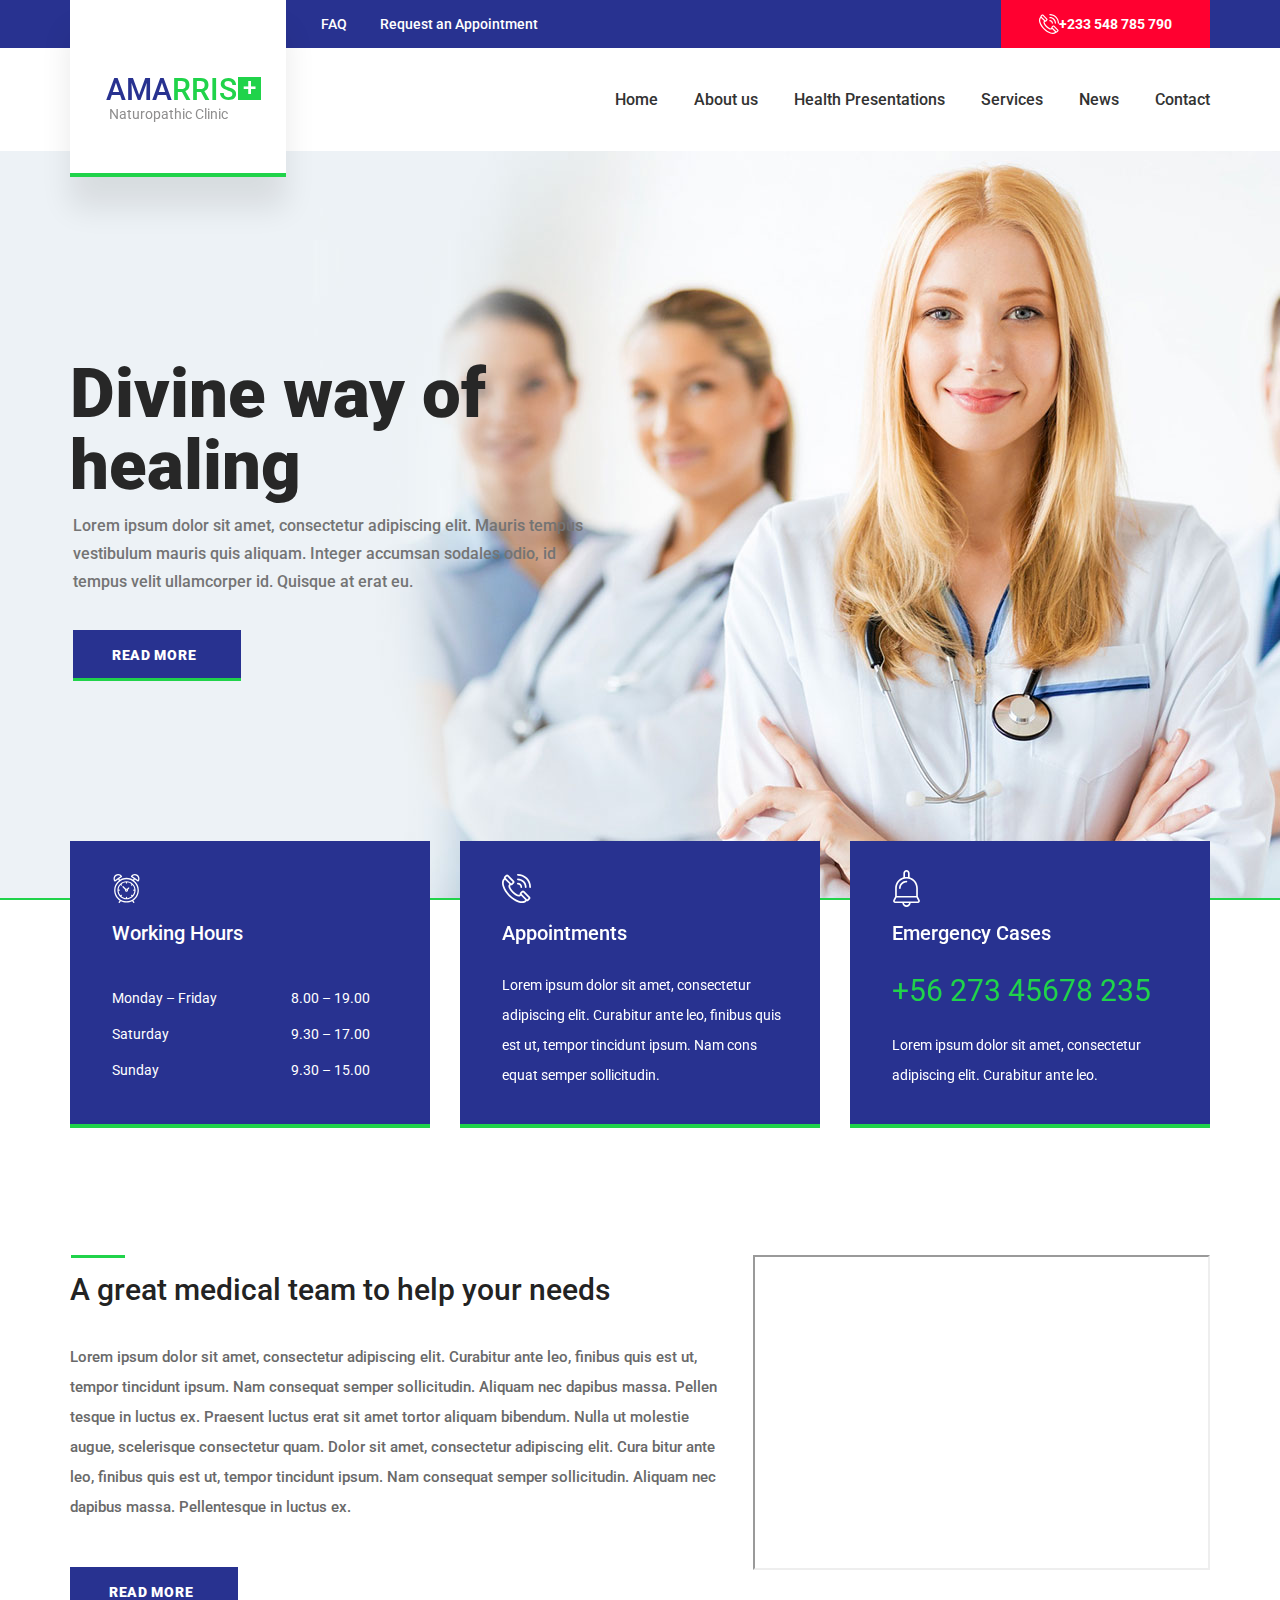
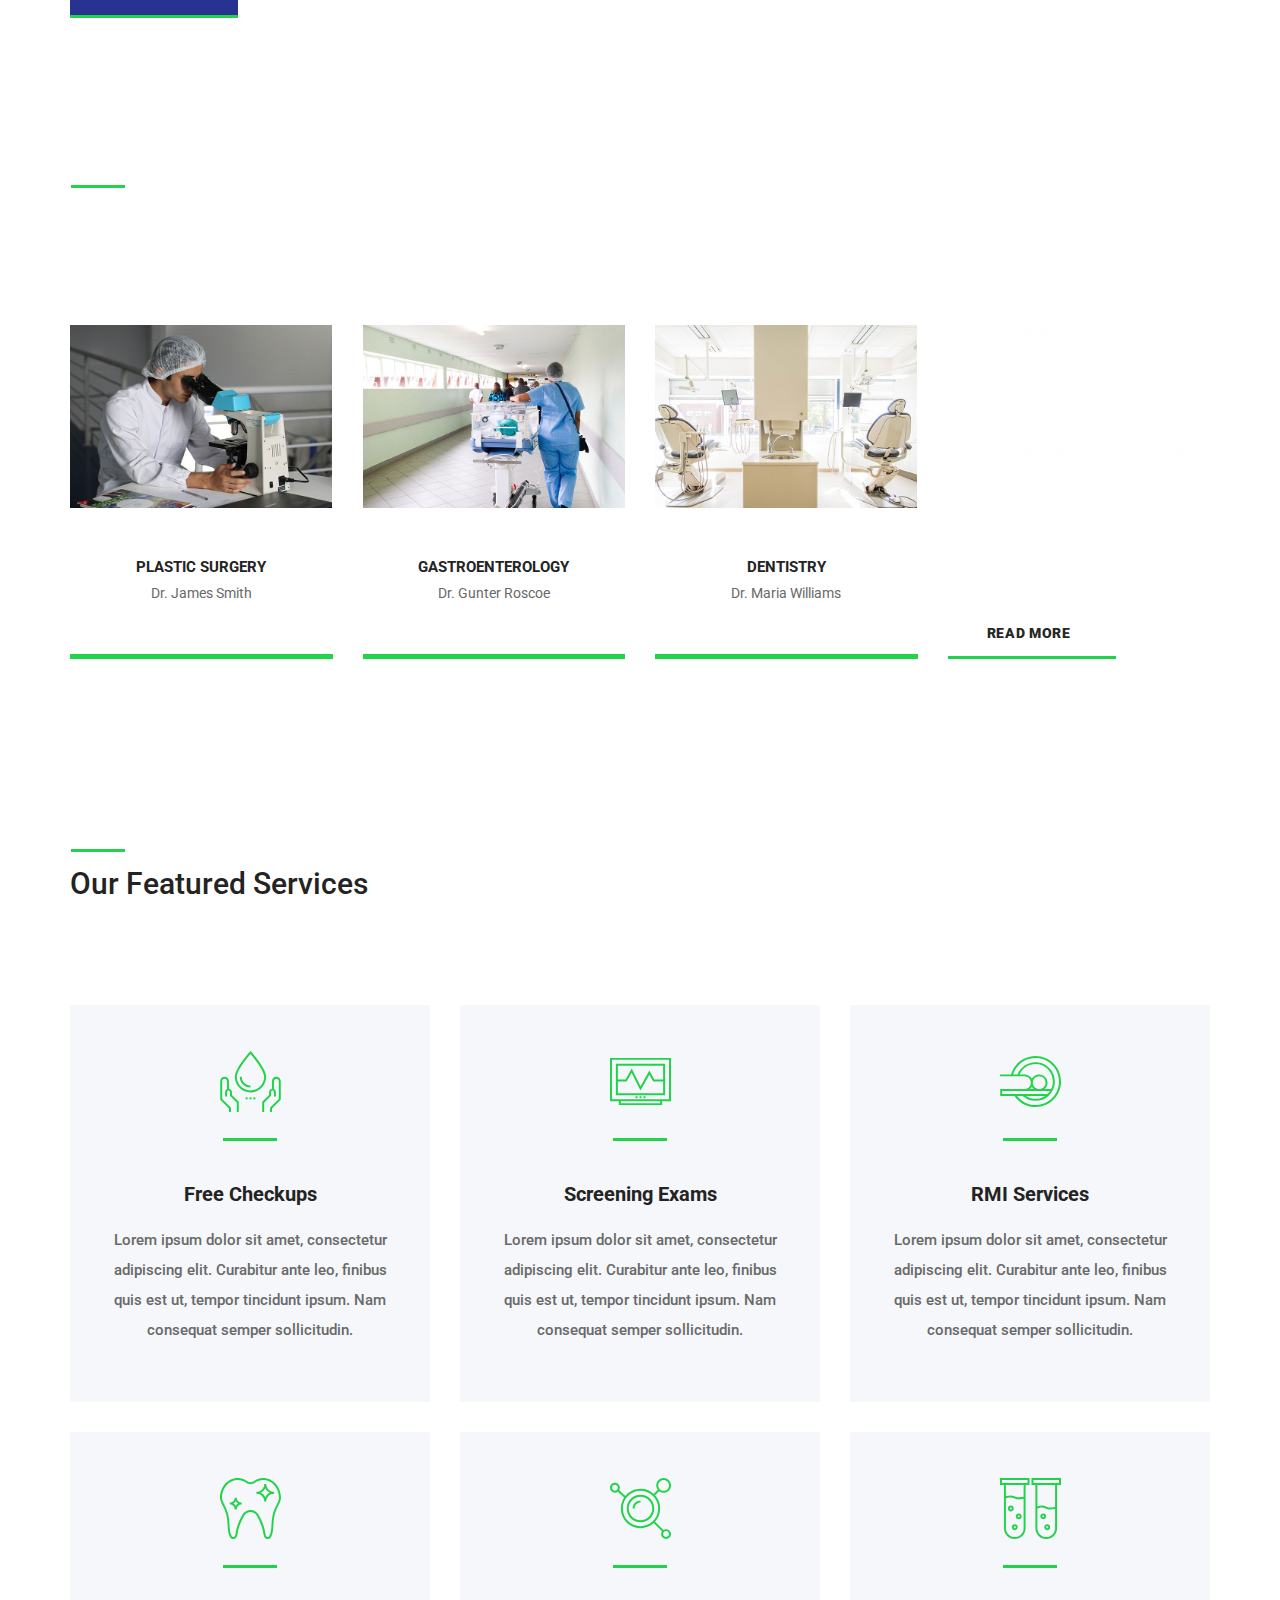
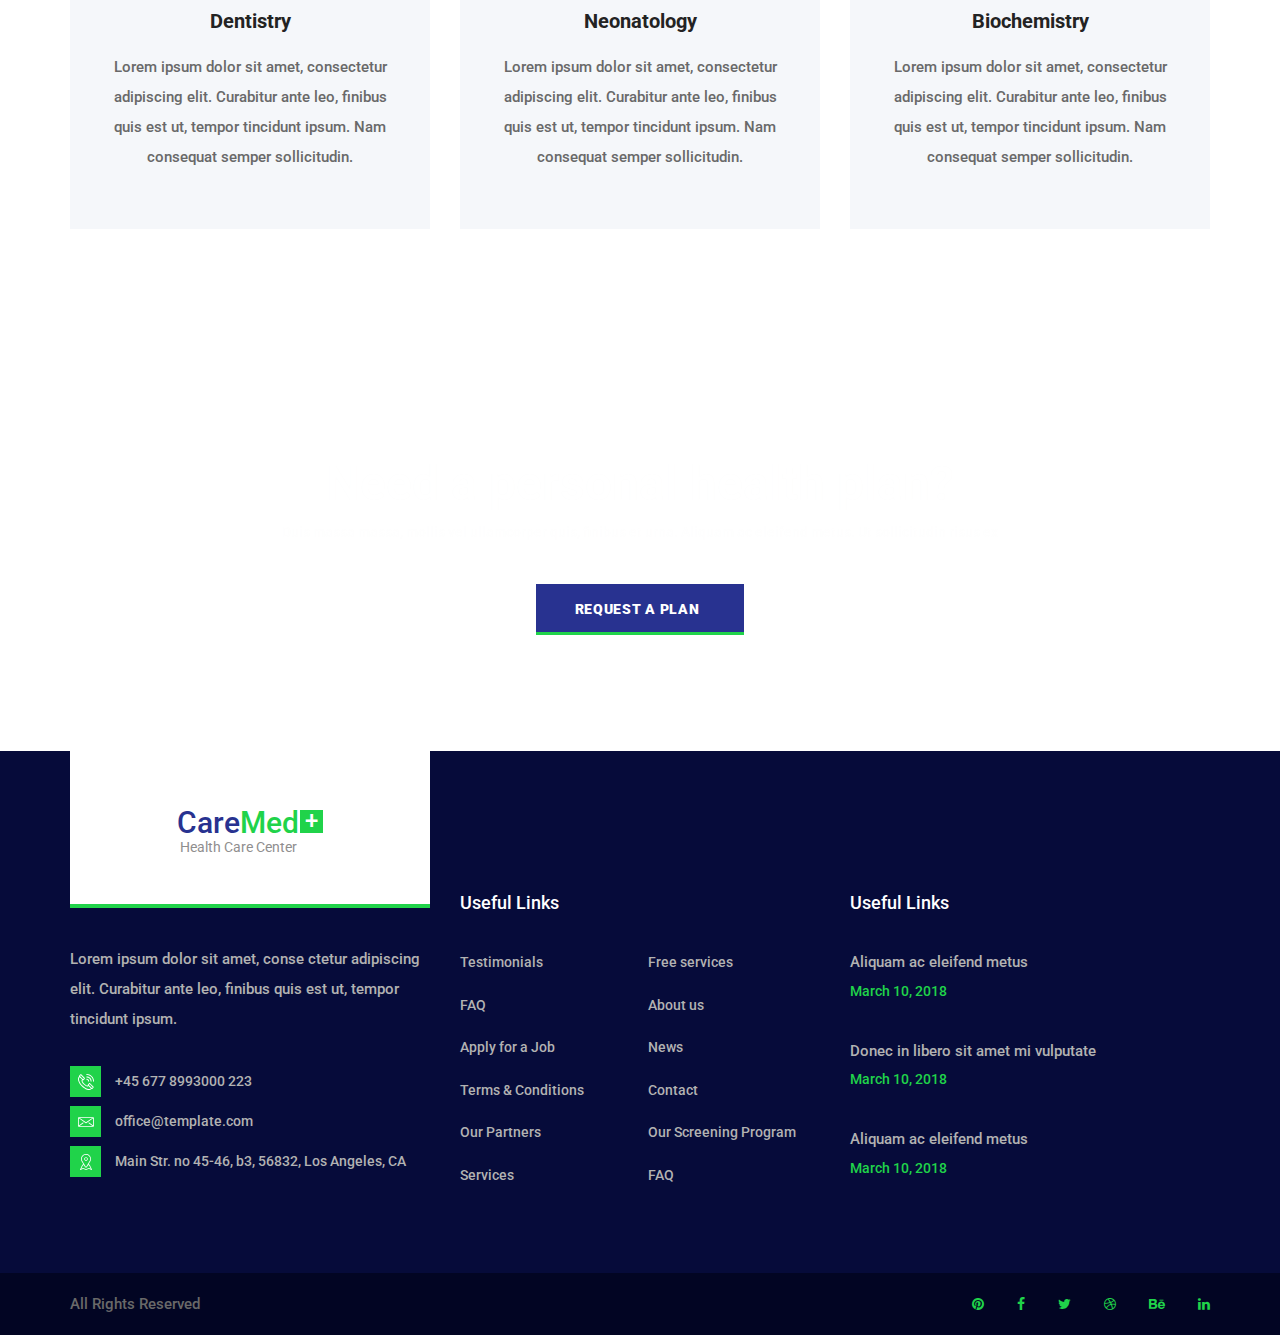
<file: index.html>
<!DOCTYPE html>
<html lang="en">
  <head>
    <title>Amarris Clinic</title>
    <meta charset="utf-8" />
    <meta http-equiv="X-UA-Compatible" content="IE=edge" />
    <meta name="description" content="CareMed demo project" />
    <meta name="viewport" content="width=device-width, initial-scale=1" />
    <link rel="shortcut icon" type="image/png" href="images/logo.png" />
    <link
      rel="stylesheet"
      type="text/css"
      href="styles/bootstrap4/bootstrap.min.css"
    />
    <link
      href="plugins/font-awesome-4.7.0/css/font-awesome.min.css"
      rel="stylesheet"
      type="text/css"
    />
    <link
      rel="stylesheet"
      type="text/css"
      href="plugins/OwlCarousel2-2.2.1/owl.carousel.css"
    />
    <link
      rel="stylesheet"
      type="text/css"
      href="plugins/OwlCarousel2-2.2.1/owl.theme.default.css"
    />
    <link
      rel="stylesheet"
      type="text/css"
      href="plugins/OwlCarousel2-2.2.1/animate.css"
    />
    <link rel="stylesheet" type="text/css" href="styles/main_styles.css" />
    <link rel="stylesheet" type="text/css" href="styles/responsive.css" />
  </head>
  <body>
    <div class="super_container">
      <!-- Header -->

      <header class="header trans_200">
        <!-- Top Bar -->
        <div class="top_bar">
          <div class="container">
            <div class="row">
              <div class="col">
                <div
                  class="top_bar_content d-flex flex-row align-items-center justify-content-start"
                >
                  <div class="top_bar_item"><a href="#">FAQ</a></div>
                  <div class="top_bar_item">
                    <a href="#">Request an Appointment</a>
                  </div>
                  <div
                    class="emergencies d-flex flex-row align-items-center justify-content-start ml-auto"
                  >
                    <img src="images/phone-call.svg" alt="" height="20px" />
                    +233 548 785 790
                  </div>
                </div>
              </div>
            </div>
          </div>
        </div>

        <!-- Header Content -->
        <div class="header_container">
          <div class="container">
            <div class="row">
              <div class="col">
                <div
                  class="header_content d-flex flex-row align-items-center justify-content-start"
                >
                  <nav class="main_nav ml-auto">
                    <ul>
                      <li><a href="index.html">Home</a></li>
                      <li><a href="about.html">About us</a></li>
                      <li><a href="diseases.html">Health Presentations</a></li>
                      <li><a href="services.html">Services</a></li>
                      <li><a href="news.html">News</a></li>
                      <li><a href="contact.html">Contact</a></li>
                    </ul>
                  </nav>
                  <div class="hamburger ml-auto">
                    <i class="fa fa-bars" aria-hidden="true"></i>
                  </div>
                </div>
              </div>
            </div>
          </div>
        </div>

        <!-- Logo -->
        <div class="logo_container_outer">
          <div class="container">
            <div class="row">
              <div class="col">
                <div class="logo_container">
                  <a href="#">
                    <div
                      class="logo_content d-flex flex-column align-items-start justify-content-center"
                    >
                      <div class="logo_line"></div>
                      <div
                        class="logo d-flex flex-row align-items-center justify-content-center"
                      >
                        <div class="logo_text">AMA<span>RRIS</span></div>
                        <div class="logo_box">+</div>
                      </div>
                      <div class="logo_sub">Naturopathic Clinic</div>
                    </div>
                  </a>
                </div>
              </div>
            </div>
          </div>
        </div>
      </header>

      <!-- Menu -->

      <div class="menu_container menu_mm">
        <!-- Menu Close Button -->
        <div class="menu_close_container">
          <div class="menu_close"></div>
        </div>

        <!-- Menu Items -->
        <div class="menu_inner menu_mm">
          <div class="menu menu_mm">
            <ul class="menu_list menu_mm">
              <li class="menu_item menu_mm"><a href="index.html">Home</a></li>
              <li class="menu_item menu_mm">
                <a href="about.html">About us</a>
              </li>
              <li class="menu_item menu_mm">
                <a href="services.html">Services</a>
              </li>
              <li class="menu_item menu_mm">
                <a href="services.html">Health Presentations</a>
              </li>
              <li class="menu_item menu_mm"><a href="news.html">News</a></li>
              <li class="menu_item menu_mm">
                <a href="contact.html">Contact</a>
              </li>
            </ul>
          </div>
          <div class="menu_extra">
            <div class="menu_appointment">
              <a href="contact.html">Request an Appointment</a>
            </div>
          </div>
        </div>
      </div>

      <!-- Home -->

      <div class="home">
        <div class="home_slider_container">
          <!-- Home Slider -->
          <div class="owl-carousel owl-theme home_slider">
            <!-- Slider Item -->
            <div class="owl-item">
              <div
                class="home_slider_background"
                style="background-image: url(images/home_background_1.jpg)"
              ></div>
              <div class="home_content">
                <div class="container">
                  <div class="row">
                    <div class="col">
                      <div class="home_content_inner">
                        <div class="home_title">
                          <h1>Divine way of healing</h1>
                        </div>
                        <div class="home_text">
                          <p>
                            Lorem ipsum dolor sit amet, consectetur adipiscing
                            elit. Mauris tempus vestibulum mauris quis aliquam.
                            Integer accumsan sodales odio, id tempus velit
                            ullamcorper id. Quisque at erat eu.
                          </p>
                        </div>
                        <div class="button home_button">
                          <a href="#">read more</a>
                        </div>
                      </div>
                    </div>
                  </div>
                </div>
              </div>
            </div>

            <!-- Slider Item -->
            <div class="owl-item">
              <div
                class="home_slider_background"
                style="background-image: url(images/home_background_1.jpg)"
              ></div>
              <div class="home_content">
                <div class="container">
                  <div class="row">
                    <div class="col">
                      <div class="home_content_inner">
                        <div class="home_title">
                          <h1>Medicine made with care</h1>
                        </div>
                        <div class="home_text">
                          <p>
                            Lorem ipsum dolor sit amet, consectetur adipiscing
                            elit. Mauris tempus vestibulum mauris quis aliquam.
                            Integer accumsan sodales odio, id tempus velit
                            ullamcorper id. Quisque at erat eu.
                          </p>
                        </div>
                        <div class="button home_button">
                          <a href="#">read more</a>
                        </div>
                      </div>
                    </div>
                  </div>
                </div>
              </div>
            </div>

            <!-- Slider Item -->
            <div class="owl-item">
              <div
                class="home_slider_background"
                style="background-image: url(images/home_background_1.jpg)"
              ></div>
              <div class="home_content">
                <div class="container">
                  <div class="row">
                    <div class="col">
                      <div class="home_content_inner">
                        <div class="home_title">
                          <h1>Medicine made with care</h1>
                        </div>
                        <div class="home_text">
                          <p>
                            Lorem ipsum dolor sit amet, consectetur adipiscing
                            elit. Mauris tempus vestibulum mauris quis aliquam.
                            Integer accumsan sodales odio, id tempus velit
                            ullamcorper id. Quisque at erat eu.
                          </p>
                        </div>
                        <div class="button home_button">
                          <a href="#">read more</a>
                        </div>
                      </div>
                    </div>
                  </div>
                </div>
              </div>
            </div>
          </div>

          <!-- Slider Progress -->
          <div class="home_slider_progress"></div>
        </div>
      </div>

      <!-- 3 Boxes -->

      <div class="boxes">
        <div class="container">
          <div class="row">
            <!-- Box -->
            <div class="col-lg-4 box_col">
              <div class="box working_hours">
                <div
                  class="box_icon d-flex flex-column align-items-start justify-content-center"
                >
                  <div style="width: 29px; height: 29px">
                    <img src="images/alarm-clock.svg" alt="" />
                  </div>
                </div>
                <div class="box_title">Working Hours</div>
                <div class="working_hours_list">
                  <ul>
                    <li
                      class="d-flex flex-row align-items-center justify-content-start"
                    >
                      <div>Monday – Friday</div>
                      <div class="ml-auto">8.00 – 19.00</div>
                    </li>
                    <li
                      class="d-flex flex-row align-items-center justify-content-start"
                    >
                      <div>Saturday</div>
                      <div class="ml-auto">9.30 – 17.00</div>
                    </li>
                    <li
                      class="d-flex flex-row align-items-center justify-content-start"
                    >
                      <div>Sunday</div>
                      <div class="ml-auto">9.30 – 15.00</div>
                    </li>
                  </ul>
                </div>
              </div>
            </div>

            <!-- Box -->
            <div class="col-lg-4 box_col">
              <div class="box box_appointments">
                <div
                  class="box_icon d-flex flex-column align-items-start justify-content-center"
                >
                  <div style="width: 29px; height: 29px">
                    <img src="images/phone-call.svg" alt="" />
                  </div>
                </div>
                <div class="box_title">Appointments</div>
                <div class="box_text">
                  Lorem ipsum dolor sit amet, consectetur adipiscing elit.
                  Curabitur ante leo, finibus quis est ut, tempor tincidunt
                  ipsum. Nam cons equat semper sollicitudin.
                </div>
              </div>
            </div>

            <!-- Box -->
            <div class="col-lg-4 box_col">
              <div class="box box_emergency">
                <div
                  class="box_icon d-flex flex-column align-items-start justify-content-center"
                >
                  <div style="width: 37px; height: 37px; margin-left: -4px">
                    <img src="images/bell.svg" alt="" />
                  </div>
                </div>
                <div class="box_title">Emergency Cases</div>
                <div class="box_phone">+56 273 45678 235</div>
                <div class="box_emergency_text">
                  Lorem ipsum dolor sit amet, consectetur adipiscing elit.
                  Curabitur ante leo.
                </div>
              </div>
            </div>
          </div>
        </div>
      </div>

      <!-- About -->

      <div class="about">
        <div class="container">
          <div class="row row-lg-eq-height">
            <!-- About Content -->
            <div class="col-lg-7">
              <div class="about_content">
                <div class="section_title">
                  <h2>A great medical team to help your needs</h2>
                </div>
                <div class="about_text">
                  <p>
                    Lorem ipsum dolor sit amet, consectetur adipiscing elit.
                    Curabitur ante leo, finibus quis est ut, tempor tincidunt
                    ipsum. Nam consequat semper sollicitudin. Aliquam nec
                    dapibus massa. Pellen tesque in luctus ex. Praesent luctus
                    erat sit amet tortor aliquam bibendum. Nulla ut molestie
                    augue, scelerisque consectetur quam. Dolor sit amet,
                    consectetur adipiscing elit. Cura bitur ante leo, finibus
                    quis est ut, tempor tincidunt ipsum. Nam consequat semper
                    sollicitudin. Aliquam nec dapibus massa. Pellentesque in
                    luctus ex.
                  </p>
                </div>
                <div class="button about_button">
                  <a href="#">read more</a>
                </div>
              </div>
            </div>

            <!-- About Image -->
            <div class="col-lg-5">
              <iframe
                width="100%"
                height="315"
                src="https://www.youtube.com/embed/ijO15f5Rn1c"
              >
              </iframe>
            </div>
          </div>
        </div>
      </div>

      <!-- Departments -->

      <div class="departments">
        <div
          class="departments_background parallax-window"
          data-parallax="scroll"
          data-image-src="images/departments.jpg"
          data-speed="0.8"
        ></div>
        <div class="container">
          <div class="row">
            <div class="col">
              <div class="section_title section_title_light">
                <h2>Our Medical Departments</h2>
              </div>
            </div>
          </div>
          <div class="row departments_row row-md-eq-height">
            <!-- Department -->
            <div class="col-lg-3 col-md-6 dept_col">
              <div class="dept">
                <div class="dept_image">
                  <img src="images/dept_1.jpg" alt="" />
                </div>
                <div class="dept_content text-center">
                  <div class="dept_title">plastic surgery</div>
                  <div class="dept_subtitle">Dr. James Smith</div>
                </div>
              </div>
            </div>

            <!-- Department -->
            <div class="col-lg-3 col-md-6 dept_col">
              <div class="dept">
                <div class="dept_image">
                  <img src="images/dept_2.jpg" alt="" />
                </div>
                <div class="dept_content text-center">
                  <div class="dept_title">gastroenterology</div>
                  <div class="dept_subtitle">Dr. Gunter Roscoe</div>
                </div>
              </div>
            </div>

            <!-- Department -->
            <div class="col-lg-3 col-md-6 dept_col">
              <div class="dept">
                <div class="dept_image">
                  <img src="images/dept_3.jpg" alt="" />
                </div>
                <div class="dept_content text-center">
                  <div class="dept_title">dentistry</div>
                  <div class="dept_subtitle">Dr. Maria Williams</div>
                </div>
              </div>
            </div>

            <!-- Department -->
            <div class="col-lg-3 col-md-6 dept_col">
              <div class="dept">
                <div class="dept_text">
                  <p>
                    Lorem ipsum dolor sit amet, consectetur adipiscing elit.
                    Curabitur ante leo, finibus quis est ut, tempor tincidunt
                    ipsum. Nam consequat semper sollicitudin. Aliquam nec dap
                    ibus massa. Pellen tesque in luctus ex.
                  </p>
                </div>
                <div class="button dept_button"><a href="#">read more</a></div>
              </div>
            </div>
          </div>
        </div>
      </div>

      <!-- Services -->

      <div class="services">
        <div class="container">
          <div class="row">
            <div class="col">
              <div class="section_title"><h2>Our Featured Services</h2></div>
            </div>
          </div>
          <div class="row services_row">
            <!-- Service -->
            <div class="col-lg-4 col-md-6 service_col">
              <a href="services.html">
                <div class="service text-center trans_200">
                  <div class="service_icon">
                    <img class="svg" src="images/service_1.svg" alt="" />
                  </div>
                  <div class="service_title trans_200">Free Checkups</div>
                  <div class="service_text">
                    <p>
                      Lorem ipsum dolor sit amet, consectetur adipiscing elit.
                      Curabitur ante leo, finibus quis est ut, tempor tincidunt
                      ipsum. Nam consequat semper sollicitudin.
                    </p>
                  </div>
                </div>
              </a>
            </div>

            <!-- Service -->
            <div class="col-lg-4 col-md-6 service_col">
              <a href="services.html">
                <div class="service text-center trans_200">
                  <div class="service_icon">
                    <img class="svg" src="images/service_2.svg" alt="" />
                  </div>
                  <div class="service_title trans_200">Screening Exams</div>
                  <div class="service_text">
                    <p>
                      Lorem ipsum dolor sit amet, consectetur adipiscing elit.
                      Curabitur ante leo, finibus quis est ut, tempor tincidunt
                      ipsum. Nam consequat semper sollicitudin.
                    </p>
                  </div>
                </div>
              </a>
            </div>

            <!-- Service -->
            <div class="col-lg-4 col-md-6 service_col">
              <a href="services.html">
                <div class="service text-center trans_200">
                  <div class="service_icon">
                    <img class="svg" src="images/service_3.svg" alt="" />
                  </div>
                  <div class="service_title trans_200">RMI Services</div>
                  <div class="service_text">
                    <p>
                      Lorem ipsum dolor sit amet, consectetur adipiscing elit.
                      Curabitur ante leo, finibus quis est ut, tempor tincidunt
                      ipsum. Nam consequat semper sollicitudin.
                    </p>
                  </div>
                </div>
              </a>
            </div>

            <!-- Service -->
            <div class="col-lg-4 col-md-6 service_col">
              <a href="services.html">
                <div class="service text-center trans_200">
                  <div class="service_icon">
                    <img class="svg" src="images/service_4.svg" alt="" />
                  </div>
                  <div class="service_title trans_200">Dentistry</div>
                  <div class="service_text">
                    <p>
                      Lorem ipsum dolor sit amet, consectetur adipiscing elit.
                      Curabitur ante leo, finibus quis est ut, tempor tincidunt
                      ipsum. Nam consequat semper sollicitudin.
                    </p>
                  </div>
                </div>
              </a>
            </div>

            <!-- Service -->
            <div class="col-lg-4 col-md-6 service_col">
              <a href="services.html">
                <div class="service text-center trans_200">
                  <div class="service_icon">
                    <img class="svg" src="images/service_5.svg" alt="" />
                  </div>
                  <div class="service_title trans_200">Neonatology</div>
                  <div class="service_text">
                    <p>
                      Lorem ipsum dolor sit amet, consectetur adipiscing elit.
                      Curabitur ante leo, finibus quis est ut, tempor tincidunt
                      ipsum. Nam consequat semper sollicitudin.
                    </p>
                  </div>
                </div>
              </a>
            </div>

            <!-- Service -->
            <div class="col-lg-4 col-md-6 service_col">
              <a href="services.html">
                <div class="service text-center trans_200">
                  <div class="service_icon">
                    <img class="svg" src="images/service_6.svg" alt="" />
                  </div>
                  <div class="service_title trans_200">Biochemistry</div>
                  <div class="service_text">
                    <p>
                      Lorem ipsum dolor sit amet, consectetur adipiscing elit.
                      Curabitur ante leo, finibus quis est ut, tempor tincidunt
                      ipsum. Nam consequat semper sollicitudin.
                    </p>
                  </div>
                </div>
              </a>
            </div>
          </div>
        </div>
      </div>

      <!-- Call to action -->

      <div class="cta">
        <div
          class="cta_background parallax-window"
          data-parallax="scroll"
          data-image-src="images/cta.jpg"
          data-speed="0.8"
        ></div>
        <div class="container">
          <div class="row">
            <div class="col">
              <div class="cta_content text-center">
                <h2>Need a personal health plan?</h2>
                <p>
                  Duis massa massa, mollis vel ullamcorper quis, finibus et
                  urna. Aliquam ac eleifend metus. Ut sollicitudin risus ex
                </p>
                <div class="button cta_button">
                  <a href="#">request a plan</a>
                </div>
              </div>
            </div>
          </div>
        </div>
      </div>

      <!-- Footer -->

      <footer class="footer">
        <div class="footer_container">
          <div class="container">
            <div class="row">
              <!-- Footer - About -->
              <div class="col-lg-4 footer_col">
                <div class="footer_about">
                  <div class="footer_logo_container">
                    <a
                      href="#"
                      class="d-flex flex-column align-items-center justify-content-center"
                    >
                      <div class="logo_content">
                        <div
                          class="logo d-flex flex-row align-items-center justify-content-center"
                        >
                          <div class="logo_text">Care<span>Med</span></div>
                          <div class="logo_box">+</div>
                        </div>
                        <div class="logo_sub">Health Care Center</div>
                      </div>
                    </a>
                  </div>
                  <div class="footer_about_text">
                    <p>
                      Lorem ipsum dolor sit amet, conse ctetur adipiscing elit.
                      Curabitur ante leo, finibus quis est ut, tempor tincidunt
                      ipsum.
                    </p>
                  </div>
                  <ul class="footer_about_list">
                    <li>
                      <div class="footer_about_icon">
                        <img src="images/phone-call.svg" alt="" />
                      </div>
                      <span>+45 677 8993000 223</span>
                    </li>
                    <li>
                      <div class="footer_about_icon">
                        <img src="images/envelope.svg" alt="" />
                      </div>
                      <span>office@template.com</span>
                    </li>
                    <li>
                      <div class="footer_about_icon">
                        <img src="images/placeholder.svg" alt="" />
                      </div>
                      <span
                        >Main Str. no 45-46, b3, 56832, Los Angeles, CA</span
                      >
                    </li>
                  </ul>
                </div>
              </div>

              <!-- Footer - Links -->
              <div class="col-lg-4 footer_col">
                <div class="footer_links footer_column">
                  <div class="footer_title">Useful Links</div>
                  <ul>
                    <li><a href="#">Testimonials</a></li>
                    <li><a href="#">FAQ</a></li>
                    <li><a href="#">Apply for a Job</a></li>
                    <li><a href="#">Terms & Conditions</a></li>
                    <li><a href="#">Our Partners</a></li>
                    <li><a href="#">Services</a></li>
                    <li><a href="#">Free services</a></li>
                    <li><a href="#">About us</a></li>
                    <li><a href="#">News</a></li>
                    <li><a href="#">Contact</a></li>
                    <li><a href="#">Our Screening Program</a></li>
                    <li><a href="#">FAQ</a></li>
                  </ul>
                </div>
              </div>

              <!-- Footer - News -->
              <div class="col-lg-4 footer_col">
                <div class="footer_news footer_column">
                  <div class="footer_title">Useful Links</div>
                  <ul>
                    <li>
                      <div class="footer_news_title">
                        <a href="news.html">Aliquam ac eleifend metus</a>
                      </div>
                      <div class="footer_news_date">March 10, 2018</div>
                    </li>
                    <li>
                      <div class="footer_news_title">
                        <a href="news.html"
                          >Donec in libero sit amet mi vulputate</a
                        >
                      </div>
                      <div class="footer_news_date">March 10, 2018</div>
                    </li>
                    <li>
                      <div class="footer_news_title">
                        <a href="news.html">Aliquam ac eleifend metus</a>
                      </div>
                      <div class="footer_news_date">March 10, 2018</div>
                    </li>
                  </ul>
                </div>
              </div>
            </div>
          </div>
        </div>
        <div class="copyright">
          <div class="container">
            <div class="row">
              <div class="col">
                <div
                  class="copyright_content d-flex flex-lg-row flex-column align-items-lg-center justify-content-start"
                >
                  <p class="text-center text-md-end text-xl-start">
                    All Rights Reserved
                  </p>
                  <div class="footer_social ml-lg-auto">
                    <ul>
                      <li>
                        <a href="#"
                          ><i class="fa fa-pinterest" aria-hidden="true"></i
                        ></a>
                      </li>
                      <li>
                        <a href="#"
                          ><i class="fa fa-facebook" aria-hidden="true"></i
                        ></a>
                      </li>
                      <li>
                        <a href="#"
                          ><i class="fa fa-twitter" aria-hidden="true"></i
                        ></a>
                      </li>
                      <li>
                        <a href="#"
                          ><i class="fa fa-dribbble" aria-hidden="true"></i
                        ></a>
                      </li>
                      <li>
                        <a href="#"
                          ><i class="fa fa-behance" aria-hidden="true"></i
                        ></a>
                      </li>
                      <li>
                        <a href="#"
                          ><i class="fa fa-linkedin" aria-hidden="true"></i
                        ></a>
                      </li>
                    </ul>
                  </div>
                </div>
              </div>
            </div>
          </div>
        </div>
      </footer>
    </div>

    <script src="js/jquery-3.2.1.min.js"></script>
    <script src="styles/bootstrap4/popper.js"></script>
    <script src="styles/bootstrap4/bootstrap.min.js"></script>
    <script src="plugins/OwlCarousel2-2.2.1/owl.carousel.js"></script>
    <script src="plugins/easing/easing.js"></script>
    <script src="plugins/parallax-js-master/parallax.min.js"></script>
    <script src="js/custom.js"></script>
  </body>
</html>
</file>
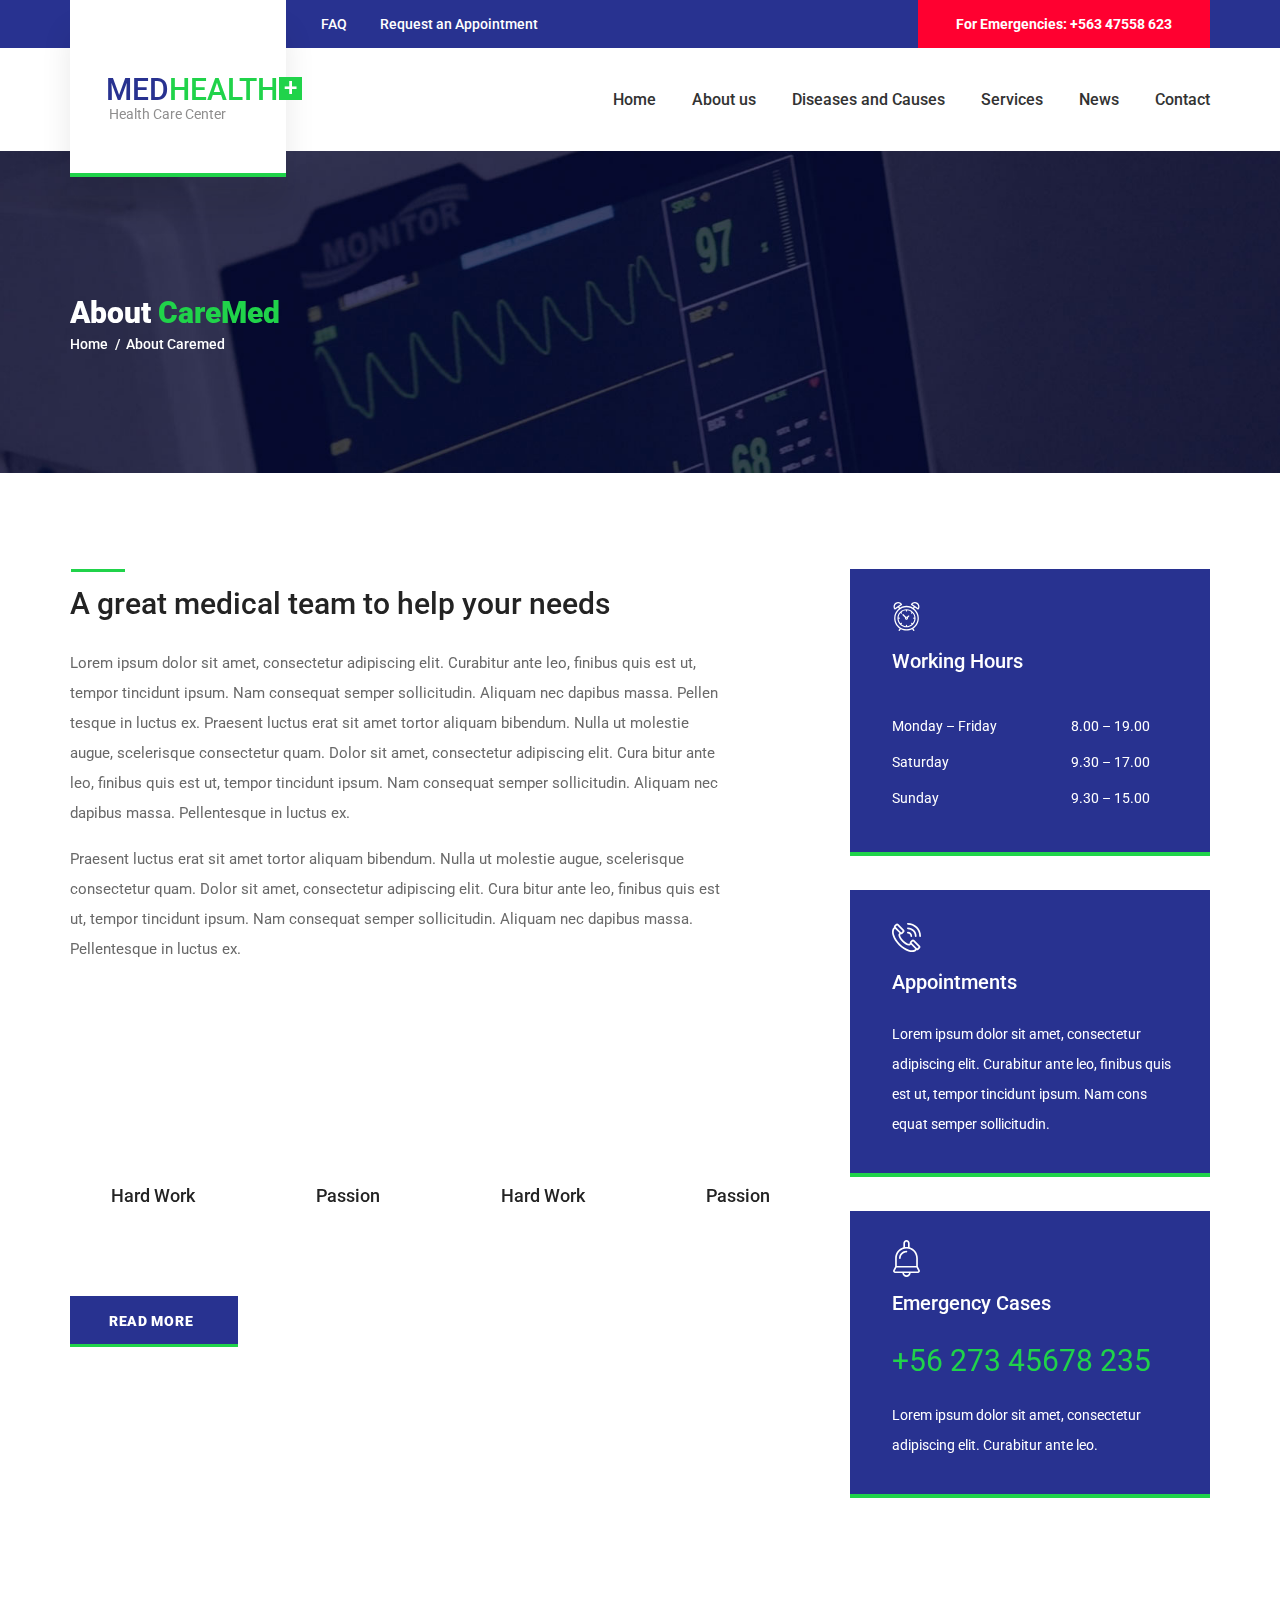
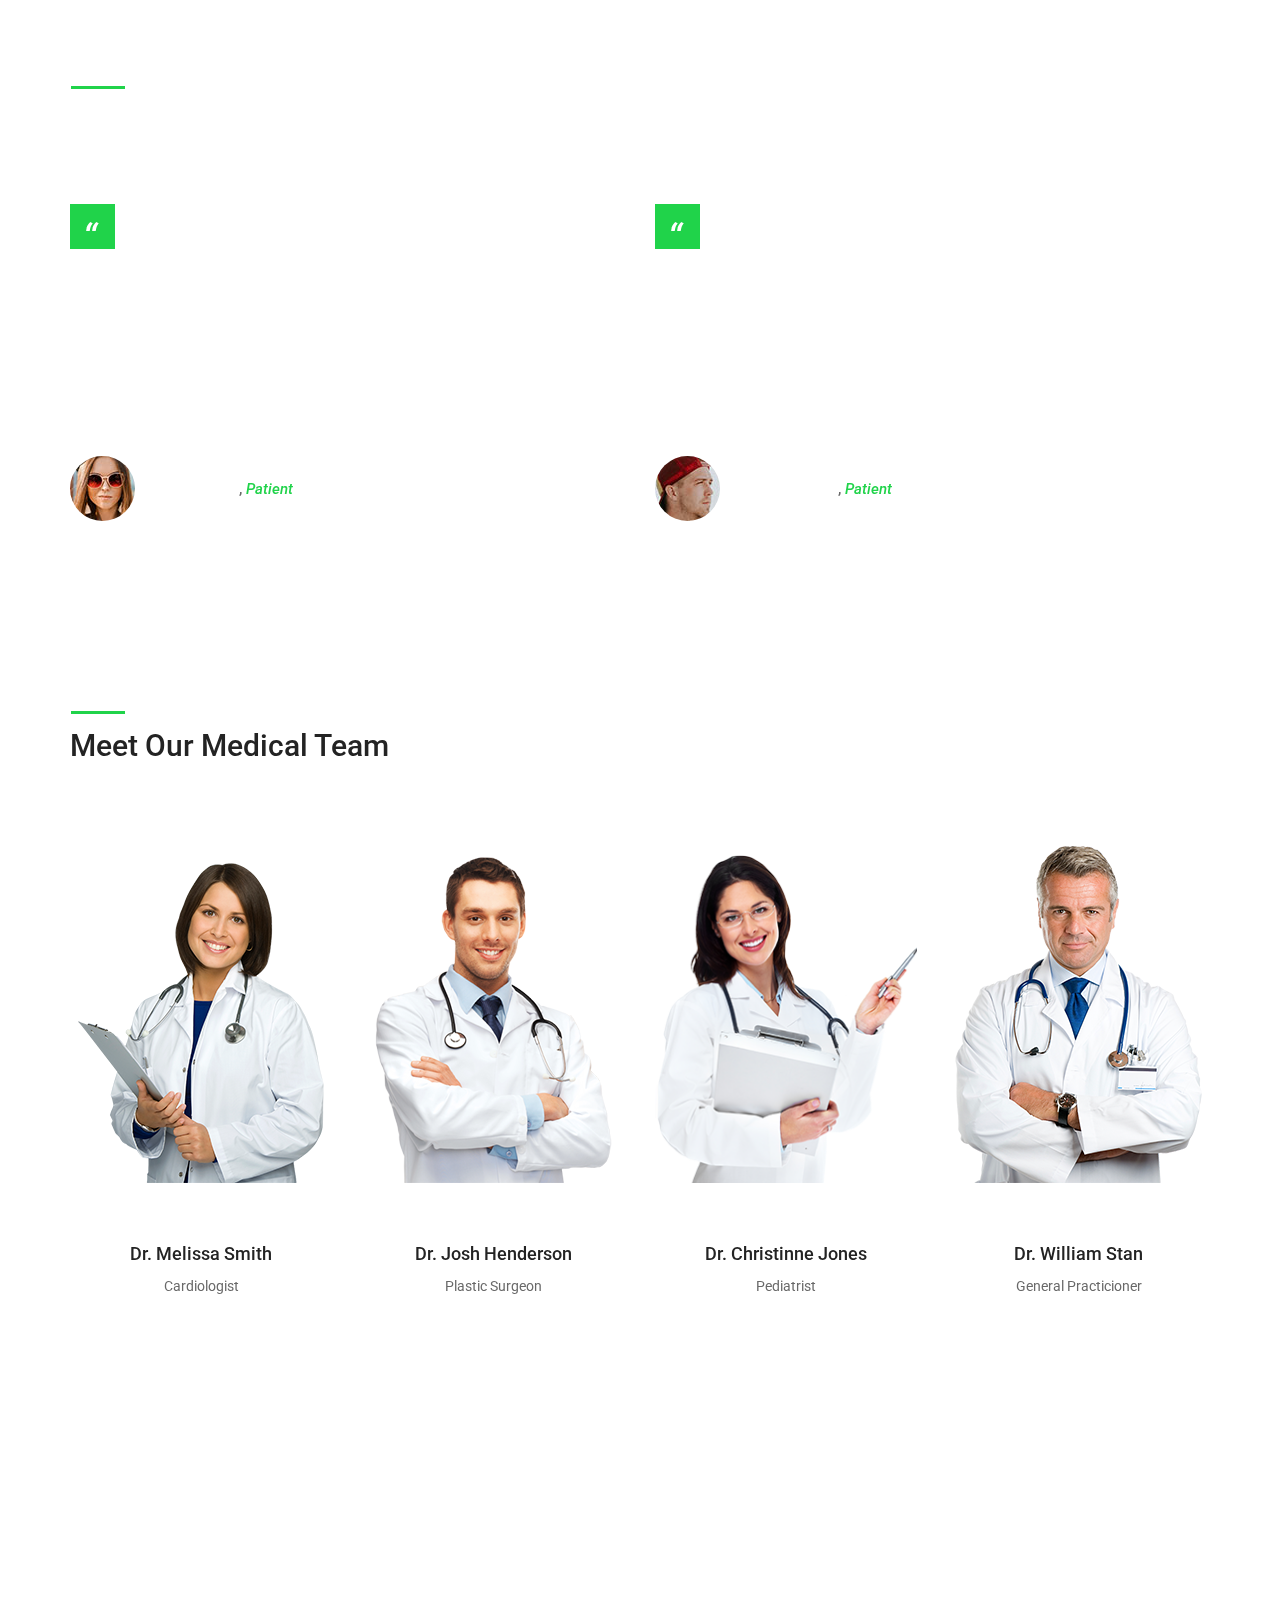
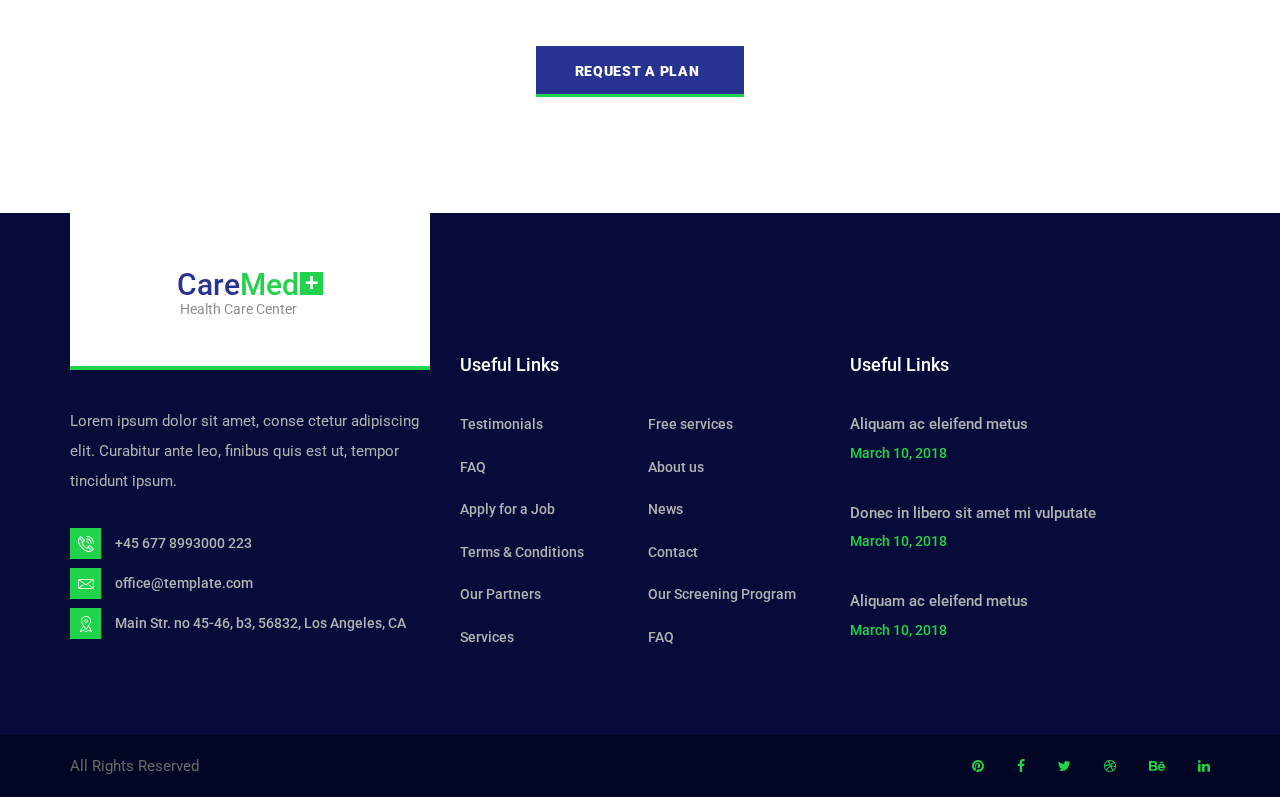
<file: about.html>
<!DOCTYPE html>
<html lang="en">
  <head>
    <title>About us</title>
    <meta charset="utf-8" />
    <meta http-equiv="X-UA-Compatible" content="IE=edge" />
    <meta name="description" content="CareMed demo project" />
    <meta name="viewport" content="width=device-width, initial-scale=1" />
    <link
      rel="stylesheet"
      type="text/css"
      href="styles/bootstrap4/bootstrap.min.css"
    />
    <link
      href="plugins/font-awesome-4.7.0/css/font-awesome.min.css"
      rel="stylesheet"
      type="text/css"
    />
    <link
      rel="stylesheet"
      type="text/css"
      href="plugins/OwlCarousel2-2.2.1/owl.carousel.css"
    />
    <link
      rel="stylesheet"
      type="text/css"
      href="plugins/OwlCarousel2-2.2.1/owl.theme.default.css"
    />
    <link
      rel="stylesheet"
      type="text/css"
      href="plugins/OwlCarousel2-2.2.1/animate.css"
    />
    <link rel="stylesheet" type="text/css" href="styles/about.css" />
    <link rel="stylesheet" type="text/css" href="styles/about_responsive.css" />
  </head>
  <body>
    <div class="super_container">
      <!-- Header -->

      <header class="header trans_200">
        <!-- Top Bar -->
        <div class="top_bar">
          <div class="container">
            <div class="row">
              <div class="col">
                <div
                  class="top_bar_content d-flex flex-row align-items-center justify-content-start"
                >
                  <div class="top_bar_item"><a href="#">FAQ</a></div>
                  <div class="top_bar_item">
                    <a href="#">Request an Appointment</a>
                  </div>
                  <div
                    class="emergencies d-flex flex-row align-items-center justify-content-start ml-auto"
                  >
                    For Emergencies: +563 47558 623
                  </div>
                </div>
              </div>
            </div>
          </div>
        </div>

        <!-- Header Content -->
        <div class="header_container">
          <div class="container">
            <div class="row">
              <div class="col">
                <div
                  class="header_content d-flex flex-row align-items-center justify-content-start"
                >
                  <nav class="main_nav ml-auto">
                    <ul>
                      <li><a href="index.html">Home</a></li>
                      <li><a href="about.html">About us</a></li>
                      <li><a href="diseases.html">Diseases and Causes</a></li>
                      <li><a href="services.html">Services</a></li>
                      <li><a href="news.html">News</a></li>
                      <li><a href="contact.html">Contact</a></li>
                    </ul>
                  </nav>
                  <div class="hamburger ml-auto">
                    <i class="fa fa-bars" aria-hidden="true"></i>
                  </div>
                </div>
              </div>
            </div>
          </div>
        </div>

        <!-- Logo -->
        <div class="logo_container_outer">
          <div class="container">
            <div class="row">
              <div class="col">
                <div class="logo_container">
                  <a href="#">
                    <div
                      class="logo_content d-flex flex-column align-items-start justify-content-center"
                    >
                      <div class="logo_line"></div>
                      <div
                        class="logo d-flex flex-row align-items-center justify-content-center"
                      >
                        <div class="logo_text">MED<span>HEALTH</span></div>
                        <div class="logo_box">+</div>
                      </div>
                      <div class="logo_sub">Health Care Center</div>
                    </div>
                  </a>
                </div>
              </div>
            </div>
          </div>
        </div>
      </header>

      <!-- Menu -->

      <div class="menu_container menu_mm">
        <!-- Menu Close Button -->
        <div class="menu_close_container">
          <div class="menu_close"></div>
        </div>

        <!-- Menu Items -->
        <div class="menu_inner menu_mm">
          <div class="menu menu_mm">
            <ul class="menu_list menu_mm">
              <li class="menu_item menu_mm"><a href="index.html">Home</a></li>
              <li class="menu_item menu_mm">
                <a href="about.html">About us</a>
              </li>
              <li class="menu_item menu_mm">
                <a href="services.html">Services</a>
              </li>
              <li class="menu_item menu_mm"><a href="news.html">News</a></li>
              <li class="menu_item menu_mm">
                <a href="contact.html">Contact</a>
              </li>
            </ul>
          </div>
          <div class="menu_extra">
            <div class="menu_appointment">
              <a href="#">Request an Appointment</a>
            </div>
            <div class="menu_emergencies">For Emergencies: +563 47558 623</div>
          </div>
        </div>
      </div>

      <!-- Home -->

      <div class="home">
        <div
          class="home_background parallax-window"
          data-parallax="scroll"
          data-image-src="images/about.jpg"
          data-speed="0.8"
        ></div>
        <div class="home_container">
          <div class="container">
            <div class="row">
              <div class="col">
                <div class="home_content">
                  <div class="home_title">About <span>CareMed</span></div>
                  <div class="breadcrumbs">
                    <ul>
                      <li><a href="#">Home</a></li>
                      <li>About Caremed</li>
                    </ul>
                  </div>
                </div>
              </div>
            </div>
          </div>
        </div>
      </div>

      <!-- About -->

      <div class="about">
        <div class="container">
          <div class="row">
            <!-- About Content -->
            <div class="col-lg-8">
              <div class="section_title">
                <h2>A great medical team to help your needs</h2>
              </div>
              <div class="about_text">
                <p>
                  Lorem ipsum dolor sit amet, consectetur adipiscing elit.
                  Curabitur ante leo, finibus quis est ut, tempor tincidunt
                  ipsum. Nam consequat semper sollicitudin. Aliquam nec dapibus
                  massa. Pellen tesque in luctus ex. Praesent luctus erat sit
                  amet tortor aliquam bibendum. Nulla ut molestie augue,
                  scelerisque consectetur quam. Dolor sit amet, consectetur
                  adipiscing elit. Cura bitur ante leo, finibus quis est ut,
                  tempor tincidunt ipsum. Nam consequat semper sollicitudin.
                  Aliquam nec dapibus massa. Pellentesque in luctus ex.
                </p>
                <p>
                  Praesent luctus erat sit amet tortor aliquam bibendum. Nulla
                  ut molestie augue, scelerisque consectetur quam. Dolor sit
                  amet, consectetur adipiscing elit. Cura bitur ante leo,
                  finibus quis est ut, tempor tincidunt ipsum. Nam consequat
                  semper sollicitudin. Aliquam nec dapibus massa. Pellentesque
                  in luctus ex.
                </p>
              </div>
              <div class="row loaders_container">
                <div class="col-md-3 loader_col">
                  <!-- Loader -->
                  <div class="loader" data-perc="0.75">
                    <span>Hard Work</span>
                  </div>
                </div>
                <div class="col-md-3 loader_col">
                  <!-- Loader -->
                  <div class="loader" data-perc="0.95">
                    <span>Passion</span>
                  </div>
                </div>
                <div class="col-md-3 loader_col">
                  <!-- Loader -->
                  <div class="loader" data-perc="0.75">
                    <span>Hard Work</span>
                  </div>
                </div>
                <div class="col-md-3 loader_col">
                  <!-- Loader -->
                  <div class="loader" data-perc="0.95">
                    <span>Passion</span>
                  </div>
                </div>
              </div>
              <div class="button about_button"><a href="#">read more</a></div>
            </div>

            <!-- Boxes -->
            <div class="col-lg-4 boxes_col">
              <!-- Box -->
              <div class="box working_hours">
                <div
                  class="box_icon d-flex flex-column align-items-start justify-content-center"
                >
                  <div style="width: 29px; height: 29px">
                    <img src="images/alarm-clock.svg" alt="" />
                  </div>
                </div>
                <div class="box_title">Working Hours</div>
                <div class="working_hours_list">
                  <ul>
                    <li
                      class="d-flex flex-row align-items-center justify-content-start"
                    >
                      <div>Monday – Friday</div>
                      <div class="ml-auto">8.00 – 19.00</div>
                    </li>
                    <li
                      class="d-flex flex-row align-items-center justify-content-start"
                    >
                      <div>Saturday</div>
                      <div class="ml-auto">9.30 – 17.00</div>
                    </li>
                    <li
                      class="d-flex flex-row align-items-center justify-content-start"
                    >
                      <div>Sunday</div>
                      <div class="ml-auto">9.30 – 15.00</div>
                    </li>
                  </ul>
                </div>
              </div>

              <!-- Box -->
              <div class="box box_appointments">
                <div
                  class="box_icon d-flex flex-column align-items-start justify-content-center"
                >
                  <div style="width: 29px; height: 29px">
                    <img src="images/phone-call.svg" alt="" />
                  </div>
                </div>
                <div class="box_title">Appointments</div>
                <div class="box_text">
                  Lorem ipsum dolor sit amet, consectetur adipiscing elit.
                  Curabitur ante leo, finibus quis est ut, tempor tincidunt
                  ipsum. Nam cons equat semper sollicitudin.
                </div>
              </div>

              <!-- Box -->
              <div class="box box_emergency">
                <div
                  class="box_icon d-flex flex-column align-items-start justify-content-center"
                >
                  <div style="width: 37px; height: 37px; margin-left: -4px">
                    <img src="images/bell.svg" alt="" />
                  </div>
                </div>
                <div class="box_title">Emergency Cases</div>
                <div class="box_phone">+56 273 45678 235</div>
                <div class="box_emergency_text">
                  Lorem ipsum dolor sit amet, consectetur adipiscing elit.
                  Curabitur ante leo.
                </div>
              </div>
            </div>
          </div>
        </div>
      </div>

      <!-- Testimonials -->

      <div class="testimonials">
        <div
          class="testimonials_background parallax-window"
          data-parallax="scroll"
          data-image-src="images/testimonials.jpg"
          data-speed="0.8"
        ></div>
        <div class="container">
          <div class="row">
            <div class="col">
              <div class="section_title section_title_light">
                <h2>Patient Testimonials</h2>
              </div>
            </div>
          </div>
          <div class="row test_row">
            <!-- Testimonial -->
            <div class="col-lg-6 test_col">
              <div class="testimonial">
                <div
                  class="test_icon d-flex flex-column align-items-center justify-content-center"
                >
                  <img src="images/quote.png" alt="" />
                </div>
                <div class="test_text">
                  Lorem ipsum dolor sit amet, consectetur adipiscing elit.
                  Curabitur ante leo, finibus quis est ut, tempor tincidunt
                  ipsum. Nam consequat semper sollicitudin. Aliquam nec dap ibus
                  massa. Pellen tesque in luctus ex. Praesent luctus erat sit
                  amet torto.
                </div>
                <div
                  class="test_author d-flex flex-row align-items-center justify-content-start"
                >
                  <div class="test_author_image">
                    <div><img src="images/test_1.jpg" alt="" /></div>
                  </div>
                  <div class="test_author_name">
                    <a href="#">Claire Smith</a>, <span>Patient</span>
                  </div>
                </div>
              </div>
            </div>

            <!-- Testimonial -->
            <div class="col-lg-6 test_col">
              <div class="testimonial">
                <div
                  class="test_icon d-flex flex-column align-items-center justify-content-center"
                >
                  <img src="images/quote.png" alt="" />
                </div>
                <div class="test_text">
                  Slor sit amet, consectetur adipiscing elit. Curabitur ante
                  leo, finibus quis est ut, tempor tincidunt ipsum. Nam
                  consequat semper sollicitudin. Aliquam nec dap ibus massa.
                  Pellen tesque in luctus ex. Praesent luctus erat sit amet
                  tortor aliquam bibendum.
                </div>
                <div
                  class="test_author d-flex flex-row align-items-center justify-content-start"
                >
                  <div class="test_author_image">
                    <div><img src="images/test_2.jpg" alt="" /></div>
                  </div>
                  <div class="test_author_name">
                    <a href="#">Mick Williams</a>, <span>Patient</span>
                  </div>
                </div>
              </div>
            </div>
          </div>
        </div>
      </div>

      <!-- Team -->

      <div class="team">
        <div class="container">
          <div class="row">
            <div class="col">
              <div class="section_title"><h2>Meet Our Medical Team</h2></div>
            </div>
          </div>
          <div class="row team_row">
            <!-- Team Member -->
            <div class="col-lg-3 team_col">
              <div class="team_member">
                <div
                  class="team_member_image d-flex flex-column align-items-center justify-content-end"
                >
                  <img src="images/team_1.png" alt="" />
                </div>
                <div class="team_member_info">
                  <div class="team_member_name">
                    <a href="#">Dr. Melissa Smith</a>
                  </div>
                  <div class="team_member_title">Cardiologist</div>
                </div>
              </div>
            </div>

            <!-- Team Member -->
            <div class="col-lg-3 team_col">
              <div class="team_member">
                <div
                  class="team_member_image d-flex flex-column align-items-center justify-content-end"
                >
                  <img src="images/team_2.png" alt="" />
                </div>
                <div class="team_member_info">
                  <div class="team_member_name">
                    <a href="#">Dr. Josh Henderson</a>
                  </div>
                  <div class="team_member_title">Plastic Surgeon</div>
                </div>
              </div>
            </div>

            <!-- Team Member -->
            <div class="col-lg-3 team_col">
              <div class="team_member">
                <div
                  class="team_member_image d-flex flex-column align-items-center justify-content-end"
                >
                  <img src="images/team_3.png" alt="" />
                </div>
                <div class="team_member_info">
                  <div class="team_member_name">
                    <a href="#">Dr. Christinne Jones</a>
                  </div>
                  <div class="team_member_title">Pediatrist</div>
                </div>
              </div>
            </div>

            <!-- Team Member -->
            <div class="col-lg-3 team_col">
              <div class="team_member">
                <div
                  class="team_member_image d-flex flex-column align-items-center justify-content-end"
                >
                  <img src="images/team_4.png" alt="" />
                </div>
                <div class="team_member_info">
                  <div class="team_member_name">
                    <a href="#">Dr. William Stan</a>
                  </div>
                  <div class="team_member_title">General Practicioner</div>
                </div>
              </div>
            </div>
          </div>
        </div>
      </div>

      <!-- Call to action -->

      <div class="cta">
        <div
          class="cta_background parallax-window"
          data-parallax="scroll"
          data-image-src="images/cta.jpg"
          data-speed="0.8"
        ></div>
        <div class="container">
          <div class="row">
            <div class="col">
              <div class="cta_content text-center">
                <h2>Need a personal health plan?</h2>
                <p>
                  Duis massa massa, mollis vel ullamcorper quis, finibus et
                  urna. Aliquam ac eleifend metus. Ut sollicitudin risus ex
                </p>
                <div class="button cta_button">
                  <a href="#">request a plan</a>
                </div>
              </div>
            </div>
          </div>
        </div>
      </div>

      <!-- Footer -->

      <footer class="footer">
        <div class="footer_container">
          <div class="container">
            <div class="row">
              <!-- Footer - About -->
              <div class="col-lg-4 footer_col">
                <div class="footer_about">
                  <div class="footer_logo_container">
                    <a
                      href="#"
                      class="d-flex flex-column align-items-center justify-content-center"
                    >
                      <div class="logo_content">
                        <div
                          class="logo d-flex flex-row align-items-center justify-content-center"
                        >
                          <div class="logo_text">Care<span>Med</span></div>
                          <div class="logo_box">+</div>
                        </div>
                        <div class="logo_sub">Health Care Center</div>
                      </div>
                    </a>
                  </div>
                  <div class="footer_about_text">
                    <p>
                      Lorem ipsum dolor sit amet, conse ctetur adipiscing elit.
                      Curabitur ante leo, finibus quis est ut, tempor tincidunt
                      ipsum.
                    </p>
                  </div>
                  <ul class="footer_about_list">
                    <li>
                      <div class="footer_about_icon">
                        <img src="images/phone-call.svg" alt="" />
                      </div>
                      <span>+45 677 8993000 223</span>
                    </li>
                    <li>
                      <div class="footer_about_icon">
                        <img src="images/envelope.svg" alt="" />
                      </div>
                      <span>office@template.com</span>
                    </li>
                    <li>
                      <div class="footer_about_icon">
                        <img src="images/placeholder.svg" alt="" />
                      </div>
                      <span
                        >Main Str. no 45-46, b3, 56832, Los Angeles, CA</span
                      >
                    </li>
                  </ul>
                </div>
              </div>

              <!-- Footer - Links -->
              <div class="col-lg-4 footer_col">
                <div class="footer_links footer_column">
                  <div class="footer_title">Useful Links</div>
                  <ul>
                    <li><a href="#">Testimonials</a></li>
                    <li><a href="#">FAQ</a></li>
                    <li><a href="#">Apply for a Job</a></li>
                    <li><a href="#">Terms & Conditions</a></li>
                    <li><a href="#">Our Partners</a></li>
                    <li><a href="#">Services</a></li>
                    <li><a href="#">Free services</a></li>
                    <li><a href="#">About us</a></li>
                    <li><a href="#">News</a></li>
                    <li><a href="#">Contact</a></li>
                    <li><a href="#">Our Screening Program</a></li>
                    <li><a href="#">FAQ</a></li>
                  </ul>
                </div>
              </div>

              <!-- Footer - News -->
              <div class="col-lg-4 footer_col">
                <div class="footer_news footer_column">
                  <div class="footer_title">Useful Links</div>
                  <ul>
                    <li>
                      <div class="footer_news_title">
                        <a href="news.html">Aliquam ac eleifend metus</a>
                      </div>
                      <div class="footer_news_date">March 10, 2018</div>
                    </li>
                    <li>
                      <div class="footer_news_title">
                        <a href="news.html"
                          >Donec in libero sit amet mi vulputate</a
                        >
                      </div>
                      <div class="footer_news_date">March 10, 2018</div>
                    </li>
                    <li>
                      <div class="footer_news_title">
                        <a href="news.html">Aliquam ac eleifend metus</a>
                      </div>
                      <div class="footer_news_date">March 10, 2018</div>
                    </li>
                  </ul>
                </div>
              </div>
            </div>
          </div>
        </div>
        <div class="copyright">
          <div class="container">
            <div class="row">
              <div class="col">
                <div
                  class="copyright_content d-flex flex-lg-row flex-column align-items-lg-center justify-content-start"
                >
                  <p class="text-center text-md-end text-xl-start">
                    All Rights Reserved
                  </p>
                  <div class="footer_social ml-lg-auto">
                    <ul>
                      <li>
                        <a href="#"
                          ><i class="fa fa-pinterest" aria-hidden="true"></i
                        ></a>
                      </li>
                      <li>
                        <a href="#"
                          ><i class="fa fa-facebook" aria-hidden="true"></i
                        ></a>
                      </li>
                      <li>
                        <a href="#"
                          ><i class="fa fa-twitter" aria-hidden="true"></i
                        ></a>
                      </li>
                      <li>
                        <a href="#"
                          ><i class="fa fa-dribbble" aria-hidden="true"></i
                        ></a>
                      </li>
                      <li>
                        <a href="#"
                          ><i class="fa fa-behance" aria-hidden="true"></i
                        ></a>
                      </li>
                      <li>
                        <a href="#"
                          ><i class="fa fa-linkedin" aria-hidden="true"></i
                        ></a>
                      </li>
                    </ul>
                  </div>
                </div>
              </div>
            </div>
          </div>
        </div>
      </footer>
    </div>

    <script src="js/jquery-3.2.1.min.js"></script>
    <script src="styles/bootstrap4/popper.js"></script>
    <script src="styles/bootstrap4/bootstrap.min.js"></script>
    <script src="plugins/greensock/TweenMax.min.js"></script>
    <script src="plugins/greensock/TimelineMax.min.js"></script>
    <script src="plugins/scrollmagic/ScrollMagic.min.js"></script>
    <script src="plugins/greensock/animation.gsap.min.js"></script>
    <script src="plugins/greensock/ScrollToPlugin.min.js"></script>
    <script src="plugins/progressbar/progressbar.min.js"></script>
    <script src="plugins/OwlCarousel2-2.2.1/owl.carousel.js"></script>
    <script src="plugins/easing/easing.js"></script>
    <script src="plugins/parallax-js-master/parallax.min.js"></script>
    <script src="js/about.js"></script>
  </body>
</html>
</file>
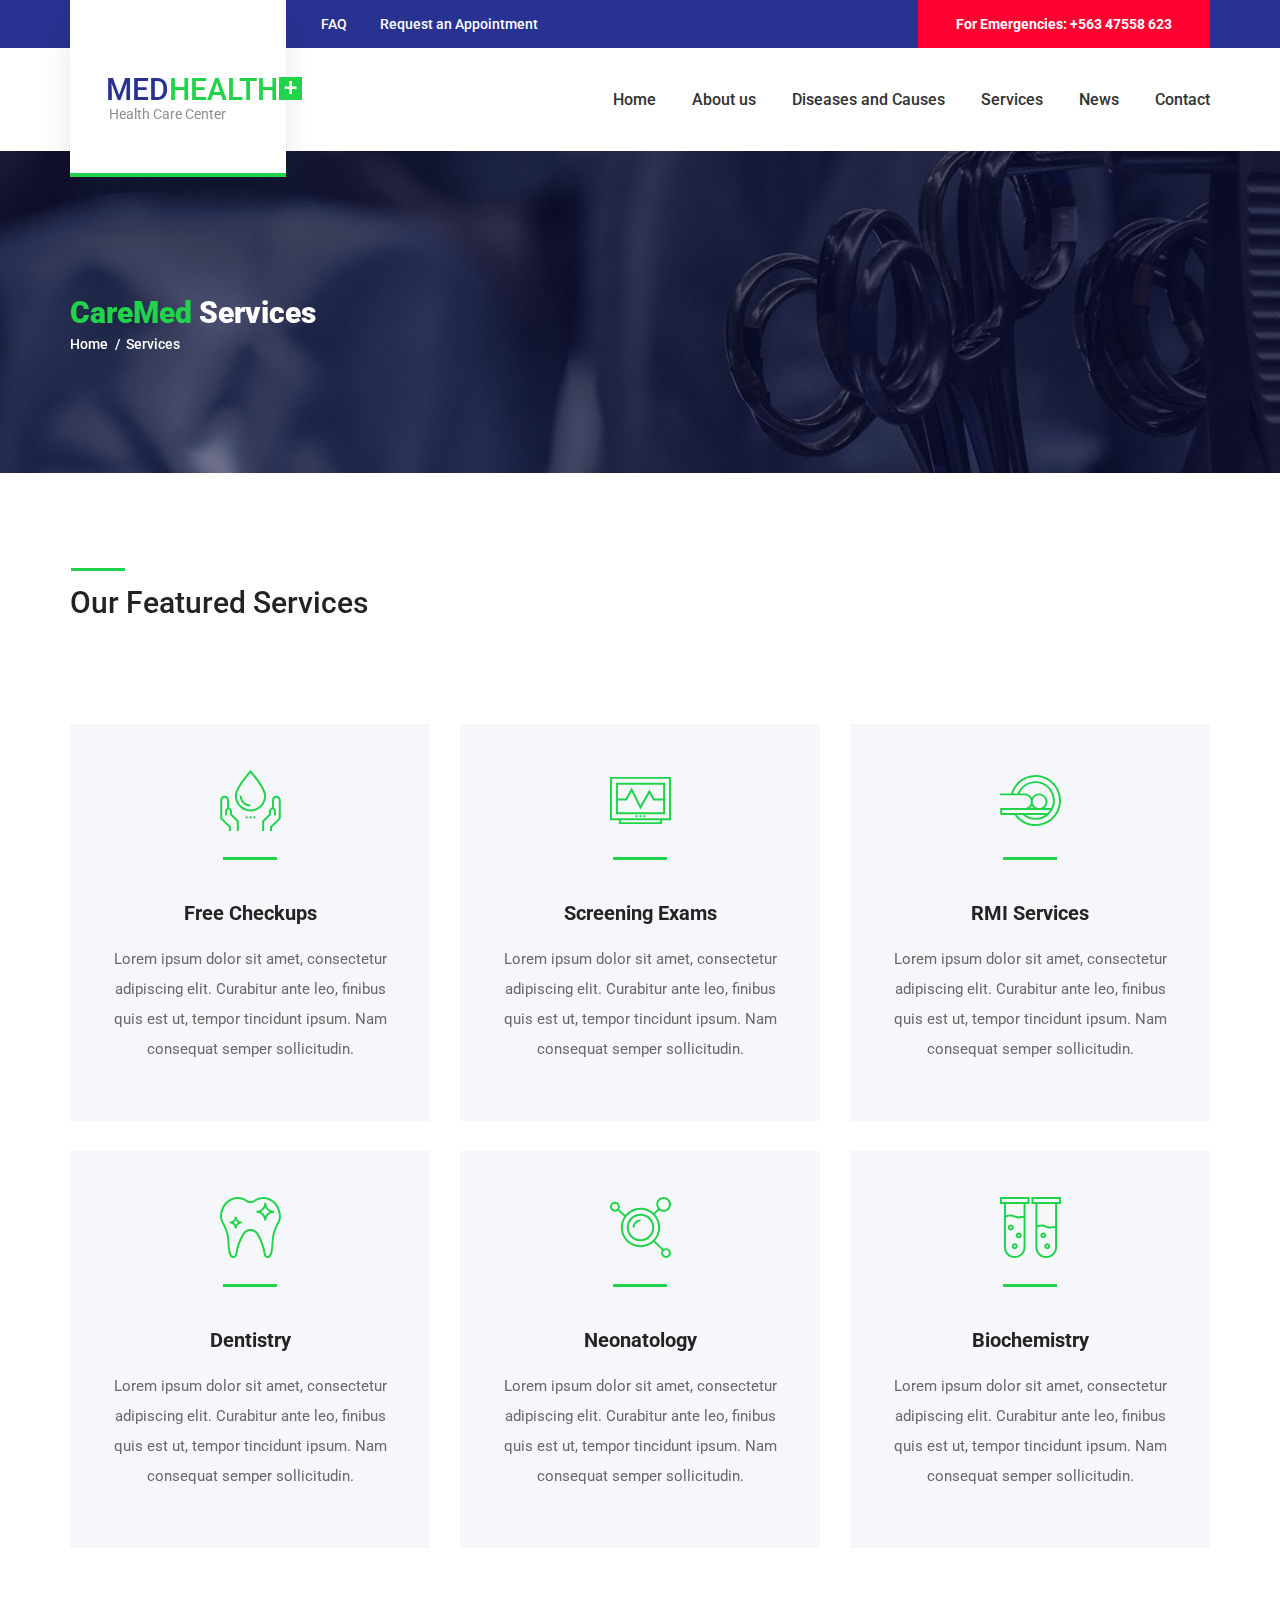
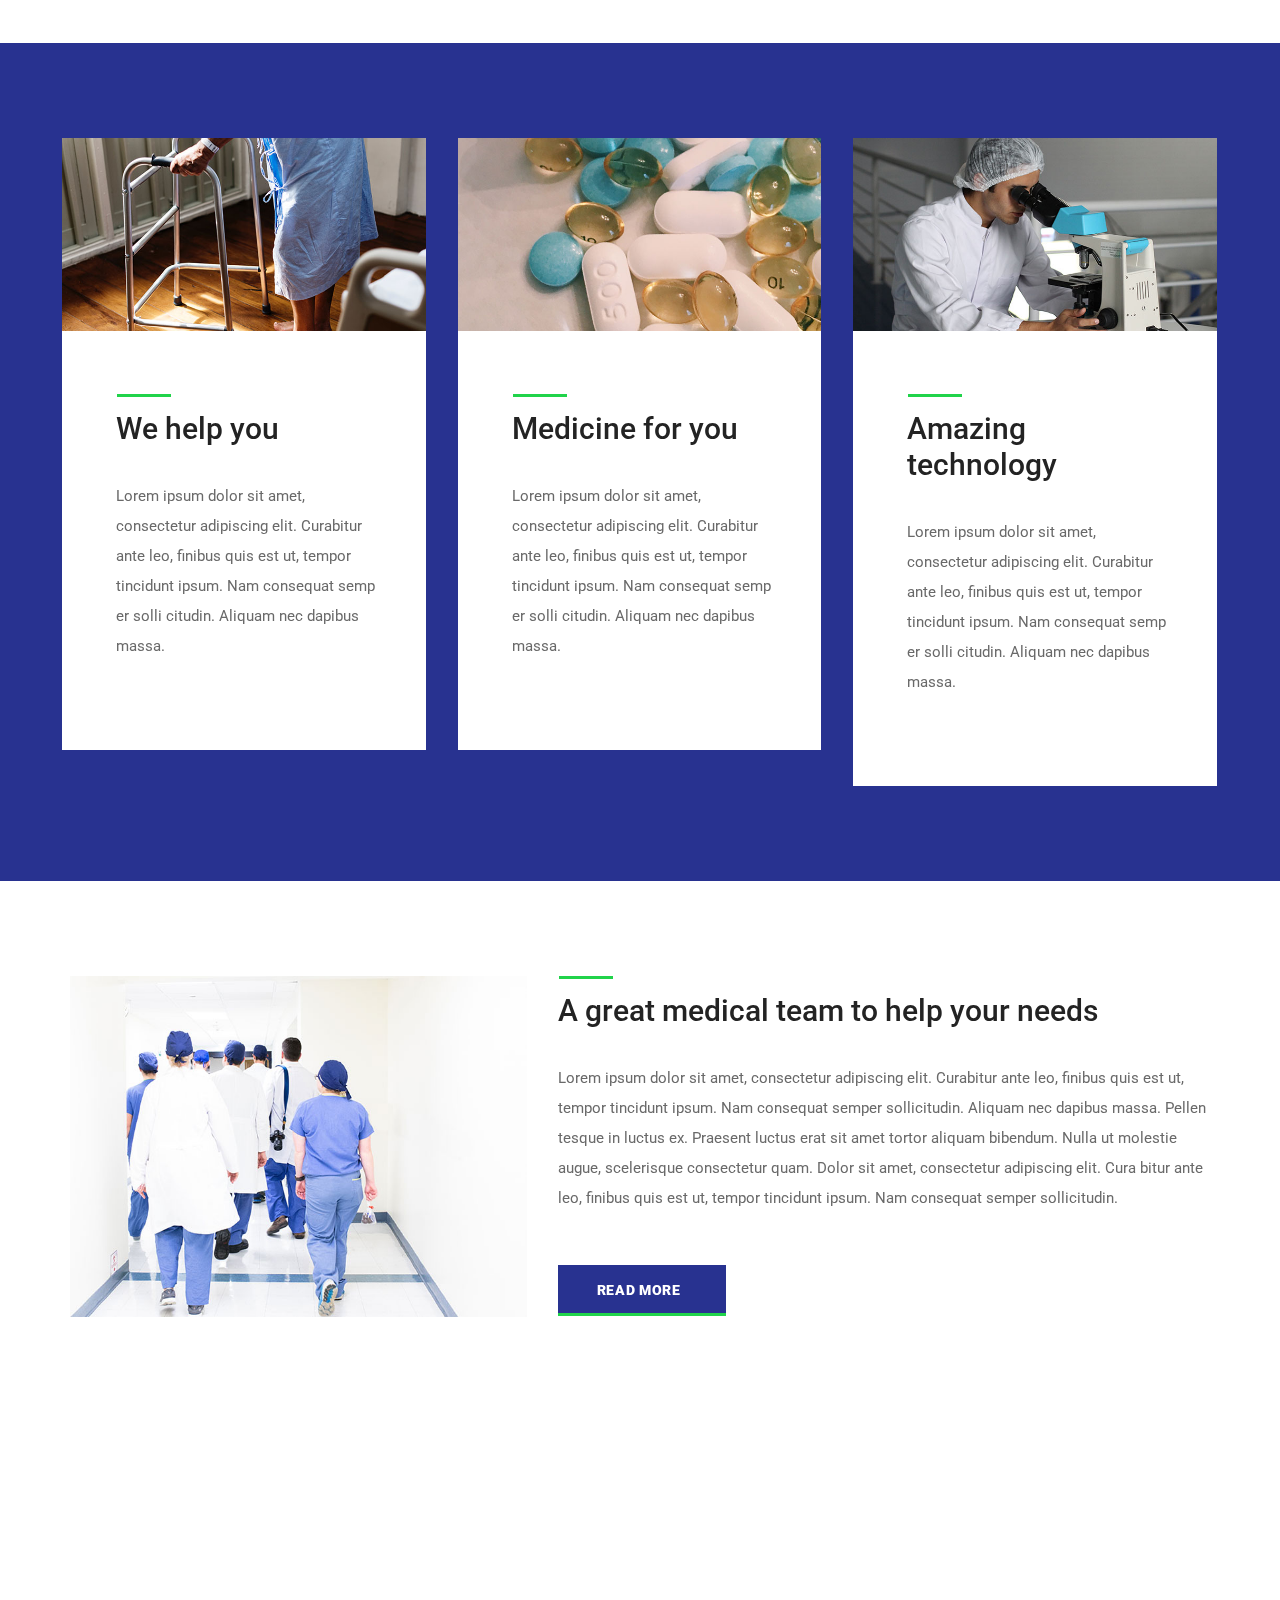
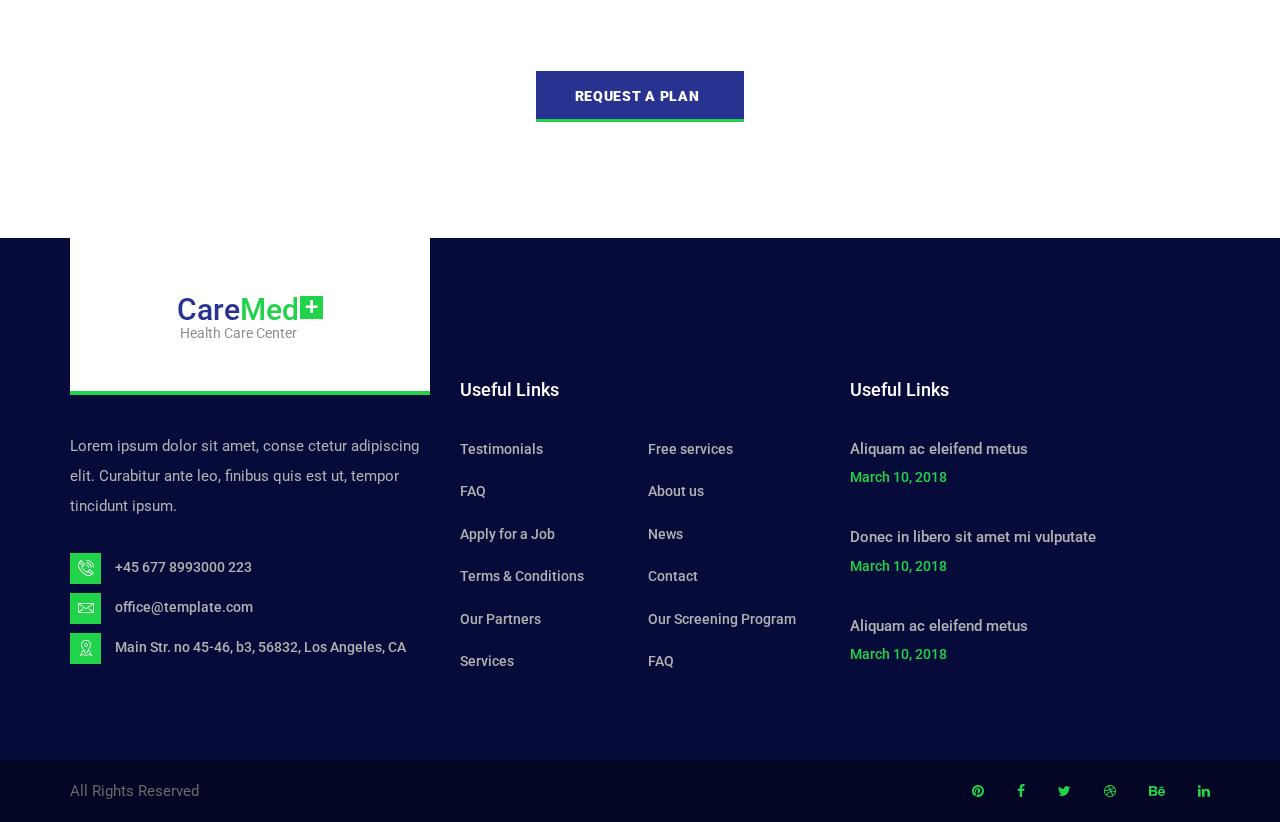
<file: diseases.html>
<!DOCTYPE html>
<html lang="en">
  <head>
    <title>Services</title>
    <meta charset="utf-8" />
    <meta http-equiv="X-UA-Compatible" content="IE=edge" />
    <meta name="description" content="CareMed demo project" />
    <meta name="viewport" content="width=device-width, initial-scale=1" />
    <link
      rel="stylesheet"
      type="text/css"
      href="styles/bootstrap4/bootstrap.min.css"
    />
    <link
      href="plugins/font-awesome-4.7.0/css/font-awesome.min.css"
      rel="stylesheet"
      type="text/css"
    />
    <link
      rel="stylesheet"
      type="text/css"
      href="plugins/OwlCarousel2-2.2.1/owl.carousel.css"
    />
    <link
      rel="stylesheet"
      type="text/css"
      href="plugins/OwlCarousel2-2.2.1/owl.theme.default.css"
    />
    <link
      rel="stylesheet"
      type="text/css"
      href="plugins/OwlCarousel2-2.2.1/animate.css"
    />
    <link rel="stylesheet" type="text/css" href="styles/services.css" />
    <link
      rel="stylesheet"
      type="text/css"
      href="styles/services_responsive.css"
    />
  </head>
  <body>
    <div class="super_container">
      <!-- Header -->

      <header class="header trans_200">
        <!-- Top Bar -->
        <div class="top_bar">
          <div class="container">
            <div class="row">
              <div class="col">
                <div
                  class="top_bar_content d-flex flex-row align-items-center justify-content-start"
                >
                  <div class="top_bar_item"><a href="#">FAQ</a></div>
                  <div class="top_bar_item">
                    <a href="#">Request an Appointment</a>
                  </div>
                  <div
                    class="emergencies d-flex flex-row align-items-center justify-content-start ml-auto"
                  >
                    For Emergencies: +563 47558 623
                  </div>
                </div>
              </div>
            </div>
          </div>
        </div>

        <!-- Header Content -->
        <div class="header_container">
          <div class="container">
            <div class="row">
              <div class="col">
                <div
                  class="header_content d-flex flex-row align-items-center justify-content-start"
                >
                  <nav class="main_nav ml-auto">
                    <ul>
                      <li><a href="index.html">Home</a></li>
                      <li><a href="about.html">About us</a></li>
                      <li><a href="diseases.html">Diseases and Causes</a></li>
                      <li><a href="services.html">Services</a></li>
                      <li><a href="news.html">News</a></li>
                      <li><a href="contact.html">Contact</a></li>
                    </ul>
                  </nav>
                  <div class="hamburger ml-auto">
                    <i class="fa fa-bars" aria-hidden="true"></i>
                  </div>
                </div>
              </div>
            </div>
          </div>
        </div>

        <!-- Logo -->
        <div class="logo_container_outer">
          <div class="container">
            <div class="row">
              <div class="col">
                <div class="logo_container">
                  <a href="#">
                    <div
                      class="logo_content d-flex flex-column align-items-start justify-content-center"
                    >
                      <div class="logo_line"></div>
                      <div
                        class="logo d-flex flex-row align-items-center justify-content-center"
                      >
                        <div class="logo_text">MED<span>HEALTH</span></div>
                        <div class="logo_box">+</div>
                      </div>
                      <div class="logo_sub">Health Care Center</div>
                    </div>
                  </a>
                </div>
              </div>
            </div>
          </div>
        </div>
      </header>

      <!-- Menu -->

      <div class="menu_container menu_mm">
        <!-- Menu Close Button -->
        <div class="menu_close_container">
          <div class="menu_close"></div>
        </div>

        <!-- Menu Items -->
        <div class="menu_inner menu_mm">
          <div class="menu menu_mm">
            <ul class="menu_list menu_mm">
              <li class="menu_item menu_mm"><a href="index.html">Home</a></li>
              <li class="menu_item menu_mm">
                <a href="about.html">About us</a>
              </li>
              <li class="menu_item menu_mm">
                <a href="services.html">Services</a>
              </li>
              <li class="menu_item menu_mm"><a href="news.html">News</a></li>
              <li class="menu_item menu_mm">
                <a href="contact.html">Contact</a>
              </li>
            </ul>
          </div>
          <div class="menu_extra">
            <div class="menu_appointment">
              <a href="#">Request an Appointment</a>
            </div>
            <div class="menu_emergencies">For Emergencies: +563 47558 623</div>
          </div>
        </div>
      </div>

      <!-- Home -->

      <div class="home">
        <div
          class="home_background parallax-window"
          data-parallax="scroll"
          data-image-src="images/services.jpg"
          data-speed="0.8"
        ></div>
        <div class="home_container">
          <div class="container">
            <div class="row">
              <div class="col">
                <div class="home_content">
                  <div class="home_title"><span>CareMed</span> Services</div>
                  <div class="breadcrumbs">
                    <ul>
                      <li><a href="#">Home</a></li>
                      <li>Services</li>
                    </ul>
                  </div>
                </div>
              </div>
            </div>
          </div>
        </div>
      </div>

      <!-- Services -->

      <div class="services">
        <div class="container">
          <div class="row">
            <div class="col">
              <div class="section_title"><h2>Our Featured Services</h2></div>
            </div>
          </div>
          <div class="row services_row">
            <!-- Service -->
            <div class="col-lg-4 col-md-6 service_col">
              <a href="services.html">
                <div class="service text-center trans_200">
                  <div class="service_icon">
                    <img class="svg" src="images/service_1.svg" alt="" />
                  </div>
                  <div class="service_title trans_200">Free Checkups</div>
                  <div class="service_text">
                    <p>
                      Lorem ipsum dolor sit amet, consectetur adipiscing elit.
                      Curabitur ante leo, finibus quis est ut, tempor tincidunt
                      ipsum. Nam consequat semper sollicitudin.
                    </p>
                  </div>
                </div>
              </a>
            </div>

            <!-- Service -->
            <div class="col-lg-4 col-md-6 service_col">
              <a href="services.html">
                <div class="service text-center trans_200">
                  <div class="service_icon">
                    <img class="svg" src="images/service_2.svg" alt="" />
                  </div>
                  <div class="service_title trans_200">Screening Exams</div>
                  <div class="service_text">
                    <p>
                      Lorem ipsum dolor sit amet, consectetur adipiscing elit.
                      Curabitur ante leo, finibus quis est ut, tempor tincidunt
                      ipsum. Nam consequat semper sollicitudin.
                    </p>
                  </div>
                </div>
              </a>
            </div>

            <!-- Service -->
            <div class="col-lg-4 col-md-6 service_col">
              <a href="services.html">
                <div class="service text-center trans_200">
                  <div class="service_icon">
                    <img class="svg" src="images/service_3.svg" alt="" />
                  </div>
                  <div class="service_title trans_200">RMI Services</div>
                  <div class="service_text">
                    <p>
                      Lorem ipsum dolor sit amet, consectetur adipiscing elit.
                      Curabitur ante leo, finibus quis est ut, tempor tincidunt
                      ipsum. Nam consequat semper sollicitudin.
                    </p>
                  </div>
                </div>
              </a>
            </div>

            <!-- Service -->
            <div class="col-lg-4 col-md-6 service_col">
              <a href="services.html">
                <div class="service text-center trans_200">
                  <div class="service_icon">
                    <img class="svg" src="images/service_4.svg" alt="" />
                  </div>
                  <div class="service_title trans_200">Dentistry</div>
                  <div class="service_text">
                    <p>
                      Lorem ipsum dolor sit amet, consectetur adipiscing elit.
                      Curabitur ante leo, finibus quis est ut, tempor tincidunt
                      ipsum. Nam consequat semper sollicitudin.
                    </p>
                  </div>
                </div>
              </a>
            </div>

            <!-- Service -->
            <div class="col-lg-4 col-md-6 service_col">
              <a href="services.html">
                <div class="service text-center trans_200">
                  <div class="service_icon">
                    <img class="svg" src="images/service_5.svg" alt="" />
                  </div>
                  <div class="service_title trans_200">Neonatology</div>
                  <div class="service_text">
                    <p>
                      Lorem ipsum dolor sit amet, consectetur adipiscing elit.
                      Curabitur ante leo, finibus quis est ut, tempor tincidunt
                      ipsum. Nam consequat semper sollicitudin.
                    </p>
                  </div>
                </div>
              </a>
            </div>

            <!-- Service -->
            <div class="col-lg-4 col-md-6 service_col">
              <a href="services.html">
                <div class="service text-center trans_200">
                  <div class="service_icon">
                    <img class="svg" src="images/service_6.svg" alt="" />
                  </div>
                  <div class="service_title trans_200">Biochemistry</div>
                  <div class="service_text">
                    <p>
                      Lorem ipsum dolor sit amet, consectetur adipiscing elit.
                      Curabitur ante leo, finibus quis est ut, tempor tincidunt
                      ipsum. Nam consequat semper sollicitudin.
                    </p>
                  </div>
                </div>
              </a>
            </div>
          </div>
        </div>
      </div>

      <!-- Features -->

      <div class="features">
        <div class="container">
          <div class="row">
            <div class="col">
              <div
                class="features_container d-flex flex-row flex-wrap align-items-start justify-content-between"
              >
                <!-- Feature -->
                <div class="feature">
                  <div class="feature_image">
                    <img src="images/features_1.jpg" alt="" />
                  </div>
                  <div class="feature_content">
                    <div class="section_title"><h2>We help you</h2></div>
                    <div class="feature_text">
                      <p>
                        Lorem ipsum dolor sit amet, consectetur adipiscing elit.
                        Curabitur ante leo, finibus quis est ut, tempor
                        tincidunt ipsum. Nam consequat semp er solli citudin.
                        Aliquam nec dapibus massa.
                      </p>
                    </div>
                  </div>
                </div>

                <!-- Feature -->
                <div class="feature">
                  <div class="feature_image">
                    <img src="images/features_2.jpg" alt="" />
                  </div>
                  <div class="feature_content">
                    <div class="section_title"><h2>Medicine for you</h2></div>
                    <div class="feature_text">
                      <p>
                        Lorem ipsum dolor sit amet, consectetur adipiscing elit.
                        Curabitur ante leo, finibus quis est ut, tempor
                        tincidunt ipsum. Nam consequat semp er solli citudin.
                        Aliquam nec dapibus massa.
                      </p>
                    </div>
                  </div>
                </div>

                <!-- Feature -->
                <div class="feature">
                  <div class="feature_image">
                    <img src="images/features_3.jpg" alt="" />
                  </div>
                  <div class="feature_content">
                    <div class="section_title"><h2>Amazing technology</h2></div>
                    <div class="feature_text">
                      <p>
                        Lorem ipsum dolor sit amet, consectetur adipiscing elit.
                        Curabitur ante leo, finibus quis est ut, tempor
                        tincidunt ipsum. Nam consequat semp er solli citudin.
                        Aliquam nec dapibus massa.
                      </p>
                    </div>
                  </div>
                </div>
              </div>
            </div>
          </div>
        </div>
      </div>

      <!-- Text Section -->

      <div class="text_section">
        <div class="container">
          <div class="row">
            <!-- Text Section Image -->
            <div class="col-lg-5">
              <div class="text_section_image">
                <img src="images/text_section.jpg" alt="" />
              </div>
            </div>

            <!-- Text Section Content -->
            <div class="col-lg-7">
              <div class="text_section_content">
                <div class="section_title">
                  <h2>A great medical team to help your needs</h2>
                </div>
                <div class="text_section_text">
                  <p>
                    Lorem ipsum dolor sit amet, consectetur adipiscing elit.
                    Curabitur ante leo, finibus quis est ut, tempor tincidunt
                    ipsum. Nam consequat semper sollicitudin. Aliquam nec
                    dapibus massa. Pellen tesque in luctus ex. Praesent luctus
                    erat sit amet tortor aliquam bibendum. Nulla ut molestie
                    augue, scelerisque consectetur quam. Dolor sit amet,
                    consectetur adipiscing elit. Cura bitur ante leo, finibus
                    quis est ut, tempor tincidunt ipsum. Nam consequat semper
                    sollicitudin.
                  </p>
                </div>
                <div class="button text_section_button">
                  <a href="#">read more</a>
                </div>
              </div>
            </div>
          </div>
        </div>
      </div>

      <!-- Call to action -->

      <div class="cta">
        <div
          class="cta_background parallax-window"
          data-parallax="scroll"
          data-image-src="images/cta.jpg"
          data-speed="0.8"
        ></div>
        <div class="container">
          <div class="row">
            <div class="col">
              <div class="cta_content text-center">
                <h2>Need a personal health plan?</h2>
                <p>
                  Duis massa massa, mollis vel ullamcorper quis, finibus et
                  urna. Aliquam ac eleifend metus. Ut sollicitudin risus ex
                </p>
                <div class="button cta_button">
                  <a href="#">request a plan</a>
                </div>
              </div>
            </div>
          </div>
        </div>
      </div>

      <!-- Footer -->

      <footer class="footer">
        <div class="footer_container">
          <div class="container">
            <div class="row">
              <!-- Footer - About -->
              <div class="col-lg-4 footer_col">
                <div class="footer_about">
                  <div class="footer_logo_container">
                    <a
                      href="#"
                      class="d-flex flex-column align-items-center justify-content-center"
                    >
                      <div class="logo_content">
                        <div
                          class="logo d-flex flex-row align-items-center justify-content-center"
                        >
                          <div class="logo_text">Care<span>Med</span></div>
                          <div class="logo_box">+</div>
                        </div>
                        <div class="logo_sub">Health Care Center</div>
                      </div>
                    </a>
                  </div>
                  <div class="footer_about_text">
                    <p>
                      Lorem ipsum dolor sit amet, conse ctetur adipiscing elit.
                      Curabitur ante leo, finibus quis est ut, tempor tincidunt
                      ipsum.
                    </p>
                  </div>
                  <ul class="footer_about_list">
                    <li>
                      <div class="footer_about_icon">
                        <img src="images/phone-call.svg" alt="" />
                      </div>
                      <span>+45 677 8993000 223</span>
                    </li>
                    <li>
                      <div class="footer_about_icon">
                        <img src="images/envelope.svg" alt="" />
                      </div>
                      <span>office@template.com</span>
                    </li>
                    <li>
                      <div class="footer_about_icon">
                        <img src="images/placeholder.svg" alt="" />
                      </div>
                      <span
                        >Main Str. no 45-46, b3, 56832, Los Angeles, CA</span
                      >
                    </li>
                  </ul>
                </div>
              </div>

              <!-- Footer - Links -->
              <div class="col-lg-4 footer_col">
                <div class="footer_links footer_column">
                  <div class="footer_title">Useful Links</div>
                  <ul>
                    <li><a href="#">Testimonials</a></li>
                    <li><a href="#">FAQ</a></li>
                    <li><a href="#">Apply for a Job</a></li>
                    <li><a href="#">Terms & Conditions</a></li>
                    <li><a href="#">Our Partners</a></li>
                    <li><a href="#">Services</a></li>
                    <li><a href="#">Free services</a></li>
                    <li><a href="#">About us</a></li>
                    <li><a href="#">News</a></li>
                    <li><a href="#">Contact</a></li>
                    <li><a href="#">Our Screening Program</a></li>
                    <li><a href="#">FAQ</a></li>
                  </ul>
                </div>
              </div>

              <!-- Footer - News -->
              <div class="col-lg-4 footer_col">
                <div class="footer_news footer_column">
                  <div class="footer_title">Useful Links</div>
                  <ul>
                    <li>
                      <div class="footer_news_title">
                        <a href="news.html">Aliquam ac eleifend metus</a>
                      </div>
                      <div class="footer_news_date">March 10, 2018</div>
                    </li>
                    <li>
                      <div class="footer_news_title">
                        <a href="news.html"
                          >Donec in libero sit amet mi vulputate</a
                        >
                      </div>
                      <div class="footer_news_date">March 10, 2018</div>
                    </li>
                    <li>
                      <div class="footer_news_title">
                        <a href="news.html">Aliquam ac eleifend metus</a>
                      </div>
                      <div class="footer_news_date">March 10, 2018</div>
                    </li>
                  </ul>
                </div>
              </div>
            </div>
          </div>
        </div>
        <div class="copyright">
          <div class="container">
            <div class="row">
              <div class="col">
                <div
                  class="copyright_content d-flex flex-lg-row flex-column align-items-lg-center justify-content-start"
                >
                  <p class="text-center text-md-end text-xl-start">
                    All Rights Reserved
                  </p>
                  <div class="footer_social ml-lg-auto">
                    <ul>
                      <li>
                        <a href="#"
                          ><i class="fa fa-pinterest" aria-hidden="true"></i
                        ></a>
                      </li>
                      <li>
                        <a href="#"
                          ><i class="fa fa-facebook" aria-hidden="true"></i
                        ></a>
                      </li>
                      <li>
                        <a href="#"
                          ><i class="fa fa-twitter" aria-hidden="true"></i
                        ></a>
                      </li>
                      <li>
                        <a href="#"
                          ><i class="fa fa-dribbble" aria-hidden="true"></i
                        ></a>
                      </li>
                      <li>
                        <a href="#"
                          ><i class="fa fa-behance" aria-hidden="true"></i
                        ></a>
                      </li>
                      <li>
                        <a href="#"
                          ><i class="fa fa-linkedin" aria-hidden="true"></i
                        ></a>
                      </li>
                    </ul>
                  </div>
                </div>
              </div>
            </div>
          </div>
        </div>
      </footer>
    </div>

    <script src="js/jquery-3.2.1.min.js"></script>
    <script src="styles/bootstrap4/popper.js"></script>
    <script src="styles/bootstrap4/bootstrap.min.js"></script>
    <script src="plugins/easing/easing.js"></script>
    <script src="plugins/parallax-js-master/parallax.min.js"></script>
    <script src="js/services.js"></script>
  </body>
</html>
</file>
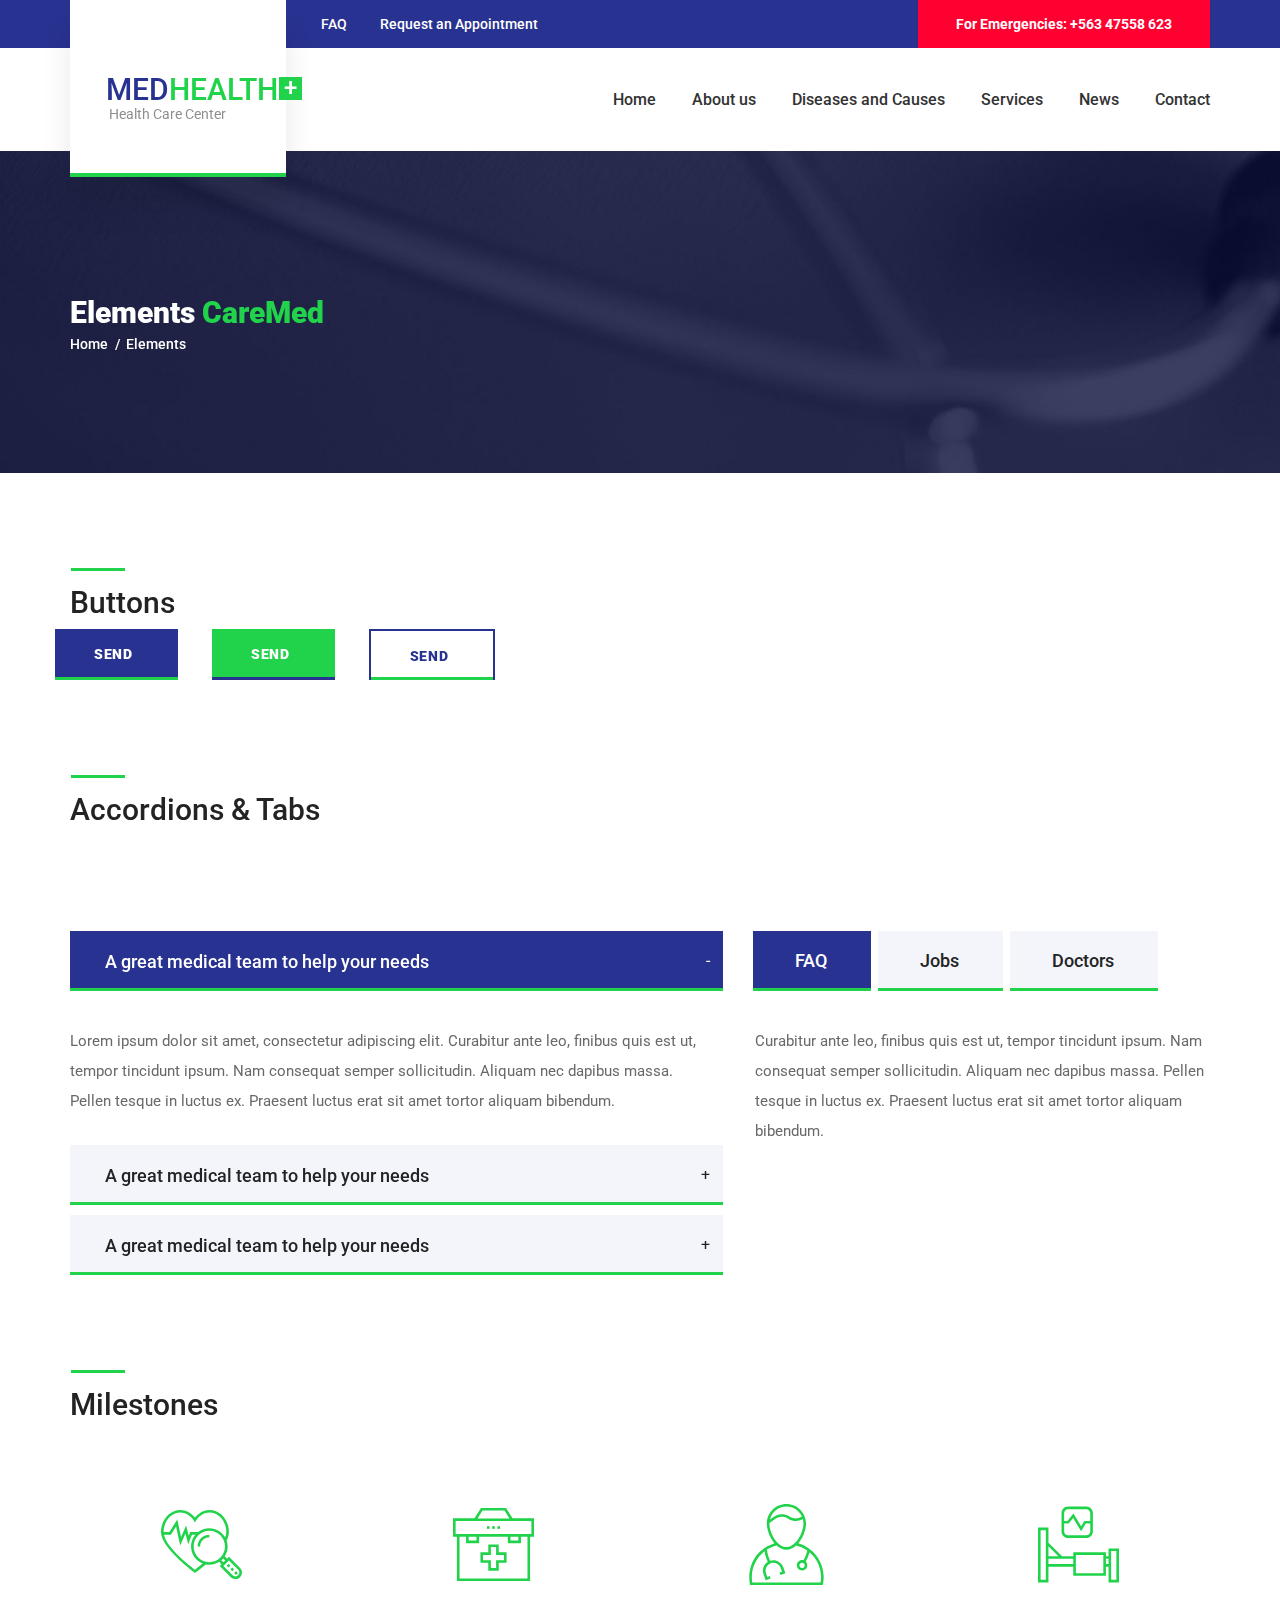
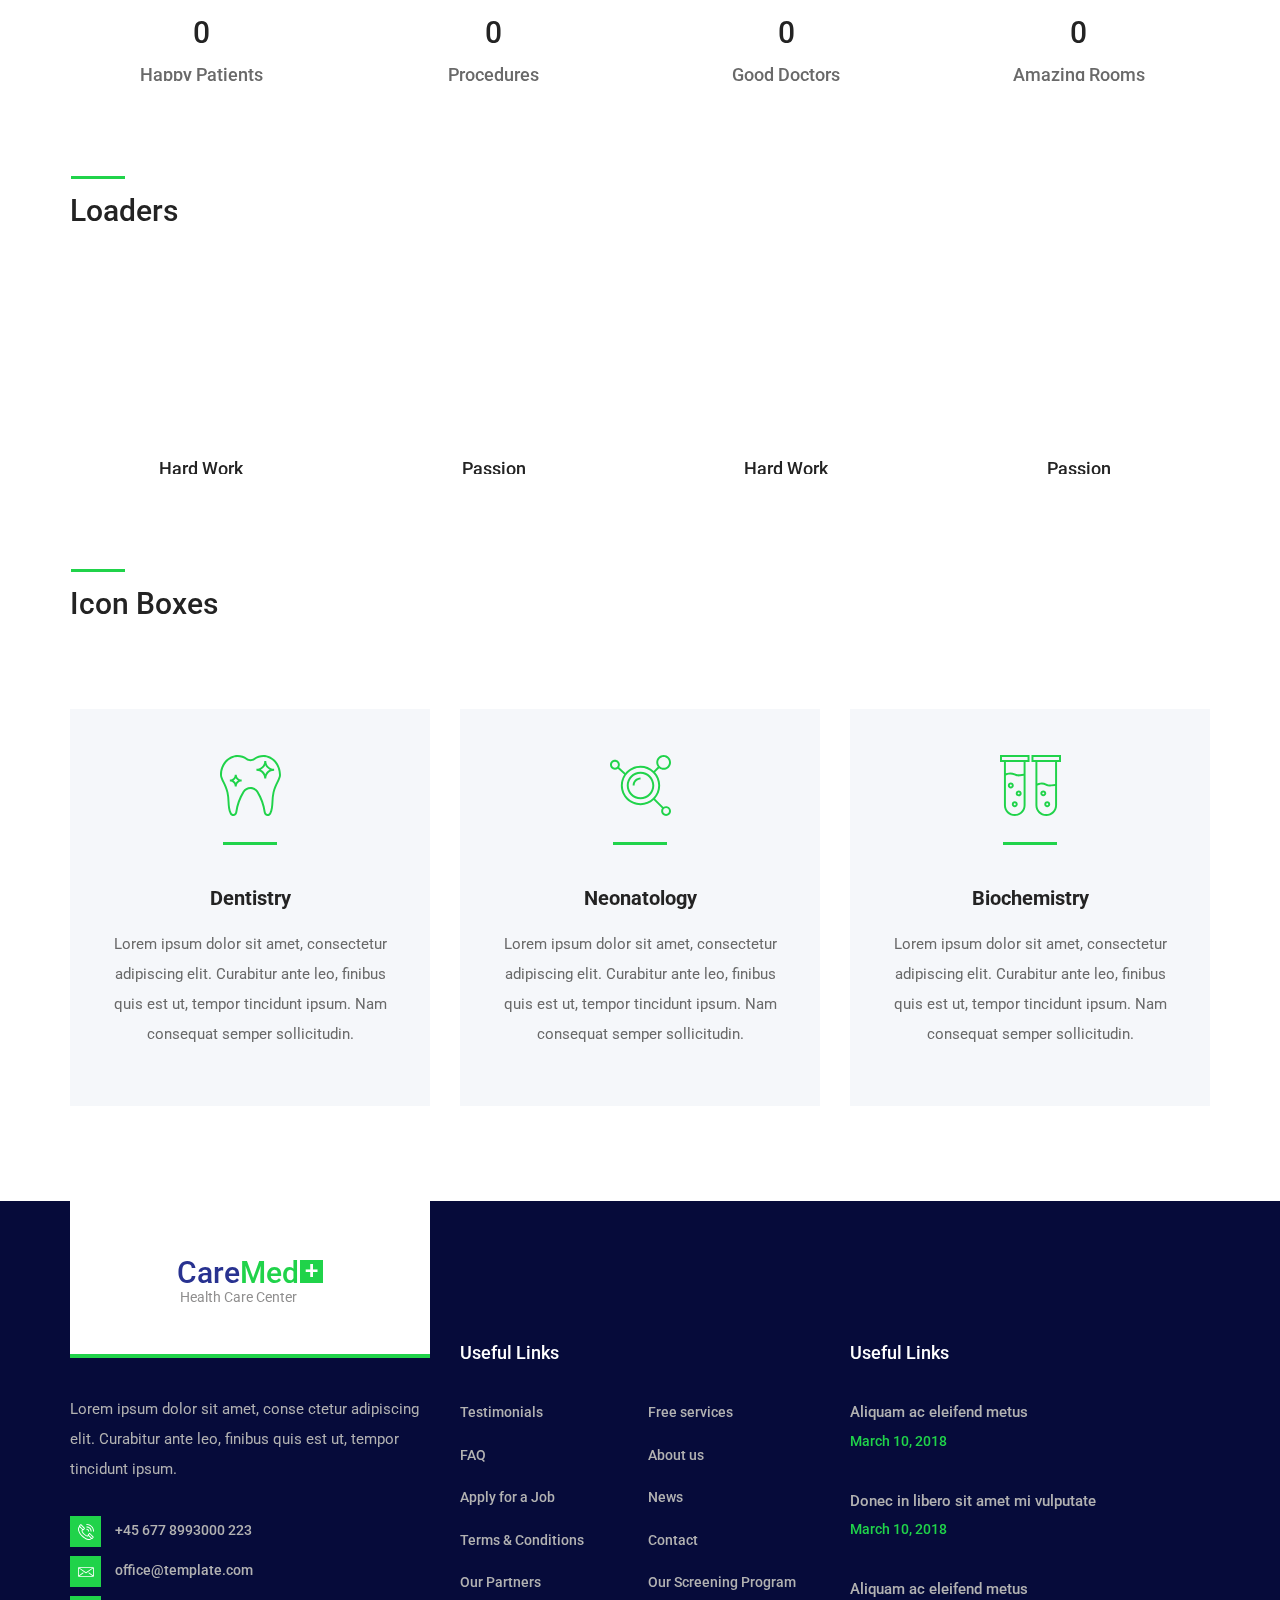
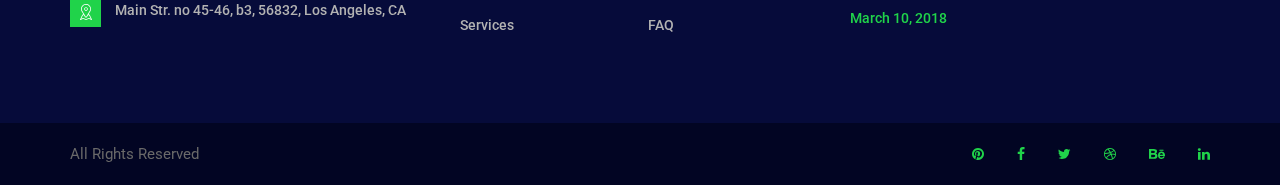
<file: elements.html>
<!DOCTYPE html>
<html lang="en">
  <head>
    <title>Elements</title>
    <meta charset="utf-8" />
    <meta http-equiv="X-UA-Compatible" content="IE=edge" />
    <meta name="description" content="CareMed demo project" />
    <meta name="viewport" content="width=device-width, initial-scale=1" />
    <link
      rel="stylesheet"
      type="text/css"
      href="styles/bootstrap4/bootstrap.min.css"
    />
    <link
      href="plugins/font-awesome-4.7.0/css/font-awesome.min.css"
      rel="stylesheet"
      type="text/css"
    />
    <link
      rel="stylesheet"
      type="text/css"
      href="plugins/OwlCarousel2-2.2.1/owl.carousel.css"
    />
    <link
      rel="stylesheet"
      type="text/css"
      href="plugins/OwlCarousel2-2.2.1/owl.theme.default.css"
    />
    <link
      rel="stylesheet"
      type="text/css"
      href="plugins/OwlCarousel2-2.2.1/animate.css"
    />
    <link rel="stylesheet" type="text/css" href="styles/elements.css" />
    <link
      rel="stylesheet"
      type="text/css"
      href="styles/elements_responsive.css"
    />
  </head>
  <body>
    <div class="super_container">
      <!-- Header -->

      <header class="header trans_200">
        <!-- Top Bar -->
        <div class="top_bar">
          <div class="container">
            <div class="row">
              <div class="col">
                <div
                  class="top_bar_content d-flex flex-row align-items-center justify-content-start"
                >
                  <div class="top_bar_item"><a href="#">FAQ</a></div>
                  <div class="top_bar_item">
                    <a href="#">Request an Appointment</a>
                  </div>
                  <div
                    class="emergencies d-flex flex-row align-items-center justify-content-start ml-auto"
                  >
                    For Emergencies: +563 47558 623
                  </div>
                </div>
              </div>
            </div>
          </div>
        </div>

        <!-- Header Content -->
        <div class="header_container">
          <div class="container">
            <div class="row">
              <div class="col">
                <div
                  class="header_content d-flex flex-row align-items-center justify-content-start"
                >
                  <nav class="main_nav ml-auto">
                    <ul>
                      <li><a href="index.html">Home</a></li>
                      <li><a href="about.html">About us</a></li>
                      <li><a href="diseases.html">Diseases and Causes</a></li>
                      <li><a href="services.html">Services</a></li>
                      <li><a href="news.html">News</a></li>
                      <li><a href="contact.html">Contact</a></li>
                    </ul>
                  </nav>
                  <div class="hamburger ml-auto">
                    <i class="fa fa-bars" aria-hidden="true"></i>
                  </div>
                </div>
              </div>
            </div>
          </div>
        </div>

        <!-- Logo -->
        <div class="logo_container_outer">
          <div class="container">
            <div class="row">
              <div class="col">
                <div class="logo_container">
                  <a href="#">
                    <div
                      class="logo_content d-flex flex-column align-items-start justify-content-center"
                    >
                      <div class="logo_line"></div>
                      <div
                        class="logo d-flex flex-row align-items-center justify-content-center"
                      >
                        <div class="logo_text">MED<span>HEALTH</span></div>
                        <div class="logo_box">+</div>
                      </div>
                      <div class="logo_sub">Health Care Center</div>
                    </div>
                  </a>
                </div>
              </div>
            </div>
          </div>
        </div>
      </header>

      <!-- Menu -->

      <div class="menu_container menu_mm">
        <!-- Menu Close Button -->
        <div class="menu_close_container">
          <div class="menu_close"></div>
        </div>

        <!-- Menu Items -->
        <div class="menu_inner menu_mm">
          <div class="menu menu_mm">
            <ul class="menu_list menu_mm">
              <li class="menu_item menu_mm"><a href="index.html">Home</a></li>
              <li class="menu_item menu_mm">
                <a href="about.html">About us</a>
              </li>
              <li class="menu_item menu_mm">
                <a href="services.html">Services</a>
              </li>
              <li class="menu_item menu_mm"><a href="news.html">News</a></li>
              <li class="menu_item menu_mm">
                <a href="contact.html">Contact</a>
              </li>
            </ul>
          </div>
          <div class="menu_extra">
            <div class="menu_appointment">
              <a href="#">Request an Appointment</a>
            </div>
            <div class="menu_emergencies">For Emergencies: +563 47558 623</div>
          </div>
        </div>
      </div>

      <!-- Home -->

      <div class="home">
        <div
          class="home_background parallax-window"
          data-parallax="scroll"
          data-image-src="images/contact.jpg"
          data-speed="0.8"
        ></div>
        <div class="home_container">
          <div class="container">
            <div class="row">
              <div class="col">
                <div class="home_content">
                  <div class="home_title">Elements <span>CareMed</span></div>
                  <div class="breadcrumbs">
                    <ul>
                      <li><a href="#">Home</a></li>
                      <li>Elements</li>
                    </ul>
                  </div>
                </div>
              </div>
            </div>
          </div>
        </div>
      </div>

      <!-- Buttons -->

      <div class="buttons">
        <div class="container">
          <div class="row">
            <div class="col">
              <div class="section_title"><h2>Buttons</h2></div>
            </div>
          </div>
          <div class="row buttons_row">
            <div class="button ele_button"><a href="#">send</a></div>
            <div class="button ele_button ele_button_2">
              <a href="#">send</a>
            </div>
            <div class="button ele_button ele_button_3">
              <a href="#">send</a>
            </div>
          </div>
        </div>
      </div>

      <!-- Accordions & Tabs -->

      <div class="accordions_tabs">
        <div class="container">
          <div class="row">
            <div class="col">
              <div class="section_title"><h2>Accordions & Tabs</h2></div>
            </div>
          </div>

          <div class="row accordions_tabs_row">
            <div class="col-lg-7">
              <!-- Accordions -->
              <div class="accordions">
                <div class="elements_accordions">
                  <div class="accordion_container">
                    <div
                      class="accordion d-flex flex-row align-items-center active"
                    >
                      <div>A great medical team to help your needs</div>
                    </div>
                    <div class="accordion_panel">
                      <div>
                        <p>
                          Lorem ipsum dolor sit amet, consectetur adipiscing
                          elit. Curabitur ante leo, finibus quis est ut, tempor
                          tincidunt ipsum. Nam consequat semper sollicitudin.
                          Aliquam nec dapibus massa. Pellen tesque in luctus ex.
                          Praesent luctus erat sit amet tortor aliquam bibendum.
                        </p>
                      </div>
                    </div>
                  </div>

                  <div class="accordion_container">
                    <div class="accordion d-flex flex-row align-items-center">
                      <div>A great medical team to help your needs</div>
                    </div>
                    <div class="accordion_panel">
                      <div>
                        <p>
                          Lorem ipsum dolor sit amet, consectetur adipiscing
                          elit. Curabitur ante leo, finibus quis est ut, tempor
                          tincidunt ipsum. Nam consequat semper sollicitudin.
                          Aliquam nec dapibus massa. Pellen tesque in luctus ex.
                          Praesent luctus erat sit amet tortor aliquam bibendum.
                        </p>
                      </div>
                    </div>
                  </div>

                  <div class="accordion_container">
                    <div class="accordion d-flex flex-row align-items-center">
                      <div>A great medical team to help your needs</div>
                    </div>
                    <div class="accordion_panel">
                      <div>
                        <p>
                          Lorem ipsum dolor sit amet, consectetur adipiscing
                          elit. Curabitur ante leo, finibus quis est ut, tempor
                          tincidunt ipsum. Nam consequat semper sollicitudin.
                          Aliquam nec dapibus massa. Pellen tesque in luctus ex.
                          Praesent luctus erat sit amet tortor aliquam bibendum.
                        </p>
                      </div>
                    </div>
                  </div>
                </div>
              </div>
            </div>

            <div class="col-lg-5">
              <!-- Tabs -->
              <div class="tabs">
                <div class="tabs_container">
                  <div
                    class="tabs d-flex flex-row align-items-center justify-content-start"
                  >
                    <div class="tab active">FAQ</div>
                    <div class="tab">Jobs</div>
                    <div class="tab">Doctors</div>
                  </div>
                  <div class="tab_panels">
                    <div class="tab_panel">
                      <div class="tab_panel_content">
                        <div class="tab_text clearfix">
                          <p>
                            Curabitur ante leo, finibus quis est ut, tempor
                            tincidunt ipsum. Nam consequat semper sollicitudin.
                            Aliquam nec dapibus massa. Pellen tesque in luctus
                            ex. Praesent luctus erat sit amet tortor aliquam
                            bibendum.
                          </p>
                        </div>
                      </div>
                    </div>
                    <div class="tab_panel active">
                      <div class="tab_panel_content">
                        <div class="tab_text clearfix">
                          <p>
                            Curabitur ante leo, finibus quis est ut, tempor
                            tincidunt ipsum. Nam consequat semper sollicitudin.
                            Aliquam nec dapibus massa. Pellen tesque in luctus
                            ex. Praesent luctus erat sit amet tortor aliquam
                            bibendum.
                          </p>
                        </div>
                      </div>
                    </div>
                    <div class="tab_panel">
                      <div class="tab_panel_content">
                        <div class="tab_text clearfix">
                          <p>
                            Curabitur ante leo, finibus quis est ut, tempor
                            tincidunt ipsum. Nam consequat semper sollicitudin.
                            Aliquam nec dapibus massa. Pellen tesque in luctus
                            ex. Praesent luctus erat sit amet tortor aliquam
                            bibendum.
                          </p>
                        </div>
                      </div>
                    </div>
                  </div>
                </div>
              </div>
            </div>
          </div>
        </div>
      </div>

      <!-- Milestones -->

      <div class="milestones">
        <div class="container">
          <div class="row">
            <div class="col">
              <div class="section_title"><h2>Milestones</h2></div>
            </div>
          </div>
          <div class="row milestones_container">
            <!-- Milestone -->
            <div class="col-lg-3 milestone_col">
              <div class="milestone text-center">
                <div class="milestone_icon">
                  <img src="images/milestone_1.svg" alt="" />
                </div>
                <div class="milestone_counter" data-end-value="255">0</div>
                <div class="milestone_text">Happy Patients</div>
              </div>
            </div>

            <!-- Milestone -->
            <div class="col-lg-3 milestone_col">
              <div class="milestone text-center">
                <div class="milestone_icon">
                  <img src="images/milestone_2.svg" alt="" />
                </div>
                <div class="milestone_counter" data-end-value="1176">0</div>
                <div class="milestone_text">Procedures</div>
              </div>
            </div>

            <!-- Milestone -->
            <div class="col-lg-3 milestone_col">
              <div class="milestone text-center">
                <div class="milestone_icon">
                  <img src="images/milestone_3.svg" alt="" />
                </div>
                <div class="milestone_counter" data-end-value="39">0</div>
                <div class="milestone_text">Good Doctors</div>
              </div>
            </div>

            <!-- Milestone -->
            <div class="col-lg-3 milestone_col">
              <div class="milestone text-center">
                <div class="milestone_icon">
                  <img src="images/milestone_4.svg" alt="" />
                </div>
                <div class="milestone_counter" data-end-value="127">0</div>
                <div class="milestone_text">Amazing Rooms</div>
              </div>
            </div>
          </div>
        </div>
      </div>

      <!-- Loaders -->

      <div class="loaders">
        <div class="container">
          <div class="row">
            <div class="col">
              <div class="section_title"><h2>Loaders</h2></div>
            </div>
          </div>

          <!-- Loaders -->
          <div class="row loaders_container">
            <div class="col-md-3 loader_col">
              <!-- Loader -->
              <div class="loader" data-perc="0.75"><span>Hard Work</span></div>
            </div>
            <div class="col-md-3 loader_col">
              <!-- Loader -->
              <div class="loader" data-perc="0.95"><span>Passion</span></div>
            </div>
            <div class="col-md-3 loader_col">
              <!-- Loader -->
              <div class="loader" data-perc="0.75"><span>Hard Work</span></div>
            </div>
            <div class="col-md-3 loader_col">
              <!-- Loader -->
              <div class="loader" data-perc="0.95"><span>Passion</span></div>
            </div>
          </div>
        </div>
      </div>

      <!-- Icon Boxes -->

      <div class="icon_boxes">
        <div class="container">
          <div class="row">
            <div class="col">
              <div class="section_title"><h2>Icon Boxes</h2></div>
            </div>
          </div>
          <div class="row services_row">
            <!-- Service -->
            <div class="col-lg-4 service_col">
              <a href="services.html">
                <div class="service text-center trans_200">
                  <div class="service_icon">
                    <img class="svg" src="images/service_4.svg" alt="" />
                  </div>
                  <div class="service_title trans_200">Dentistry</div>
                  <div class="service_text">
                    <p>
                      Lorem ipsum dolor sit amet, consectetur adipiscing elit.
                      Curabitur ante leo, finibus quis est ut, tempor tincidunt
                      ipsum. Nam consequat semper sollicitudin.
                    </p>
                  </div>
                </div>
              </a>
            </div>

            <!-- Service -->
            <div class="col-lg-4 service_col">
              <a href="services.html">
                <div class="service text-center trans_200">
                  <div class="service_icon">
                    <img class="svg" src="images/service_5.svg" alt="" />
                  </div>
                  <div class="service_title trans_200">Neonatology</div>
                  <div class="service_text">
                    <p>
                      Lorem ipsum dolor sit amet, consectetur adipiscing elit.
                      Curabitur ante leo, finibus quis est ut, tempor tincidunt
                      ipsum. Nam consequat semper sollicitudin.
                    </p>
                  </div>
                </div>
              </a>
            </div>

            <!-- Service -->
            <div class="col-lg-4 service_col">
              <a href="services.html">
                <div class="service text-center trans_200">
                  <div class="service_icon">
                    <img class="svg" src="images/service_6.svg" alt="" />
                  </div>
                  <div class="service_title trans_200">Biochemistry</div>
                  <div class="service_text">
                    <p>
                      Lorem ipsum dolor sit amet, consectetur adipiscing elit.
                      Curabitur ante leo, finibus quis est ut, tempor tincidunt
                      ipsum. Nam consequat semper sollicitudin.
                    </p>
                  </div>
                </div>
              </a>
            </div>
          </div>
        </div>
      </div>

      <!-- Footer -->

      <footer class="footer">
        <div class="footer_container">
          <div class="container">
            <div class="row">
              <!-- Footer - About -->
              <div class="col-lg-4 footer_col">
                <div class="footer_about">
                  <div class="footer_logo_container">
                    <a
                      href="#"
                      class="d-flex flex-column align-items-center justify-content-center"
                    >
                      <div class="logo_content">
                        <div
                          class="logo d-flex flex-row align-items-center justify-content-center"
                        >
                          <div class="logo_text">Care<span>Med</span></div>
                          <div class="logo_box">+</div>
                        </div>
                        <div class="logo_sub">Health Care Center</div>
                      </div>
                    </a>
                  </div>
                  <div class="footer_about_text">
                    <p>
                      Lorem ipsum dolor sit amet, conse ctetur adipiscing elit.
                      Curabitur ante leo, finibus quis est ut, tempor tincidunt
                      ipsum.
                    </p>
                  </div>
                  <ul class="footer_about_list">
                    <li>
                      <div class="footer_about_icon">
                        <img src="images/phone-call.svg" alt="" />
                      </div>
                      <span>+45 677 8993000 223</span>
                    </li>
                    <li>
                      <div class="footer_about_icon">
                        <img src="images/envelope.svg" alt="" />
                      </div>
                      <span>office@template.com</span>
                    </li>
                    <li>
                      <div class="footer_about_icon">
                        <img src="images/placeholder.svg" alt="" />
                      </div>
                      <span
                        >Main Str. no 45-46, b3, 56832, Los Angeles, CA</span
                      >
                    </li>
                  </ul>
                </div>
              </div>

              <!-- Footer - Links -->
              <div class="col-lg-4 footer_col">
                <div class="footer_links footer_column">
                  <div class="footer_title">Useful Links</div>
                  <ul>
                    <li><a href="#">Testimonials</a></li>
                    <li><a href="#">FAQ</a></li>
                    <li><a href="#">Apply for a Job</a></li>
                    <li><a href="#">Terms & Conditions</a></li>
                    <li><a href="#">Our Partners</a></li>
                    <li><a href="#">Services</a></li>
                    <li><a href="#">Free services</a></li>
                    <li><a href="#">About us</a></li>
                    <li><a href="#">News</a></li>
                    <li><a href="#">Contact</a></li>
                    <li><a href="#">Our Screening Program</a></li>
                    <li><a href="#">FAQ</a></li>
                  </ul>
                </div>
              </div>

              <!-- Footer - News -->
              <div class="col-lg-4 footer_col">
                <div class="footer_news footer_column">
                  <div class="footer_title">Useful Links</div>
                  <ul>
                    <li>
                      <div class="footer_news_title">
                        <a href="news.html">Aliquam ac eleifend metus</a>
                      </div>
                      <div class="footer_news_date">March 10, 2018</div>
                    </li>
                    <li>
                      <div class="footer_news_title">
                        <a href="news.html"
                          >Donec in libero sit amet mi vulputate</a
                        >
                      </div>
                      <div class="footer_news_date">March 10, 2018</div>
                    </li>
                    <li>
                      <div class="footer_news_title">
                        <a href="news.html">Aliquam ac eleifend metus</a>
                      </div>
                      <div class="footer_news_date">March 10, 2018</div>
                    </li>
                  </ul>
                </div>
              </div>
            </div>
          </div>
        </div>
        <div class="copyright">
          <div class="container">
            <div class="row">
              <div class="col">
                <div
                  class="copyright_content d-flex flex-lg-row flex-column align-items-lg-center justify-content-start"
                >
                  <p class="text-center text-md-end text-xl-start">
                    All Rights Reserved
                  </p>
                  <div class="footer_social ml-lg-auto">
                    <ul>
                      <li>
                        <a href="#"
                          ><i class="fa fa-pinterest" aria-hidden="true"></i
                        ></a>
                      </li>
                      <li>
                        <a href="#"
                          ><i class="fa fa-facebook" aria-hidden="true"></i
                        ></a>
                      </li>
                      <li>
                        <a href="#"
                          ><i class="fa fa-twitter" aria-hidden="true"></i
                        ></a>
                      </li>
                      <li>
                        <a href="#"
                          ><i class="fa fa-dribbble" aria-hidden="true"></i
                        ></a>
                      </li>
                      <li>
                        <a href="#"
                          ><i class="fa fa-behance" aria-hidden="true"></i
                        ></a>
                      </li>
                      <li>
                        <a href="#"
                          ><i class="fa fa-linkedin" aria-hidden="true"></i
                        ></a>
                      </li>
                    </ul>
                  </div>
                </div>
              </div>
            </div>
          </div>
        </div>
      </footer>
    </div>

    <script src="js/jquery-3.2.1.min.js"></script>
    <script src="styles/bootstrap4/popper.js"></script>
    <script src="styles/bootstrap4/bootstrap.min.js"></script>
    <script src="plugins/greensock/TweenMax.min.js"></script>
    <script src="plugins/greensock/TimelineMax.min.js"></script>
    <script src="plugins/scrollmagic/ScrollMagic.min.js"></script>
    <script src="plugins/greensock/animation.gsap.min.js"></script>
    <script src="plugins/greensock/ScrollToPlugin.min.js"></script>
    <script src="plugins/progressbar/progressbar.min.js"></script>
    <script src="plugins/easing/easing.js"></script>
    <script src="plugins/parallax-js-master/parallax.min.js"></script>
    <script src="js/elements.js"></script>
  </body>
</html>
</file>
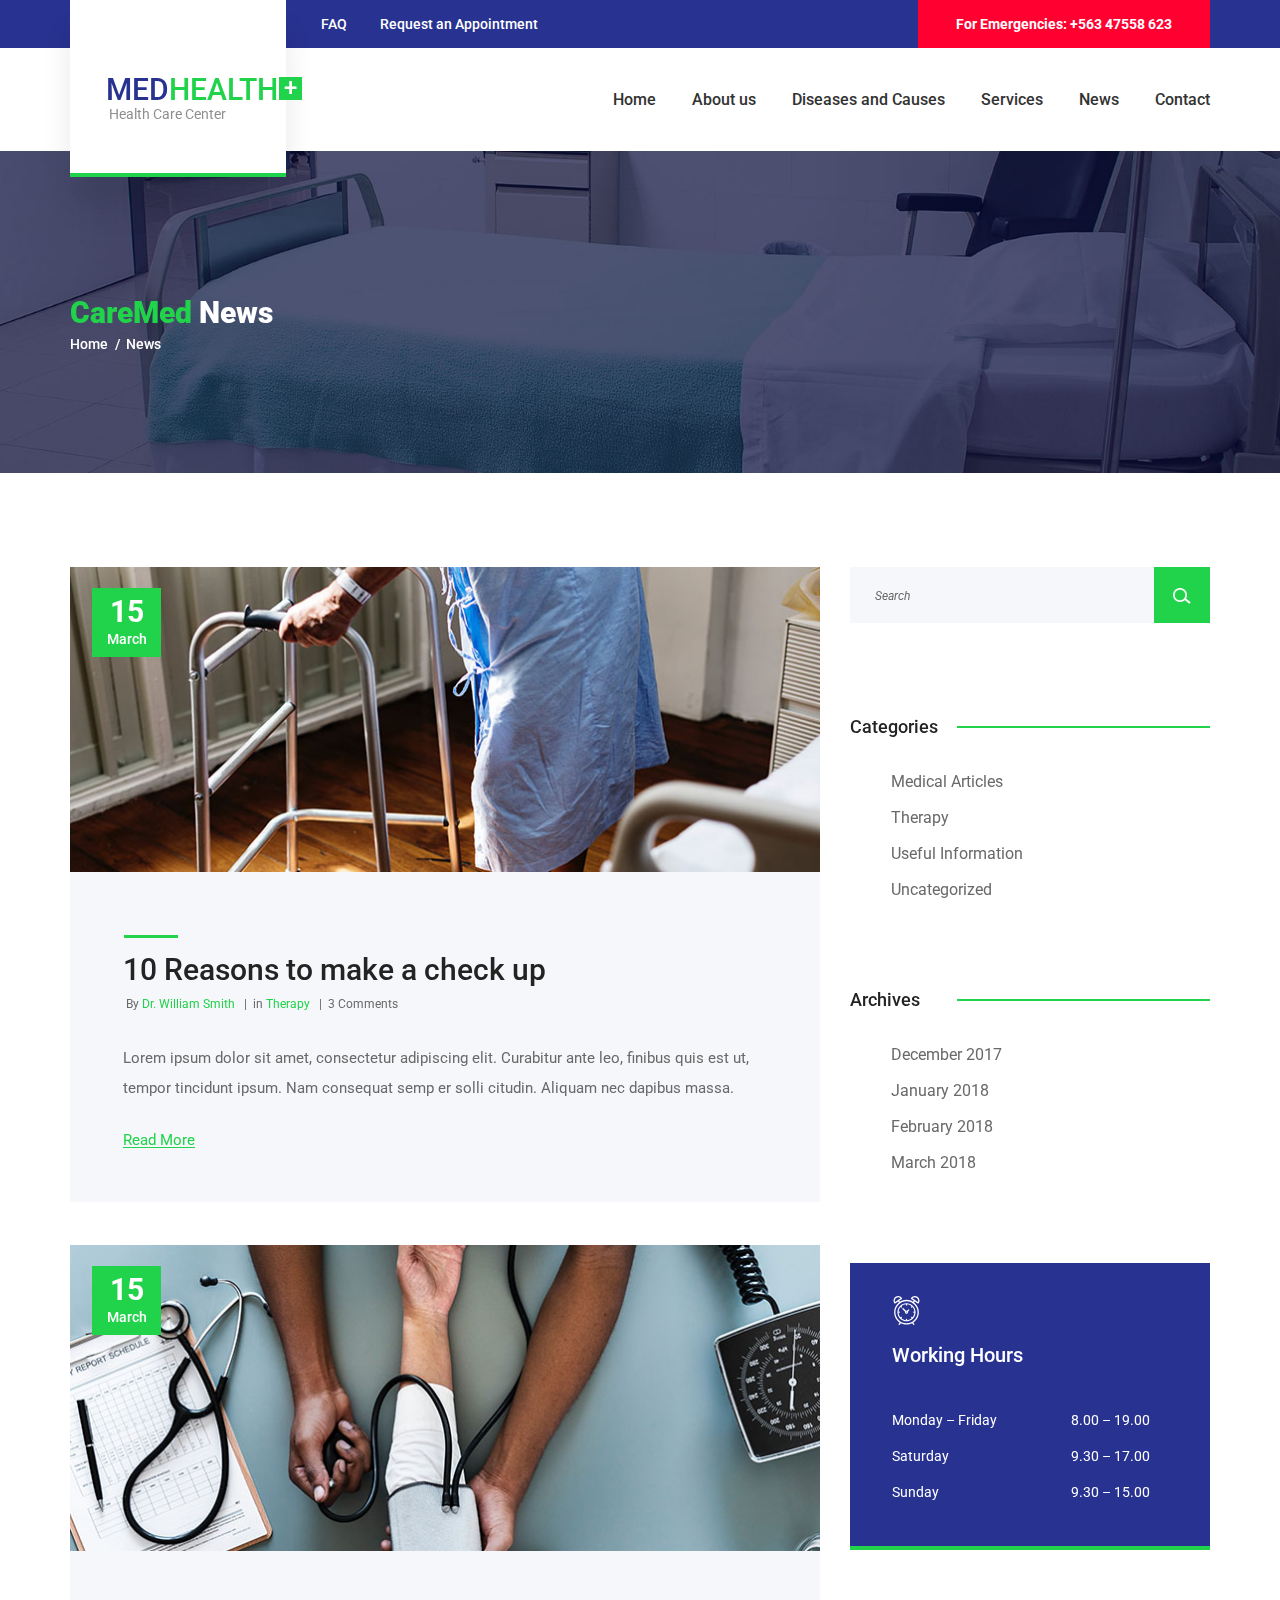
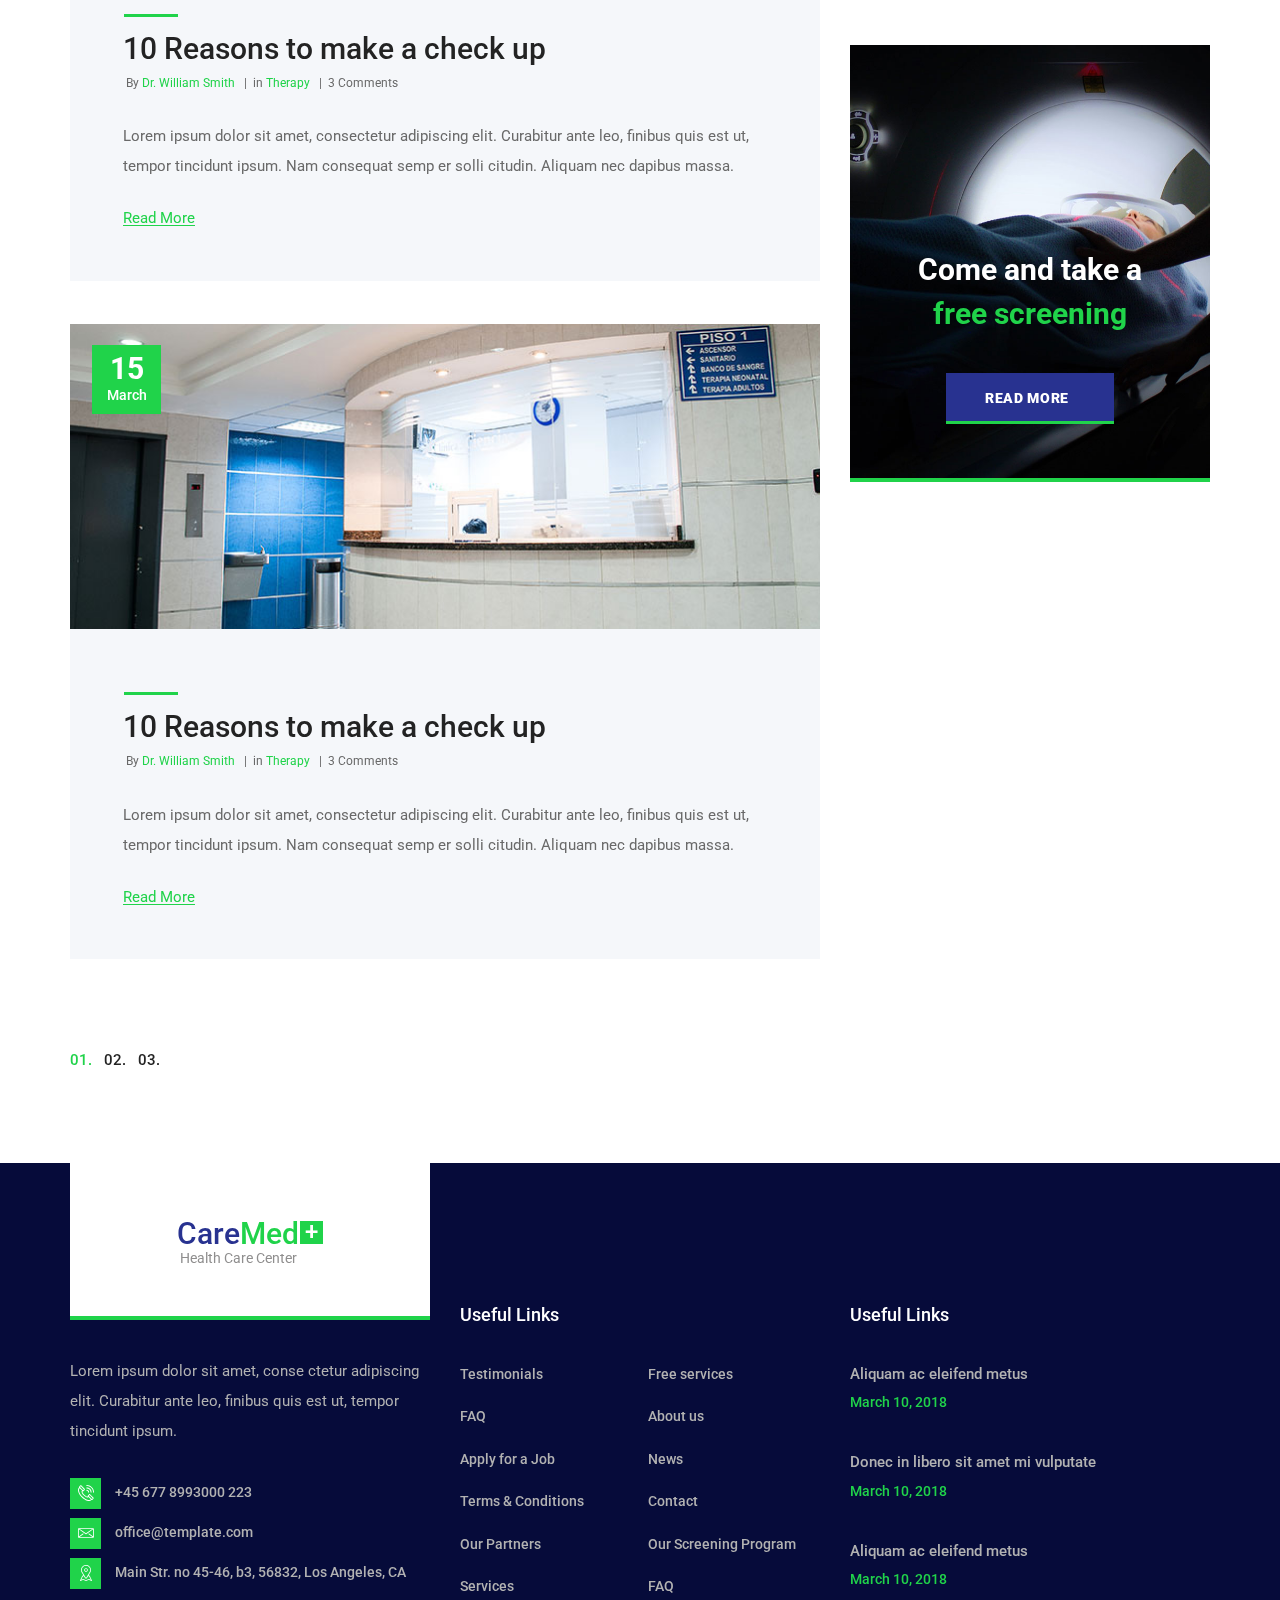
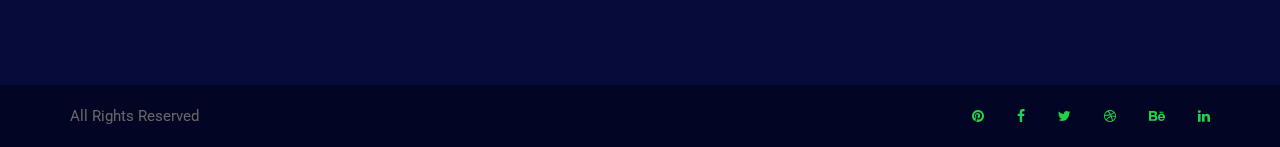
<file: news.html>
<!DOCTYPE html>
<html lang="en">
  <head>
    <title>News</title>
    <meta charset="utf-8" />
    <meta http-equiv="X-UA-Compatible" content="IE=edge" />
    <meta name="description" content="CareMed demo project" />
    <meta name="viewport" content="width=device-width, initial-scale=1" />
    <link
      rel="stylesheet"
      type="text/css"
      href="styles/bootstrap4/bootstrap.min.css"
    />
    <link
      href="plugins/font-awesome-4.7.0/css/font-awesome.min.css"
      rel="stylesheet"
      type="text/css"
    />
    <link
      rel="stylesheet"
      type="text/css"
      href="plugins/OwlCarousel2-2.2.1/owl.carousel.css"
    />
    <link
      rel="stylesheet"
      type="text/css"
      href="plugins/OwlCarousel2-2.2.1/owl.theme.default.css"
    />
    <link
      rel="stylesheet"
      type="text/css"
      href="plugins/OwlCarousel2-2.2.1/animate.css"
    />
    <link rel="stylesheet" type="text/css" href="styles/news.css" />
    <link rel="stylesheet" type="text/css" href="styles/news_responsive.css" />
  </head>
  <body>
    <div class="super_container">
      <!-- Header -->

      <header class="header trans_200">
        <!-- Top Bar -->
        <div class="top_bar">
          <div class="container">
            <div class="row">
              <div class="col">
                <div
                  class="top_bar_content d-flex flex-row align-items-center justify-content-start"
                >
                  <div class="top_bar_item"><a href="#">FAQ</a></div>
                  <div class="top_bar_item">
                    <a href="#">Request an Appointment</a>
                  </div>
                  <div
                    class="emergencies d-flex flex-row align-items-center justify-content-start ml-auto"
                  >
                    For Emergencies: +563 47558 623
                  </div>
                </div>
              </div>
            </div>
          </div>
        </div>

        <!-- Header Content -->
        <div class="header_container">
          <div class="container">
            <div class="row">
              <div class="col">
                <div
                  class="header_content d-flex flex-row align-items-center justify-content-start"
                >
                  <nav class="main_nav ml-auto">
                    <ul>
                      <li><a href="index.html">Home</a></li>
                      <li><a href="about.html">About us</a></li>
                      <li><a href="diseases.html">Diseases and Causes</a></li>
                      <li><a href="services.html">Services</a></li>
                      <li><a href="news.html">News</a></li>
                      <li><a href="contact.html">Contact</a></li>
                    </ul>
                  </nav>
                  <div class="hamburger ml-auto">
                    <i class="fa fa-bars" aria-hidden="true"></i>
                  </div>
                </div>
              </div>
            </div>
          </div>
        </div>

        <!-- Logo -->
        <div class="logo_container_outer">
          <div class="container">
            <div class="row">
              <div class="col">
                <div class="logo_container">
                  <a href="#">
                    <div
                      class="logo_content d-flex flex-column align-items-start justify-content-center"
                    >
                      <div class="logo_line"></div>
                      <div
                        class="logo d-flex flex-row align-items-center justify-content-center"
                      >
                        <div class="logo_text">MED<span>HEALTH</span></div>
                        <div class="logo_box">+</div>
                      </div>
                      <div class="logo_sub">Health Care Center</div>
                    </div>
                  </a>
                </div>
              </div>
            </div>
          </div>
        </div>
      </header>

      <!-- Menu -->

      <div class="menu_container menu_mm">
        <!-- Menu Close Button -->
        <div class="menu_close_container">
          <div class="menu_close"></div>
        </div>

        <!-- Menu Items -->
        <div class="menu_inner menu_mm">
          <div class="menu menu_mm">
            <ul class="menu_list menu_mm">
              <li class="menu_item menu_mm"><a href="index.html">Home</a></li>
              <li class="menu_item menu_mm">
                <a href="about.html">About us</a>
              </li>
              <li class="menu_item menu_mm">
                <a href="services.html">Services</a>
              </li>
              <li class="menu_item menu_mm"><a href="news.html">News</a></li>
              <li class="menu_item menu_mm">
                <a href="contact.html">Contact</a>
              </li>
            </ul>
          </div>
          <div class="menu_extra">
            <div class="menu_appointment">
              <a href="#">Request an Appointment</a>
            </div>
            <div class="menu_emergencies">For Emergencies: +563 47558 623</div>
          </div>
        </div>
      </div>

      <!-- Home -->

      <div class="home">
        <div
          class="home_background parallax-window"
          data-parallax="scroll"
          data-image-src="images/news.jpg"
          data-speed="0.8"
        ></div>
        <div class="home_container">
          <div class="container">
            <div class="row">
              <div class="col">
                <div class="home_content">
                  <div class="home_title"><span>CareMed</span> News</div>
                  <div class="breadcrumbs">
                    <ul>
                      <li><a href="#">Home</a></li>
                      <li>News</li>
                    </ul>
                  </div>
                </div>
              </div>
            </div>
          </div>
        </div>
      </div>

      <!-- News -->

      <div class="news">
        <div class="container">
          <div class="row">
            <!-- News Posts -->
            <div class="col-lg-8">
              <div class="news_posts">
                <!-- News Post -->
                <div class="news_post">
                  <div class="news_image">
                    <img src="images/news_1.jpg" alt="" />
                    <div
                      class="news_date d-flex flex-column align-items-center justify-content-center"
                    >
                      <div class="news_day">15</div>
                      <div class="news_month">March</div>
                    </div>
                  </div>
                  <div class="news_body">
                    <div class="news_title">
                      <a href="#">10 Reasons to make a check up</a>
                    </div>
                    <div class="news_info">
                      <ul>
                        <li class="news_author">
                          <span>By </span><a href="#">Dr. William Smith</a>
                        </li>
                        <li class="news_tags">
                          <span>in </span><a href="#">Therapy</a>
                        </li>
                        <li class="news_comments">
                          <a href="#">3 Comments</a>
                        </li>
                      </ul>
                    </div>
                    <div class="news_text">
                      <p>
                        Lorem ipsum dolor sit amet, consectetur adipiscing elit.
                        Curabitur ante leo, finibus quis est ut, tempor
                        tincidunt ipsum. Nam consequat semp er solli citudin.
                        Aliquam nec dapibus massa.
                      </p>
                    </div>
                    <div class="news_link"><a href="#">Read More</a></div>
                  </div>
                </div>

                <!-- News Post -->
                <div class="news_post">
                  <div class="news_image">
                    <img src="images/news_2.jpg" alt="" />
                    <div
                      class="news_date d-flex flex-column align-items-center justify-content-center"
                    >
                      <div class="news_day">15</div>
                      <div class="news_month">March</div>
                    </div>
                  </div>
                  <div class="news_body">
                    <div class="news_title">
                      <a href="#">10 Reasons to make a check up</a>
                    </div>
                    <div class="news_info">
                      <ul>
                        <li class="news_author">
                          <span>By </span><a href="#">Dr. William Smith</a>
                        </li>
                        <li class="news_tags">
                          <span>in </span><a href="#">Therapy</a>
                        </li>
                        <li class="news_comments">
                          <a href="#">3 Comments</a>
                        </li>
                      </ul>
                    </div>
                    <div class="news_text">
                      <p>
                        Lorem ipsum dolor sit amet, consectetur adipiscing elit.
                        Curabitur ante leo, finibus quis est ut, tempor
                        tincidunt ipsum. Nam consequat semp er solli citudin.
                        Aliquam nec dapibus massa.
                      </p>
                    </div>
                    <div class="news_link"><a href="#">Read More</a></div>
                  </div>
                </div>

                <!-- News Post -->
                <div class="news_post">
                  <div class="news_image">
                    <img src="images/news_3.jpg" alt="" />
                    <div
                      class="news_date d-flex flex-column align-items-center justify-content-center"
                    >
                      <div class="news_day">15</div>
                      <div class="news_month">March</div>
                    </div>
                  </div>
                  <div class="news_body">
                    <div class="news_title">
                      <a href="#">10 Reasons to make a check up</a>
                    </div>
                    <div class="news_info">
                      <ul>
                        <li class="news_author">
                          <span>By </span><a href="#">Dr. William Smith</a>
                        </li>
                        <li class="news_tags">
                          <span>in </span><a href="#">Therapy</a>
                        </li>
                        <li class="news_comments">
                          <a href="#">3 Comments</a>
                        </li>
                      </ul>
                    </div>
                    <div class="news_text">
                      <p>
                        Lorem ipsum dolor sit amet, consectetur adipiscing elit.
                        Curabitur ante leo, finibus quis est ut, tempor
                        tincidunt ipsum. Nam consequat semp er solli citudin.
                        Aliquam nec dapibus massa.
                      </p>
                    </div>
                    <div class="news_link"><a href="#">Read More</a></div>
                  </div>
                </div>
              </div>
              <div class="news_page_nav">
                <ul>
                  <li class="active"><a href="#">01.</a></li>
                  <li><a href="#">02.</a></li>
                  <li><a href="#">03.</a></li>
                </ul>
              </div>
            </div>

            <!-- Sidebar -->
            <div class="col-lg-4">
              <div class="sidebar">
                <!-- Search -->
                <div class="sidebar_search">
                  <form
                    action="#"
                    id="sidebar_search_form"
                    class="sidebar_search_form"
                  >
                    <input
                      type="text"
                      class="search_input"
                      placeholder="Search"
                      required="required"
                    />
                    <button class="search_button">
                      <img src="images/search.png" alt="" />
                    </button>
                  </form>
                </div>

                <!-- Categories -->
                <div class="sidebar_categories sidebar_section">
                  <div class="sidebar_section_title">
                    <div class="sidebar_title">Categories</div>
                  </div>
                  <ul>
                    <li><a href="#">Medical Articles</a></li>
                    <li><a href="#">Therapy</a></li>
                    <li><a href="#">Useful Information</a></li>
                    <li><a href="#">Uncategorized</a></li>
                  </ul>
                </div>

                <!-- Archives -->
                <div class="sidebar_archives sidebar_section">
                  <div class="sidebar_section_title">
                    <div class="sidebar_title">Archives</div>
                  </div>
                  <ul>
                    <li><a href="#">December 2017</a></li>
                    <li><a href="#">January 2018</a></li>
                    <li><a href="#">February 2018</a></li>
                    <li><a href="#">March 2018</a></li>
                  </ul>
                </div>

                <!-- Working Hours -->
                <div class="box working_hours">
                  <div
                    class="box_icon d-flex flex-column align-items-start justify-content-center"
                  >
                    <div style="width: 29px; height: 29px">
                      <img src="images/alarm-clock.svg" alt="" />
                    </div>
                  </div>
                  <div class="box_title">Working Hours</div>
                  <div class="working_hours_list">
                    <ul>
                      <li
                        class="d-flex flex-row align-items-center justify-content-start"
                      >
                        <div>Monday – Friday</div>
                        <div class="ml-auto">8.00 – 19.00</div>
                      </li>
                      <li
                        class="d-flex flex-row align-items-center justify-content-start"
                      >
                        <div>Saturday</div>
                        <div class="ml-auto">9.30 – 17.00</div>
                      </li>
                      <li
                        class="d-flex flex-row align-items-center justify-content-start"
                      >
                        <div>Sunday</div>
                        <div class="ml-auto">9.30 – 15.00</div>
                      </li>
                    </ul>
                  </div>
                </div>

                <!-- Ad -->
                <div
                  class="ad d-flex flex-column align-items-center justify-content-end"
                >
                  <div
                    class="ad_background"
                    style="background-image: url(images/ad.jpg)"
                  ></div>
                  <div class="ad_content">
                    <div class="ad_text">
                      Come and take a <span>free screening</span>
                    </div>
                    <div class="button ad_button">
                      <a href="#">read more</a>
                    </div>
                  </div>
                </div>
              </div>
            </div>
          </div>
        </div>
      </div>

      <!-- Footer -->

      <footer class="footer">
        <div class="footer_container">
          <div class="container">
            <div class="row">
              <!-- Footer - About -->
              <div class="col-lg-4 footer_col">
                <div class="footer_about">
                  <div class="footer_logo_container">
                    <a
                      href="#"
                      class="d-flex flex-column align-items-center justify-content-center"
                    >
                      <div class="logo_content">
                        <div
                          class="logo d-flex flex-row align-items-center justify-content-center"
                        >
                          <div class="logo_text">Care<span>Med</span></div>
                          <div class="logo_box">+</div>
                        </div>
                        <div class="logo_sub">Health Care Center</div>
                      </div>
                    </a>
                  </div>
                  <div class="footer_about_text">
                    <p>
                      Lorem ipsum dolor sit amet, conse ctetur adipiscing elit.
                      Curabitur ante leo, finibus quis est ut, tempor tincidunt
                      ipsum.
                    </p>
                  </div>
                  <ul class="footer_about_list">
                    <li>
                      <div class="footer_about_icon">
                        <img src="images/phone-call.svg" alt="" />
                      </div>
                      <span>+45 677 8993000 223</span>
                    </li>
                    <li>
                      <div class="footer_about_icon">
                        <img src="images/envelope.svg" alt="" />
                      </div>
                      <span>office@template.com</span>
                    </li>
                    <li>
                      <div class="footer_about_icon">
                        <img src="images/placeholder.svg" alt="" />
                      </div>
                      <span
                        >Main Str. no 45-46, b3, 56832, Los Angeles, CA</span
                      >
                    </li>
                  </ul>
                </div>
              </div>

              <!-- Footer - Links -->
              <div class="col-lg-4 footer_col">
                <div class="footer_links footer_column">
                  <div class="footer_title">Useful Links</div>
                  <ul>
                    <li><a href="#">Testimonials</a></li>
                    <li><a href="#">FAQ</a></li>
                    <li><a href="#">Apply for a Job</a></li>
                    <li><a href="#">Terms & Conditions</a></li>
                    <li><a href="#">Our Partners</a></li>
                    <li><a href="#">Services</a></li>
                    <li><a href="#">Free services</a></li>
                    <li><a href="#">About us</a></li>
                    <li><a href="#">News</a></li>
                    <li><a href="#">Contact</a></li>
                    <li><a href="#">Our Screening Program</a></li>
                    <li><a href="#">FAQ</a></li>
                  </ul>
                </div>
              </div>

              <!-- Footer - News -->
              <div class="col-lg-4 footer_col">
                <div class="footer_news footer_column">
                  <div class="footer_title">Useful Links</div>
                  <ul>
                    <li>
                      <div class="footer_news_title">
                        <a href="news.html">Aliquam ac eleifend metus</a>
                      </div>
                      <div class="footer_news_date">March 10, 2018</div>
                    </li>
                    <li>
                      <div class="footer_news_title">
                        <a href="news.html"
                          >Donec in libero sit amet mi vulputate</a
                        >
                      </div>
                      <div class="footer_news_date">March 10, 2018</div>
                    </li>
                    <li>
                      <div class="footer_news_title">
                        <a href="news.html">Aliquam ac eleifend metus</a>
                      </div>
                      <div class="footer_news_date">March 10, 2018</div>
                    </li>
                  </ul>
                </div>
              </div>
            </div>
          </div>
        </div>
        <div class="copyright">
          <div class="container">
            <div class="row">
              <div class="col">
                <div
                  class="copyright_content d-flex flex-lg-row flex-column align-items-lg-center justify-content-start"
                >
                  <p class="text-center text-md-end text-xl-start">
                    All Rights Reserved
                  </p>
                  <div class="footer_social ml-lg-auto">
                    <ul>
                      <li>
                        <a href="#"
                          ><i class="fa fa-pinterest" aria-hidden="true"></i
                        ></a>
                      </li>
                      <li>
                        <a href="#"
                          ><i class="fa fa-facebook" aria-hidden="true"></i
                        ></a>
                      </li>
                      <li>
                        <a href="#"
                          ><i class="fa fa-twitter" aria-hidden="true"></i
                        ></a>
                      </li>
                      <li>
                        <a href="#"
                          ><i class="fa fa-dribbble" aria-hidden="true"></i
                        ></a>
                      </li>
                      <li>
                        <a href="#"
                          ><i class="fa fa-behance" aria-hidden="true"></i
                        ></a>
                      </li>
                      <li>
                        <a href="#"
                          ><i class="fa fa-linkedin" aria-hidden="true"></i
                        ></a>
                      </li>
                    </ul>
                  </div>
                </div>
              </div>
            </div>
          </div>
        </div>
      </footer>
    </div>

    <script src="js/jquery-3.2.1.min.js"></script>
    <script src="styles/bootstrap4/popper.js"></script>
    <script src="styles/bootstrap4/bootstrap.min.js"></script>
    <script src="plugins/easing/easing.js"></script>
    <script src="plugins/parallax-js-master/parallax.min.js"></script>
    <script src="js/news.js"></script>
  </body>
</html>
</file>
<file: styles/main_styles.css>
@charset "utf-8";
/* CSS Document */

/******************************

[Table of Contents]

1. Fonts
2. Body and some general stuff
3. Header
	3.1 Top Bar
	3.2 Header Content
	3.3 Logo
4. Menu
5. Home
6. Boxes
7. About
8. Departments
9. Services
10. CTA
11. Footer



******************************/

/***********
1. Fonts
***********/

@import url("https://fonts.googleapis.com/css?family=Roboto:300,400,500,700,900");

/*********************************
2. Body and some general stuff
*********************************/

* {
  margin: 0;
  padding: 0;
  -webkit-font-smoothing: antialiased;
  -webkit-text-shadow: rgba(0, 0, 0, 0.01) 0 0 1px;
  text-shadow: rgba(0, 0, 0, 0.01) 0 0 1px;
}
body {
  font-family: "Roboto", sans-serif;
  font-size: 15px;
  font-weight: 500;
  background: #ffffff;
  color: #696969;
}
div {
  display: block;
  position: relative;
  -webkit-box-sizing: border-box;
  -moz-box-sizing: border-box;
  box-sizing: border-box;
}
ul {
  list-style: none;
  margin-bottom: 0px;
}
p {
  font-family: "Roboto", sans-serif;
  font-size: 15px;
  line-height: 2;
  font-weight: 500;
  color: #696969;
  -webkit-font-smoothing: antialiased;
  -webkit-text-shadow: rgba(0, 0, 0, 0.01) 0 0 1px;
  text-shadow: rgba(0, 0, 0, 0.01) 0 0 1px;
}
p:last-of-type {
  margin-bottom: 0;
}
a {
  -webkit-transition: all 200ms ease;
  -moz-transition: all 200ms ease;
  -ms-transition: all 200ms ease;
  -o-transition: all 200ms ease;
  transition: all 200ms ease;
}
a,
a:hover,
a:visited,
a:active,
a:link {
  text-decoration: none;
  -webkit-font-smoothing: antialiased;
  -webkit-text-shadow: rgba(0, 0, 0, 0.01) 0 0 1px;
  text-shadow: rgba(0, 0, 0, 0.01) 0 0 1px;
}
a:hover {
  color: #20d34a !important;
}
::selection {
  color: #20d34a;
}
p::selection {
}
h1 {
  font-size: 48px;
}
h2 {
  font-size: 36px;
}
h3 {
  font-size: 24px;
}
h4 {
  font-size: 18px;
}
h5 {
  font-size: 14px;
}
h1,
h2,
h3,
h4,
h5,
h6 {
  font-family: "Roboto", sans-serif;
  -webkit-font-smoothing: antialiased;
  -webkit-text-shadow: rgba(0, 0, 0, 0.01) 0 0 1px;
  text-shadow: rgba(0, 0, 0, 0.01) 0 0 1px;
}
h1::selection,
h2::selection,
h3::selection,
h4::selection,
h5::selection,
h6::selection {
}
.form-control {
  color: #db5246;
}
section {
  display: block;
  position: relative;
  box-sizing: border-box;
}
.clear {
  clear: both;
}
.clearfix::before,
.clearfix::after {
  content: "";
  display: table;
}
.clearfix::after {
  clear: both;
}
.clearfix {
  zoom: 1;
}
.float_left {
  float: left;
}
.float_right {
  float: right;
}
.trans_200 {
  -webkit-transition: all 200ms ease;
  -moz-transition: all 200ms ease;
  -ms-transition: all 200ms ease;
  -o-transition: all 200ms ease;
  transition: all 200ms ease;
}
.trans_300 {
  -webkit-transition: all 300ms ease;
  -moz-transition: all 300ms ease;
  -ms-transition: all 300ms ease;
  -o-transition: all 300ms ease;
  transition: all 300ms ease;
}
.trans_400 {
  -webkit-transition: all 400ms ease;
  -moz-transition: all 400ms ease;
  -ms-transition: all 400ms ease;
  -o-transition: all 400ms ease;
  transition: all 400ms ease;
}
.trans_500 {
  -webkit-transition: all 500ms ease;
  -moz-transition: all 500ms ease;
  -ms-transition: all 500ms ease;
  -o-transition: all 500ms ease;
  transition: all 500ms ease;
}
.fill_height {
  height: 100%;
}
.super_container {
  width: 100%;
  overflow: hidden;
}
.prlx_parent {
  overflow: hidden;
}
.prlx {
  height: 130% !important;
}
.parallax-window {
  min-height: 400px;
  background: transparent;
}
.nopadding {
  padding: 0px !important;
}
.button {
  display: inline-block;
  height: 51px;
  background: #283290;
}
.button::after {
  display: block;
  position: absolute;
  left: 0;
  bottom: 0;
  width: 100%;
  height: 3px;
  background: #20d34a;
  content: "";
  z-index: 0;
  -webkit-transition: all 400ms cubic-bezier(0.33, 0.68, 0.59, 0.99);
  -moz-transition: all 400ms cubic-bezier(0.33, 0.68, 0.59, 0.99);
  -ms-transition: all 400ms cubic-bezier(0.33, 0.68, 0.59, 0.99);
  -o-transition: all 400ms cubic-bezier(0.33, 0.68, 0.59, 0.99);
  transition: all 400ms cubic-bezier(0.33, 0.68, 0.59, 0.99);
}
.button a {
  display: block;
  position: relative;
  line-height: 51px;
  font-size: 14px;
  font-weight: 900;
  color: #ffffff;
  padding-left: 39px;
  padding-right: 45px;
  text-transform: uppercase;
  letter-spacing: 0.05em;
  z-index: 10;
}
.button:hover::after {
  height: 100%;
}
.button:hover a {
  color: #ffffff !important;
}
.section_title {
  padding-top: 17px;
}
.section_title h2 {
  font-size: 30px;
  font-weight: 500;
  color: #232323;
}
.section_title::before {
  display: block;
  position: absolute;
  left: 1px;
  top: 0;
  width: 54px;
  height: 3px;
  background: #20d34a;
  content: "";
}
.section_title_light h2 {
  color: #ffffff;
}

/*********************************
3. Header
*********************************/

.header {
  display: block;
  position: fixed;
  top: 0;
  left: 0;
  width: 100%;
  background: #ffffff;
  z-index: 100;
}
.header.scrolled {
  top: -48px;
}

/*********************************
3.1 Top Bar
*********************************/

.top_bar {
  width: 100%;
  background: #283290;
}
.top_bar_content {
  width: 100%;
  height: 48px;
  padding-left: 214px;
}
.top_bar_item {
  margin-left: 33px;
}
.top_bar_item a {
  font-size: 14px;
  color: #ffffff;
  -webkit-transition: all 200ms ease;
  -moz-transition: all 200ms ease;
  -ms-transition: all 200ms ease;
  -o-transition: all 200ms ease;
  transition: all 200ms ease;
}
.top_bar_item:first-child {
  margin-left: 37px;
}
.emergencies {
  height: 100%;
  background: #ff0030;
  color: #ffffff;
  font-size: 14px;
  font-weight: 700;
  padding-left: 38px;
  padding-right: 38px;
}

/*********************************
3.2 Header Content
*********************************/

.header_container {
  width: 100%;
  background: #ffffff;
}
.header_content {
  width: 100%;
  height: 103px;
}
.header.scrolled .header_content {
  height: 80px;
}
.main_nav ul li {
  display: inline-block;
}
.main_nav ul li:not(:first-child) {
  margin-left: 32px;
}
.main_nav ul li a {
  font-size: 16px;
  font-weight: 500;
  color: #323232;
}
.hamburger {
  display: none;
  cursor: pointer;
}
.hamburger i {
  font-size: 24px;
  color: #272727;
}

/*********************************
3.3 Logo
*********************************/

.logo_container_outer {
  position: absolute;
  top: 0;
  left: 0;
  width: 100%;
}
.logo_container {
  position: absolute;
  top: 0;
  left: 15px;
  width: 216px;
  height: 177px;
  background: #ffffff;
  box-shadow: 0px 31px 29px rgba(0, 0, 0, 0.09);
  z-index: 10;
  -webkit-transition: all 200ms ease;
  -moz-transition: all 200ms ease;
  -ms-transition: all 200ms ease;
  -o-transition: all 200ms ease;
  transition: all 200ms ease;
}
.header.scrolled .logo_container {
  top: 48px;
  height: 120px;
}
.logo_container a {
  display: block;
  position: relative;
  width: 100%;
  height: 100%;
}
.logo_content {
  width: 100%;
  height: 100%;
  padding-left: 36px;
}
.logo_line {
  position: absolute;
  left: 0;
  bottom: 0;
  width: 100%;
  height: 4px;
  background: #20d34a;
}
.logo {
  margin-top: 27px;
}
.logo span {
  color: #20d34a;
}
.logo_container a .logo:hover {
  color: #283290;
}
.logo_text {
  font-size: 30px;
  font-weight: 500;
  color: #283290;
  line-height: 0.75;
}
.logo_box {
  display: inline-block;
  width: 23px;
  height: 23px;
  background: #20d34a;
  color: #ffffff;
  font-size: 24px;
  line-height: 23px;
  text-align: center;
  -webkit-transform: translateY(-2px);
  -moz-transform: translateY(-2px);
  -ms-transform: translateY(-2px);
  -o-transform: translateY(-2px);
  transform: translateY(-2px);
  margin-left: 1px;
}
.logo_sub {
  font-size: 14px;
  font-weight: 400;
  color: #8f8e8e;
  padding-left: 3px;
  margin-top: 2px;
}

/*********************************
4. Menu
*********************************/

.menu_container {
  position: fixed;
  top: 0;
  right: -50vw;
  width: 50vw;
  height: 100vh;
  background: #ffffff;
  z-index: 101;
  -webkit-transition: all 0.6s ease;
  -moz-transition: all 0.6s ease;
  -ms-transition: all 0.6s ease;
  -o-transition: all 0.6s ease;
  transition: all 0.6s ease;
  visibility: hidden;
  opacity: 0;
}
.menu_container.active {
  visibility: visible;
  opacity: 1;
  right: 0;
}
.menu {
  position: absolute;
  top: 150px;
  left: 0;
  padding-left: 15%;
}
.menu_inner {
  width: 100%;
  height: 100%;
}
.menu_list {
  -webkit-transform: translateY(1.5rem);
  -moz-transform: translateY(1.5rem);
  -ms-transform: translateY(1.5rem);
  -o-transform: translateY(1.5rem);
  transform: translateY(1.5rem);
  -webkit-transition: all 1000ms 400ms ease;
  -moz-transition: all 1000ms 400ms ease;
  -ms-transition: all 1000ms 400ms ease;
  -o-transition: all 1000ms 400ms ease;
  transition: all 1000ms 400ms ease;
  opacity: 0;
}
.menu_container.active .menu_list {
  -webkit-transform: translateY(0px);
  -moz-transform: translateY(0px);
  -ms-transform: translateY(0px);
  -o-transform: translateY(0px);
  transform: translateY(0px);
  opacity: 1;
}
.menu_item {
  margin-bottom: 5px;
}
.menu_item a {
  font-family: "Roboto", sans-serif;
  font-size: 36px;
  font-weight: 700;
  color: #272727;
  -webkit-transition: all 200ms ease;
  -moz-transition: all 200ms ease;
  -ms-transition: all 200ms ease;
  -o-transition: all 200ms ease;
  transition: all 200ms ease;
}
.menu_item a:hover {
  color: #ffb606;
}
.menu_close_container {
  position: absolute;
  top: 86px;
  right: 79px;
  width: 21px;
  height: 21px;
  cursor: pointer;
  z-index: 10;
  -webkit-transform: rotate(45deg);
  -moz-transform: rotate(45deg);
  -ms-transform: rotate(45deg);
  -o-transform: rotate(45deg);
  transform: rotate(45deg);
}
.menu_close {
  top: 9px;
  width: 21px;
  height: 3px;
  background: #3a3a3a;
  -webkit-transition: all 200ms ease;
  -moz-transition: all 200ms ease;
  -ms-transition: all 200ms ease;
  -o-transition: all 200ms ease;
  transition: all 200ms ease;
}
.menu_close::after {
  display: block;
  position: absolute;
  top: -9px;
  left: 9px;
  content: "";
  width: 3px;
  height: 21px;
  background: #3a3a3a;
  -webkit-transition: all 200ms ease;
  -moz-transition: all 200ms ease;
  -ms-transition: all 200ms ease;
  -o-transition: all 200ms ease;
  transition: all 200ms ease;
}
.menu_close_container:hover .menu_close,
.menu_close_container:hover .menu_close::after {
  background: #20d34a;
}
.menu_extra {
  position: absolute;
  left: 0;
  bottom: 0;
  padding-left: 15%;
  padding-bottom: 25px;
}
.menu_appointment a {
  font-size: 13px;
  color: #283290;
}
.menu_emergencies {
  font-size: 13px;
  color: #272727;
}

/*********************************
5. Home
*********************************/

.home {
  width: 100%;
  height: 900px;
}
.home_slider_container {
  width: 100%;
  height: 100%;
}
.home_slider_background {
  position: absolute;
  top: 0;
  left: 0;
  width: 100%;
  height: 100%;
  background-repeat: no-repeat;
  background-size: cover;
  background-position: center center;
}
.home_slider_progress {
  position: absolute;
  left: 0;
  bottom: 0px;
  width: 0;
  max-width: 100%;
  height: 2px;
  background: #20d34a;
  z-index: 1;
}
.home_content {
  position: absolute;
  top: 39.8%;
  left: 0;
  width: 100%;
}
.home_content_inner {
  width: 550px;
}
.home_title h1 {
  font-size: 69.24px;
  font-weight: 900;
  color: #272727;
  line-height: 1.0398;
}
.home_text {
  padding-right: 20px;
  margin-top: 10px;
  padding-left: 3px;
}
.home_text p {
  font-size: 16px;
  font-weight: 500;
  color: #747474;
  line-height: 1.75;
}
.home_button {
  margin-top: 34px;
  margin-left: 3px;
}

/*********************************
6. Boxes
*********************************/

.boxes {
  width: 100%;
  background: transparent;
  z-index: 10;
  padding-bottom: 35px;
}
.box_col {
  margin-top: -59px;
}
.box {
  width: 100%;
  height: 287px;
  background: #283290;
  padding-left: 42px;
  padding-top: 29px;
  -webkit-transition: all 200ms ease;
  -moz-transition: all 200ms ease;
  -ms-transition: all 200ms ease;
  -o-transition: all 200ms ease;
  transition: all 200ms ease;
}
.box::after {
  display: block;
  position: absolute;
  left: 0;
  bottom: 0;
  width: 100%;
  height: 4px;
  background: #20d34a;
  content: "";
}
.box:hover {
  box-shadow: 0px 15px 49px rgba(0, 0, 0, 0.59);
}
.box_title {
  font-size: 20px;
  font-weight: 500;
  color: #ffffff;
  margin-top: 11px;
}
.working_hours {
  padding-top: 29px;
  padding-right: 60px;
}
.working_hours_list {
  margin-top: 40px;
}
.working_hours_list ul li {
  font-size: 14px;
  font-weight: 400;
  color: #ffffff;
}
.working_hours_list ul li:not(:last-child) {
  margin-bottom: 15px;
}
.box_icon {
  width: 37px;
  height: 37px;
}
.box_icon img {
  max-width: 100%;
}
.box_text {
  font-size: 14px;
  line-height: 2.14;
  color: #ffffff;
  font-weight: 400;
  margin-top: 23px;
}
.box_phone {
  font-size: 30px;
  font-weight: 400;
  color: #20d34a;
  margin-top: 20px;
}
.box_appointments {
  padding-right: 30px;
}
.box_emergency {
  padding-right: 30px;
}
.box_emergency_text {
  font-size: 14px;
  line-height: 2.14;
  color: #ffffff;
  font-weight: 400;
  margin-top: 18px;
}

/*********************************
7. About
*********************************/

.about {
  width: 100%;
  background: #ffffff;
  padding-top: 92px;
  padding-bottom: 92px;
}
.about_text {
  margin-top: 34px;
}
.about_button {
  margin-top: 45px;
}
.about_image {
  position: absolute;
  right: 0;
  bottom: 0;
}
.about_image img {
  max-width: 100%;
}

/*********************************
8. Departments
*********************************/

.departments {
  width: 100%;
  background: transparent;
  padding-top: 75px;
  padding-bottom: 65px;
}
.departments_background {
  position: absolute;
  top: 0;
  left: 0;
  width: 100%;
  height: 100%;
}
.departments_row {
  margin-top: 79px;
}
.dept_col {
  margin-bottom: 30px;
}
.dept {
  width: 100%;
  height: 100%;
}
.dept_image {
  width: 100%;
}
.dept_image img {
  max-width: 100%;
}
.dept_content {
  padding-top: 48px;
  padding-bottom: 55px;
  background: #ffffff;
}
.dept_content::after {
  display: block;
  position: absolute;
  bottom: 0;
  left: 0;
  width: 100%;
  height: 5px;
  background: #20d34a;
  content: "";
}
.dept_title {
  font-size: 15px;
  font-weight: 700;
  text-transform: uppercase;
  color: #232323;
}
.dept_subtitle {
  font-size: 14px;
  font-weight: 400;
  color: #696969;
  margin-top: 5px;
}
.dept_text p {
  color: #ffffff;
  -webkit-transform: translateY(-9px);
  -moz-transform: translateY(-9px);
  -ms-transform: translateY(-9px);
  -o-transform: translateY(-9px);
  transform: translateY(-9px);
}
.dept_button {
  position: absolute;
  bottom: 0;
  left: 0;
  background: #ffffff;
}
.dept_button a {
  color: #272727;
}

/*********************************
9. Services
*********************************/

.services {
  width: 100%;
  background: #ffffff;
  padding-top: 95px;
  padding-bottom: 65px;
}
.services_row {
  margin-top: 95px;
}
.service_col {
  margin-bottom: 30px;
}
.service {
  width: 100%;
  background: #f5f7fa;
  padding-top: 46px;
  padding-left: 30px;
  padding-right: 30px;
  padding-bottom: 57px;
}
.service:hover {
  background: #283290;
}
.service::after {
  display: block;
  position: absolute;
  left: 0;
  bottom: 0;
  width: 100%;
  height: 4px;
  background: #20d34a;
  content: "";
  visibility: hidden;
  opacity: 0;
  -webkit-transition: all 200ms ease;
  -moz-transition: all 200ms ease;
  -ms-transition: all 200ms ease;
  -o-transition: all 200ms ease;
  transition: all 200ms ease;
}
.service:hover::after {
  visibility: visible;
  opacity: 1;
}
.service_icon {
  width: 61px;
  height: 61px;
  margin-left: auto;
  margin-right: auto;
}
.service_icon svg {
  width: 61px;
  height: 61px;
}
.service_icon img {
  max-width: 100%;
}
.svg path,
.svg rect,
.svg polygon {
  fill: #20d34a;
  -webkit-transition: all 200ms ease;
  -moz-transition: all 200ms ease;
  -ms-transition: all 200ms ease;
  -o-transition: all 200ms ease;
  transition: all 200ms ease;
}
.service:hover .svg path,
.service:hover .svg rect,
.service:hover .svg polygon {
  fill: #ffffff;
}
.service_text {
  margin-top: 16px;
}
.service_text p {
  color: #696969;
  -webkit-transition: all 200ms ease;
  -moz-transition: all 200ms ease;
  -ms-transition: all 200ms ease;
  -o-transition: all 200ms ease;
  transition: all 200ms ease;
}
.service_title {
  font-size: 20px;
  font-weight: 700;
  color: #232323;
  padding-top: 41px;
  margin-top: 26px;
}
.service_title::before {
  display: block;
  position: absolute;
  left: 50%;
  top: 0;
  -webkit-transform: translateX(-50%);
  -moz-transform: translateX(-50%);
  -ms-transform: translateX(-50%);
  -o-transform: translateX(-50%);
  transform: translateX(-50%);
  width: 54px;
  height: 3px;
  background: #20d34a;
  content: "";
}
.service:hover .service_title {
  color: #ffffff;
}
.service:hover .service_text p {
  color: rgba(255, 255, 255, 0.65);
}

/*********************************
10. CTA
*********************************/

.cta {
  width: 100%;
  padding-top: 131px;
  padding-bottom: 116px;
}
.cta_background {
  position: absolute;
  top: 0;
  left: 0;
  width: 100%;
  height: 100%;
}
.cta_content {
  max-width: 768px;
  margin-left: auto;
  margin-right: auto;
}
.cta_content h2 {
  font-size: 48px;
  font-weight: 700;
  color: #ffffff;
}
.cta_content p {
  font-size: 14px;
  font-weight: 500;
  color: #ffffff;
  margin-top: -3px;
}
.cta_button {
  margin-top: 38px;
}

/*********************************
11. Footer
*********************************/

.footer {
  width: 100%;
}
.footer_container {
  width: 100%;
  background: #060b3a;
  padding-bottom: 77px;
}
.footer_logo_container {
  width: 100%;
  height: 157px;
  background: #ffffff;
}
.footer_logo_container::after {
  position: absolute;
  bottom: 0;
  left: 0;
  width: 100%;
  height: 4px;
  background: #20d34a;
  content: "";
}
.footer_logo_container a {
  display: block;
  width: 100%;
  height: 100%;
}
.footer_logo_container .logo_content {
  display: inline-block;
  padding-left: 0;
  width: auto;
  height: auto;
}
.footer_logo_container .logo {
  margin-top: 10px;
}
.footer_about_text {
  margin-top: 36px;
}
.footer_about_text p {
  color: #b2b2b2;
}
.footer_about_list {
  margin-top: 32px;
}
.footer_about_list li:not(:last-child) {
  margin-bottom: 9px;
}
.footer_about_icon {
  display: inline-block;
  width: 31px;
  height: 31px;
  background: #20d34a;
  text-align: center;
  vertical-align: middle;
}
.footer_about_icon img {
  position: absolute;
  width: 16px;
  height: 16px;
  top: 50%;
  left: 50%;
  -webkit-transform: translate(-50%, -50%);
  -moz-transform: translate(-50%, -50%);
  -ms-transform: translate(-50%, -50%);
  -o-transform: translate(-50%, -50%);
  transform: translate(-50%, -50%);
}
.footer_about_list li span {
  font-size: 14px;
  font-weight: 500;
  color: #b2b2b2;
  padding-left: 10px;
}
.footer_column {
  padding-top: 138px;
}
.footer_title {
  font-size: 18px;
  font-weight: 500;
  color: #ffffff;
}
.footer_links ul {
  -webkit-columns: 2;
  -moz-columns: 2;
  columns: 2;
  margin-top: 35px;
}
.footer_links ul li:not(:last-child) {
  margin-bottom: 20px;
}
.footer_links ul li a {
  font-size: 14px;
  font-weight: 500;
  color: #b2b2b2;
}
.footer_news ul {
  margin-top: 35px;
}
.footer_news_title a {
  font-size: 15px;
  font-weight: 500;
  color: #b2b2b2;
}
.footer_news_date {
  font-size: 14px;
  font-weight: 500;
  color: #20d34a;
  margin-top: 7px;
}
.footer_news ul li:not(:last-child) {
  margin-bottom: 38px;
}
.copyright {
  width: 100%;
  background: #020523;
}
.copyright_content {
  width: 100%;
  height: 62px;
}
.cr {
  font-size: 14px;
  font-weight: 500;
  color: #97979c;
}
.footer_social ul {
  margin-right: -5px;
}
.footer_social ul li {
  display: inline-block;
}
.footer_social ul li:not(:last-child) {
  margin-right: 19px;
}
.footer_social ul li a i {
  color: #20d34a;
  padding: 5px;
  font-size: 14px;
  -webkit-transition: all 200ms ease;
  -moz-transition: all 200ms ease;
  -ms-transition: all 200ms ease;
  -o-transition: all 200ms ease;
  transition: all 200ms ease;
}
.footer_social ul li a i:hover {
  color: #ffffff;
}
</file>
<file: styles/responsive.css>
@charset "utf-8";
/* CSS Document */

/******************************

[Table of Contents]

1. 1600px
2. 1440px
3. 1280px
4. 1199px
5. 1024px
6. 991px
7. 959px
8. 880px
9. 768px
10. 767px
11. 539px
12. 479px
13. 400px

******************************/

/************
1. 1600px
************/

@media only screen and (max-width: 1600px)
{
	
}

/************
2. 1440px
************/

@media only screen and (max-width: 1440px)
{
	
}

/************
3. 1380px
************/

@media only screen and (max-width: 1380px)
{
	
}

/************
3. 1280px
************/

@media only screen and (max-width: 1280px)
{
	
}

/************
4. 1199px
************/

@media only screen and (max-width: 1199px)
{
	.box
	{
		height: 313px;
	}
	.box_phone
	{
		font-size: 24px;
	}
}

/************
4. 1100px
************/

@media only screen and (max-width: 1100px)
{
	
}

/************
5. 1024px
************/

@media only screen and (max-width: 1024px)
{
	
}

/************
6. 991px
************/

@media only screen and (max-width: 991px)
{
	.main_nav
	{
		display: none;
	}
	.logo_container
	{
		width: 181px;
	}
	.logo_content
	{
		padding-left: 28px;
	}
	.logo_text
	{
		font-size: 24px;
	}
	.logo_sub
	{
		font-size: 12px;
		font-weight: 400;
	}
	.top_bar_content
	{
		padding-left: 166px;
	}
	.top_bar_item
	{
		margin-left: 27px;
	}
	.top_bar_item a
	{
		font-size: 12px;
	}
	.emergencies
	{
		font-size: 12px;
		padding-left: 30px;
		padding-right: 30px;
	}
	.logo_box
	{
		width: 18px;
		height: 18px;
		line-height: 18px;
		font-size: 18px;
		-webkit-transform: translateY(-1px);
		-moz-transform: translateY(-1px);
		-ms-transform: translateY(-1px);
		-o-transform: translateY(-1px);
		transform: translateY(-1px);
	}
	.hamburger
	{
		display: block;
	}
	.home_title h1
	{
		font-size: 56px;
	}
	.boxes
	{
		padding-top: 95px;
	}
	.box_col
	{
		margin-top: 0;
	}
	.box_col:not(:last-child)
	{
		margin-bottom: 30px;
	}
	.box
	{
		height: auto;
		padding-bottom: 40px;
	}
	.about_image
	{
		position: relative;
		right: auto;
		bottom: auto;
		text-align: center;
		margin-top: 55px;
	}
	.footer_column
	{
		padding-top: 75px;
	}
	.copyright_content
	{
		height: auto;
		padding-top: 30px;
		padding-bottom: 30px;
	}
	.footer_social ul
	{
		margin-right: 0;
		margin-left: -5px;
		margin-top: 15px;
	}
}

/************
7. 959px
************/

@media only screen and (max-width: 959px)
{
	
}

/************
8. 880px
************/

@media only screen and (max-width: 880px)
{
	
}

/************
9. 768px
************/

@media only screen and (max-width: 768px)
{
	
}

/************
10. 767px
************/

@media only screen and (max-width: 767px)
{
	.top_bar
	{
		display: none;
	}
	.logo_container
	{
		height: 127px;
	}
	.logo
	{
		margin-top: 9px;
	}
	.home_content_inner
	{
		width: 100%;
	}
	.dept_text
	{
		margin-top: 15px;
	}
	.dept_button
	{
		position: relative;
		margin-top: 20px;
	}
	.cta_content h2
	{
		font-size: 36px;
	}
}

/************
11. 575px
************/

@media only screen and (max-width: 575px)
{
	p
	{
		font-size: 13px;
	}
	.header.scrolled
	{
		top: 0px !important;
	}
	.header_content,
	.header.scrolled .header_content
	{
		height: 60px;
	}
	.header.scrolled .logo_container
	{
		top: 0;
	}
	.header.scrolled .logo_container
	{
		height: 77px;
	}
	.hamburger i
	{
		font-size: 20px;
	}
	.logo_container
	{
		width: 141px;
		height: 77px;
	}
	.logo_content
	{
		padding-left: 20px;
	}
	.logo_text
	{
		font-size: 16px;
	}
	.logo_box
	{
		width: 12px;
		height: 12px;
		line-height: 12px;
		font-size: 12px;
	}
	.logo_sub
	{
		font-size: 10px;
		padding-left: 1px;
	}
	.menu
	{
		top: 90px;
	}
	.menu_close_container
	{
		top: 20px;
		right: 20px;
	}
	.home
	{
		height: 100vh;
	}
	.home_content
	{
		top: calc(50% + 34px);
		-webkit-transform: translateY(-50%);
		-moz-transform: translateY(-50%);
		-ms-transform: translateY(-50%);
		-o-transform: translateY(-50%);
		transform: translateY(-50%);
	}
	.home_title h1
	{
		font-size: 36px;
	}
	.home_text p
	{
		font-size: 13px;
	}
	.menu_container
	{
		width: 100vw;
		right: -100vw;
	}
	.menu_item a
	{
		font-size: 20px;
	}
	.section_title h2
	{
		font-size: 24px;
	}
	.button
	{
		height: 41px;
	}
	.button a
	{
		font-size: 11px;
		line-height: 41px;
		padding-left: 29px;
		padding-right: 34px;
	}
	.box
	{
		padding-left: 25px;
	}
	.working_hours
	{
		padding-right: 30px;
	}
	.cta_content h2
	{
		font-size: 28px;
	}
}

/************
11. 539px
************/

@media only screen and (max-width: 539px)
{
	
}

/************
12. 480px
************/

@media only screen and (max-width: 480px)
{
	
}

/************
13. 479px
************/

@media only screen and (max-width: 479px)
{
	.home_title h1
	{
		font-size: 28px;
	}
}

/************
14. 400px
************/

@media only screen and (max-width: 400px)
{
	
}
</file>
<file: styles/about.css>
@charset "utf-8";
/* CSS Document */

/******************************

[Table of Contents]

1. Fonts
2. Body and some general stuff
3. Header
	3.1 Top Bar
	3.2 Header Content
	3.3 Logo
4. Menu
5. Home
6. About
7. Testimonials
8. Team
9. CTA
10. Footer



******************************/

/***********
1. Fonts
***********/

@import url('https://fonts.googleapis.com/css?family=Roboto:300,400,500,700,900');

/*********************************
2. Body and some general stuff
*********************************/

*
{
	margin: 0;
	padding: 0;
	-webkit-font-smoothing: antialiased;
	-webkit-text-shadow: rgba(0,0,0,.01) 0 0 1px;
	text-shadow: rgba(0,0,0,.01) 0 0 1px;
}
body
{
	font-family: 'Roboto', sans-serif;
	font-size: 15px;
	font-weight: 500;
	background: #FFFFFF;
	color: #696969;
}
div
{
	display: block;
	position: relative;
	-webkit-box-sizing: border-box;
    -moz-box-sizing: border-box;
    box-sizing: border-box;
}
ul
{
	list-style: none;
	margin-bottom: 0px;
}
p
{
	font-family: 'Roboto', sans-serif;
	font-size: 15px;
	line-height: 2;
	font-weight: 400;
	color: #696969;
	-webkit-font-smoothing: antialiased;
	-webkit-text-shadow: rgba(0,0,0,.01) 0 0 1px;
	text-shadow: rgba(0,0,0,.01) 0 0 1px;
}
p:last-of-type
{
	margin-bottom: 0;
}
a
{
	-webkit-transition: all 200ms ease;
	-moz-transition: all 200ms ease;
	-ms-transition: all 200ms ease;
	-o-transition: all 200ms ease;
	transition: all 200ms ease;
}
a, a:hover, a:visited, a:active, a:link
{
	text-decoration: none;
	-webkit-font-smoothing: antialiased;
	-webkit-text-shadow: rgba(0,0,0,.01) 0 0 1px;
	text-shadow: rgba(0,0,0,.01) 0 0 1px;
}
a:hover
{
	color: #20d34a !important;
}
::selection
{
	color: #20d34a;
}
p::selection
{
	
}
h1{font-size: 48px;}
h2{font-size: 36px;}
h3{font-size: 24px;}
h4{font-size: 18px;}
h5{font-size: 14px;}
h1, h2, h3, h4, h5, h6
{
	font-family: 'Roboto', sans-serif;
	-webkit-font-smoothing: antialiased;
	-webkit-text-shadow: rgba(0,0,0,.01) 0 0 1px;
	text-shadow: rgba(0,0,0,.01) 0 0 1px;
}
h1::selection, 
h2::selection, 
h3::selection, 
h4::selection, 
h5::selection, 
h6::selection
{
	
}
.form-control
{
	color: #db5246;
}
section
{
	display: block;
	position: relative;
	box-sizing: border-box;
}
.clear
{
	clear: both;
}
.clearfix::before, .clearfix::after
{
	content: "";
	display: table;
}
.clearfix::after
{
	clear: both;
}
.clearfix
{
	zoom: 1;
}
.float_left
{
	float: left;
}
.float_right
{
	float: right;
}
.trans_200
{
	-webkit-transition: all 200ms ease;
	-moz-transition: all 200ms ease;
	-ms-transition: all 200ms ease;
	-o-transition: all 200ms ease;
	transition: all 200ms ease;
}
.trans_300
{
	-webkit-transition: all 300ms ease;
	-moz-transition: all 300ms ease;
	-ms-transition: all 300ms ease;
	-o-transition: all 300ms ease;
	transition: all 300ms ease;
}
.trans_400
{
	-webkit-transition: all 400ms ease;
	-moz-transition: all 400ms ease;
	-ms-transition: all 400ms ease;
	-o-transition: all 400ms ease;
	transition: all 400ms ease;
}
.trans_500
{
	-webkit-transition: all 500ms ease;
	-moz-transition: all 500ms ease;
	-ms-transition: all 500ms ease;
	-o-transition: all 500ms ease;
	transition: all 500ms ease;
}
.fill_height
{
	height: 100%;
}
.super_container
{
	width: 100%;
	overflow: hidden;
}
.prlx_parent
{
	overflow: hidden;
}
.prlx
{
	height: 130% !important;
}
.parallax-window
{
    min-height: 400px;
    background: transparent;
}
.nopadding
{
	padding: 0px !important;
}
.button
{
	display: inline-block;
	height: 51px;
	background: #283290;
}
.button::after
{
	display: block;
	position: absolute;
	left: 0;
	bottom: 0;
	width: 100%;
	height: 3px;
	background: #20d34a;
	content: '';
	z-index: 0;
	-webkit-transition: all 400ms cubic-bezier(.33,.68,.59,.99);
	-moz-transition: all 400ms cubic-bezier(.33,.68,.59,.99);
	-ms-transition: all 400ms cubic-bezier(.33,.68,.59,.99);
	-o-transition: all 400ms cubic-bezier(.33,.68,.59,.99);
	transition: all 400ms cubic-bezier(.33,.68,.59,.99);
}
.button a
{
	display: block;
	position: relative;
	line-height: 51px;
	font-size: 14px;
	font-weight: 900;
	color: #FFFFFF;
	padding-left: 39px;
	padding-right: 45px;
	text-transform: uppercase;
	letter-spacing: 0.05em;
	z-index: 10;
}
.button:hover::after
{
	height: 100%;
}
.button:hover a
{
	color: #FFFFFF !important;
}
.section_title
{
	padding-top: 17px;
}
.section_title h2
{
	font-size: 30px;
	font-weight: 500;
	color: #232323;
}
.section_title::before
{
	display: block;
	position: absolute;
	left: 1px;
	top: 0;
	width: 54px;
	height: 3px;
	background: #20d34a;
	content: '';
}
.section_title_light h2
{
	color: #FFFFFF;
}

/*********************************
3. Header
*********************************/

.header
{
	display: block;
	position: fixed;
	top: 0;
	left: 0;
	width: 100%;
	background: #FFFFFF;
	z-index: 100;
}
.header.scrolled
{
	top: -48px;
}

/*********************************
3.1 Top Bar
*********************************/

.top_bar
{
	width: 100%;
	background: #283290;
}
.top_bar_content
{
	width: 100%;
	height: 48px;
	padding-left: 214px;
}
.top_bar_item
{
	margin-left: 33px;
}
.top_bar_item a
{
	font-size: 14px;
	color: #FFFFFF;
	-webkit-transition: all 200ms ease;
	-moz-transition: all 200ms ease;
	-ms-transition: all 200ms ease;
	-o-transition: all 200ms ease;
	transition: all 200ms ease;
}
.top_bar_item:first-child
{
	margin-left: 37px;
}
.emergencies
{
	height: 100%;
	background: #ff0030;
	color: #FFFFFF;
	font-size: 14px;
	font-weight: 700;
	padding-left: 38px;
	padding-right: 38px;
}

/*********************************
3.2 Header Content
*********************************/

.header_container
{
	width: 100%;
	background: #FFFFFF;
}
.header_content
{
	width: 100%;
	height: 103px;
}
.header.scrolled .header_content
{
	height: 80px;
}
.main_nav ul li
{
	display: inline-block;
}
.main_nav ul li:not(:first-child)
{
	margin-left: 32px;
}
.main_nav ul li a
{
	font-size: 16px;
	font-weight: 500;
	color: #323232;
}
.hamburger
{
	display: none;
	cursor: pointer;
}
.hamburger i
{
	font-size: 24px;
	color: #272727;
}

/*********************************
3.3 Logo
*********************************/

.logo_container_outer
{
	position: absolute;
	top: 0;
	left: 0;
	width: 100%;
}
.logo_container
{
	position: absolute;
	top: 0;
	left: 15px;
	width: 216px;
	height: 177px;
	background: #FFFFFF;
	box-shadow: 0px 31px 29px rgba(0,0,0,0.09);
	z-index: 10;
	-webkit-transition: all 200ms ease;
	-moz-transition: all 200ms ease;
	-ms-transition: all 200ms ease;
	-o-transition: all 200ms ease;
	transition: all 200ms ease;
}
.header.scrolled .logo_container
{
	top: 48px;
	height: 120px;
}
.logo_container a
{
	display: block;
	position: relative;
	width: 100%;
	height: 100%;
}
.logo_content
{
	width: 100%;
	height: 100%;
	padding-left: 36px;
}
.logo_line
{
	position: absolute;
	left: 0;
	bottom: 0;
	width: 100%;
	height: 4px;
	background: #20d34a;
}
.logo
{
	margin-top: 27px;
}
.logo span
{
	color: #20d34a;
}
.logo_container a .logo:hover
{
	color: #283290;
}
.logo_text
{
	font-size: 30px;
	font-weight: 500;
	color: #283290;
	line-height: 0.75;
}
.logo_box
{
	display: inline-block;
	width: 23px;
	height: 23px;
	background: #20d34a;
	color: #FFFFFF;
	font-size: 24px;
	line-height: 23px;
	text-align: center;
	-webkit-transform: translateY(-2px);
	-moz-transform: translateY(-2px);
	-ms-transform: translateY(-2px);
	-o-transform: translateY(-2px);
	transform: translateY(-2px);
	margin-left: 1px;
}
.logo_sub
{
	font-size: 14px;
	font-weight: 400;
	color: #8f8e8e;
	padding-left: 3px;
	margin-top: 2px;
}

/*********************************
4. Menu
*********************************/

.menu_container
{
	position: fixed;
	top: 0;
	right: -50vw;
	width: 50vw;
	height: 100vh;
	background: #FFFFFF;
	z-index: 101;
	-webkit-transition: all 0.6s ease;
	-moz-transition: all 0.6s ease;
	-ms-transition: all 0.6s ease;
	-o-transition: all 0.6s ease;
	transition: all 0.6s ease;
	visibility: hidden;
	opacity: 0;
}
.menu_container.active
{
	visibility: visible;
	opacity: 1;
	right: 0;
}
.menu
{
	position: absolute;
	top:150px;
	left: 0;
	padding-left: 15%;
}
.menu_inner
{
	width: 100%;
	height: 100%;
}
.menu_list
{
	-webkit-transform: translateY(1.5rem);
	-moz-transform: translateY(1.5rem);
	-ms-transform: translateY(1.5rem);
	-o-transform: translateY(1.5rem);
	transform: translateY(1.5rem);
	-webkit-transition: all 1000ms 400ms ease;
	-moz-transition: all 1000ms 400ms ease;
	-ms-transition: all 1000ms 400ms ease;
	-o-transition: all 1000ms 400ms ease;
	transition: all 1000ms 400ms ease;
	opacity: 0;
}
.menu_container.active .menu_list
{
	-webkit-transform: translateY(0px);
	-moz-transform: translateY(0px);
	-ms-transform: translateY(0px);
	-o-transform: translateY(0px);
	transform: translateY(0px);
	opacity: 1;
}
.menu_item
{
	margin-bottom: 5px;
}
.menu_item a
{
	font-family: 'Roboto', sans-serif;
	font-size: 36px;
	font-weight: 700;
	color: #272727;
	-webkit-transition: all 200ms ease;
	-moz-transition: all 200ms ease;
	-ms-transition: all 200ms ease;
	-o-transition: all 200ms ease;
	transition: all 200ms ease;
}
.menu_item a:hover
{
	color: #ffb606;
}
.menu_close_container
{
	position: absolute;
	top: 86px;
	right: 79px;
	width: 21px;
	height: 21px;
	cursor: pointer;
	z-index: 10;
	-webkit-transform: rotate(45deg);
	-moz-transform: rotate(45deg);
	-ms-transform: rotate(45deg);
	-o-transform: rotate(45deg);
	transform: rotate(45deg);
}
.menu_close
{
	top: 9px;
	width: 21px;
	height: 3px;
	background: #3a3a3a;
	-webkit-transition: all 200ms ease;
	-moz-transition: all 200ms ease;
	-ms-transition: all 200ms ease;
	-o-transition: all 200ms ease;
	transition: all 200ms ease;
}
.menu_close::after
{
	display: block;
	position: absolute;
	top: -9px;
	left: 9px;
	content: '';
	width: 3px;
	height: 21px;
	background: #3a3a3a;
	-webkit-transition: all 200ms ease;
	-moz-transition: all 200ms ease;
	-ms-transition: all 200ms ease;
	-o-transition: all 200ms ease;
	transition: all 200ms ease;
}
.menu_close_container:hover .menu_close,
.menu_close_container:hover .menu_close::after
{
	background: #20d34a;
}
.menu_extra
{
	position: absolute;
	left: 0;
	bottom: 0;
	padding-left: 15%;
	padding-bottom: 25px;
}
.menu_appointment a
{
	font-size: 13px;
	color: #283290;
}
.menu_emergencies
{
	font-size: 13px;
	color: #272727;
}

/*********************************
5. Home
*********************************/

.home
{
	width: 100%;
	height: 473px;
}
.home_background
{
	position: absolute;
	top: 0;
	left: 0;
	width: 100%;
	height: 100%;
}
.home_container
{
	position: absolute;
	left: 0;
	bottom: 118px;
	width: 100%;
}
.home_title
{
	font-size: 30px;
	font-weight: 900;
	color: #FFFFFF;
}
.home_title span
{
	color: #20d34a;
}
.breadcrumbs
{
	margin-top: -2px;
}
.breadcrumbs ul li
{
	display: inline-block;
	position: relative;
}
.breadcrumbs ul li:not(:last-child)::after
{
	display: inline-block;
	position: relative;
	content: '/';
	margin-left: 7px;
	margin-right: 2px;
}
.breadcrumbs ul li,
.breadcrumbs ul li a
{
	font-size: 14px;
	font-weight: 500;
	color: #FFFFFF;
}

/*********************************
6. About
*********************************/

.about
{
	width: 100%;
	background: #FFFFFF;
	padding-top: 96px;
	padding-bottom: 94px;
}
.about_text
{
	margin-top: 26px;
	padding-right: 95px;
}
.loaders_container
{
	margin-top: 85px;
}
.loader
{
	width: 118px;
	height: 118px;
	margin: 0 auto;
}
.loader span
{
	position: absolute;
	left: 50%;
	bottom: -42px;
	-webkit-transform: translateX(-50%);
	-moz-transform: translateX(-50%);
	-ms-transform: translateX(-50%);
	-o-transform: translateX(-50%);
	transform: translateX(-50%);
	font-size: 18px;
	font-weight: 500;
	color: #232323;
	white-space: nowrap;
}
.about_button
{
	margin-top: 129px;
}
.box
{
	width: 100%;
	height: 287px;
	background: #283290;
	padding-left: 42px;
	padding-top: 29px;
	-webkit-transition: all 200ms ease;
	-moz-transition: all 200ms ease;
	-ms-transition: all 200ms ease;
	-o-transition: all 200ms ease;
	transition: all 200ms ease;
}
.box:not(:last-child)
{
	margin-bottom: 34px;
}
.box::after
{
	display: block;
	position: absolute;
	left: 0;
	bottom: 0;
	width: 100%;
	height: 4px;
	background: #20d34a;
	content: '';
}
.box:hover
{
	box-shadow: 0px 15px 49px rgba(0,0,0,0.59);
}
.box_title
{
	font-size: 20px;
	font-weight: 500;
	color: #FFFFFF;
	margin-top: 11px;
}
.working_hours
{
	padding-top: 29px;
	padding-right: 60px;
}
.working_hours_list
{
	margin-top: 40px;
}
.working_hours_list ul li
{
	font-size: 14px;
	font-weight: 400;
	color: #FFFFFF;
}
.working_hours_list ul li:not(:last-child)
{
	margin-bottom: 15px;
}
.box_icon
{
	width: 37px;
	height: 37px;
}
.box_icon img
{
	max-width: 100%;
}
.box_text
{
	font-size: 14px;
	line-height: 2.14;
	color: #FFFFFF;
	font-weight: 400;
	margin-top: 23px;
}
.box_phone
{
	font-size: 30px;
	font-weight: 400;
	color: #20d34a;
	margin-top: 20px;
}
.box_appointments
{
	padding-right: 30px;
}
.box_emergency
{
	padding-right: 30px;
}
.box_emergency_text
{
	font-size: 14px;
	line-height: 2.14;
	color: #FFFFFF;
	font-weight: 400;
	margin-top: 18px;
}

/*********************************
7. Testimonials
*********************************/

.testimonials
{
	width: 100%;
	padding-top: 94px;
	padding-bottom: 95px;
}
.testimonials_background
{
	position: absolute;
	top: 0;
	left: 0;
	width: 100%;
	height: 100%;
}
.test_row
{
	margin-top: 57px;
}
.testimonial
{
	width: 100%;
}
.test_icon
{
	width: 45px;
	height: 45px;
	background: #20d34a;
}
.test_text
{
	font-size: 18px;
	font-weight: 400;
	color: #FFFFFF;
	font-style: italic;
	margin-top: 34px;
	line-height: 1.77;
}
.test_author
{
	margin-top: 46px;
}
.test_author_image div
{
	width: 65px;
	height: 65px;
	border-radius: 50%;
	overflow: hidden;
}
.test_author_image div img
{
	max-width: 100%;
}
.test_author_name
{
	padding-left: 20px;
}
.test_author_name a
{
	font-size: 16px;
	font-weight: 400;
	color: #FFFFFF;
	font-style: italic;
}
.test_author_name span
{
	color: #20d34a;
	font-style: italic;
}

/*********************************
8. Team
*********************************/

.team
{
	width: 100%;
	background: #FFFFFF;
	padding-top: 95px;
	padding-bottom: 89px;
}
.team_row
{
	margin-top: 74px;
}
.team_member
{
	width: 100%;
}
.team_member_image
{
	width: 100%;
	height: 337px;
}
.team_member_image img
{
	max-width: 100%;
}
.team_member_info
{
	width: 100%;
	text-align: center;
	margin-top: 57px;
}
.team_member_name a
{
	font-size: 18px;
	font-weight: 500;
	color: #232323;
}
.team_member_title
{
	font-size: 14px;
	font-weight: 400;
	color: #696969;
	margin-top: 9px;
}

/*********************************
9. CTA
*********************************/

.cta
{
	width: 100%;
	padding-top: 131px;
	padding-bottom: 116px;
}
.cta_background
{
	position: absolute;
	top: 0;
	left: 0;
	width: 100%;
	height: 100%;
}
.cta_content
{
	max-width: 768px;
	margin-left: auto;
	margin-right: auto;
}
.cta_content h2
{
	font-size: 48px;
	font-weight: 700;
	color: #FFFFFF;
}
.cta_content p
{
	font-size: 14px;
	font-weight: 500;
	color: #FFFFFF;
	margin-top: -3px;
}
.cta_button
{
	margin-top: 38px;
}

/*********************************
10. Footer
*********************************/

.footer
{
	width: 100%;
}
.footer_container
{
	width: 100%;
	background: #060b3a;
	padding-bottom: 77px;
}
.footer_logo_container
{
	width: 100%;
	height: 157px;
	background: #FFFFFF;
}
.footer_logo_container::after
{
	position: absolute;
	bottom: 0;
	left: 0;
	width: 100%;
	height: 4px;
	background: #20d34a;
	content: '';
}
.footer_logo_container a
{
	display: block;
	width: 100%;
	height: 100%;
}
.footer_logo_container .logo_content
{
	display: inline-block;
	padding-left: 0;
	width: auto;
	height: auto;
}
.footer_logo_container .logo
{
	margin-top: 10px;
}
.footer_about_text
{
	margin-top: 36px;
}
.footer_about_text p
{
	color: #b2b2b2;
}
.footer_about_list
{
	margin-top: 32px;
}
.footer_about_list li:not(:last-child)
{
	margin-bottom: 9px;
}
.footer_about_icon
{
	display: inline-block;
	width: 31px;
	height: 31px;
	background: #20d34a;
	text-align: center;
	vertical-align: middle;
}
.footer_about_icon img
{
	position: absolute;
	width: 16px;
	height: 16px;
	top: 50%;
	left: 50%;
	-webkit-transform: translate(-50%, -50%);
	-moz-transform: translate(-50%, -50%);
	-ms-transform: translate(-50%, -50%);
	-o-transform: translate(-50%, -50%);
	transform: translate(-50%, -50%);
}
.footer_about_list li span
{
	font-size: 14px;
	font-weight: 500;
	color: #b2b2b2;
	padding-left: 10px;
}
.footer_column
{
	padding-top: 138px;
}
.footer_title
{
	font-size: 18px;
	font-weight: 500;
	color: #FFFFFF;
}
.footer_links ul
{
	-webkit-columns: 2;
	-moz-columns: 2;
	columns: 2;
	margin-top: 35px;
}
.footer_links ul li:not(:last-child)
{
	margin-bottom: 20px;
}
.footer_links ul li a
{
	font-size: 14px;
	font-weight: 500;
	color: #b2b2b2;
}
.footer_news ul
{
	margin-top: 35px;
}
.footer_news_title a
{
	font-size: 15px;
	font-weight: 500;
	color: #b2b2b2;
}
.footer_news_date
{
	font-size: 14px;
	font-weight: 500;
	color: #20d34a;
	margin-top: 7px;
}
.footer_news ul li:not(:last-child)
{
	margin-bottom: 38px;
}
.copyright
{
	width: 100%;
	background: #020523;
}
.copyright_content
{
	width: 100%;
	height: 62px;
}
.cr
{
	font-size: 14px;
	font-weight: 500;
	color: #97979c;
}
.footer_social ul
{
	margin-right: -5px;
}
.footer_social ul li
{
	display: inline-block;
}
.footer_social ul li:not(:last-child)
{
	margin-right: 19px;
}
.footer_social ul li a i
{
	color: #20d34a;
	padding: 5px;
	font-size: 14px;
	-webkit-transition: all 200ms ease;
	-moz-transition: all 200ms ease;
	-ms-transition: all 200ms ease;
	-o-transition: all 200ms ease;
	transition: all 200ms ease;
}
.footer_social ul li a i:hover
{
	color: #FFFFFF;
}
</file>
<file: styles/about_responsive.css>
@charset "utf-8";
/* CSS Document */

/******************************

[Table of Contents]

1. 1600px
2. 1440px
3. 1280px
4. 1199px
5. 1024px
6. 991px
7. 959px
8. 880px
9. 768px
10. 767px
11. 539px
12. 479px
13. 400px

******************************/

/************
1. 1600px
************/

@media only screen and (max-width: 1600px)
{
	
}

/************
2. 1440px
************/

@media only screen and (max-width: 1440px)
{
	
}

/************
3. 1380px
************/

@media only screen and (max-width: 1380px)
{
	
}

/************
3. 1280px
************/

@media only screen and (max-width: 1280px)
{
	
}

/************
4. 1199px
************/

@media only screen and (max-width: 1199px)
{
	.box
	{
		height: 313px;
	}
	.box_phone
	{
		font-size: 24px;
	}
}

/************
4. 1100px
************/

@media only screen and (max-width: 1100px)
{
	
}

/************
5. 1024px
************/

@media only screen and (max-width: 1024px)
{
	
}

/************
6. 991px
************/

@media only screen and (max-width: 991px)
{
	.main_nav
	{
		display: none;
	}
	.logo_container
	{
		width: 181px;
	}
	.logo_content
	{
		padding-left: 28px;
	}
	.logo_text
	{
		font-size: 24px;
	}
	.logo_sub
	{
		font-size: 12px;
		font-weight: 400;
	}
	.top_bar_content
	{
		padding-left: 166px;
	}
	.top_bar_item
	{
		margin-left: 27px;
	}
	.top_bar_item a
	{
		font-size: 12px;
	}
	.emergencies
	{
		font-size: 12px;
		padding-left: 30px;
		padding-right: 30px;
	}
	.logo_box
	{
		width: 18px;
		height: 18px;
		line-height: 18px;
		font-size: 18px;
		-webkit-transform: translateY(-1px);
		-moz-transform: translateY(-1px);
		-ms-transform: translateY(-1px);
		-o-transform: translateY(-1px);
		transform: translateY(-1px);
	}
	.hamburger
	{
		display: block;
	}
	.about_text
	{
		padding-right: 0;
	}
	.boxes_col
	{
		margin-top: 95px;
	}
	.box
	{
		height: auto;
		padding-bottom: 40px;
	}
	.test_col:not(:last-child)
	{
		margin-bottom: 95px;
	}
	.team_col:not(:last-child)
	{
		margin-bottom: 75px;
	}
	.footer_column
	{
		padding-top: 75px;
	}
	.copyright_content
	{
		height: auto;
		padding-top: 30px;
		padding-bottom: 30px;
	}
	.footer_social ul
	{
		margin-right: 0;
		margin-left: -5px;
		margin-top: 15px;
	}
}

/************
7. 959px
************/

@media only screen and (max-width: 959px)
{
	
}

/************
8. 880px
************/

@media only screen and (max-width: 880px)
{
	
}

/************
9. 768px
************/

@media only screen and (max-width: 768px)
{
	
}

/************
10. 767px
************/

@media only screen and (max-width: 767px)
{
	.top_bar
	{
		display: none;
	}
	.logo_container
	{
		height: 127px;
	}
	.logo
	{
		margin-top: 9px;
	}
	.loader_col:not(:last-child)
	{
		margin-bottom: 95px;
	}
	.cta_content h2
	{
		font-size: 36px;
	}
}

/************
11. 575px
************/

@media only screen and (max-width: 575px)
{
	p
	{
		font-size: 13px;
	}
	.header.scrolled
	{
		top: 0px !important;
	}
	.header_content,
	.header.scrolled .header_content
	{
		height: 60px;
	}
	.header.scrolled .logo_container
	{
		top: 0;
	}
	.header.scrolled .logo_container
	{
		height: 77px;
	}
	.hamburger i
	{
		font-size: 20px;
	}
	.logo_container
	{
		width: 141px;
		height: 77px;
	}
	.logo_content
	{
		padding-left: 20px;
	}
	.logo_text
	{
		font-size: 16px;
	}
	.logo_box
	{
		width: 12px;
		height: 12px;
		line-height: 12px;
		font-size: 12px;
	}
	.logo_sub
	{
		font-size: 10px;
		padding-left: 1px;
	}
	.menu
	{
		top: 90px;
	}
	.menu_close_container
	{
		top: 20px;
		right: 20px;
	}
	.menu_container
	{
		width: 100vw;
		right: -100vw;
	}
	.menu_item a
	{
		font-size: 20px;
	}
	.home
	{
		height: 230px;
	}
	.home_container
	{
		bottom: 47px;
	}
	.home_title
	{
		font-size: 24px;
	}
	.breadcrumbs ul li, .breadcrumbs ul li a
	{
		font-size: 12px;
	}
	.section_title h2
	{
		font-size: 24px;
	}
	.button
	{
		height: 41px;
	}
	.button a
	{
		font-size: 11px;
		line-height: 41px;
		padding-left: 29px;
		padding-right: 34px;
	}
	.box_emergency_text
	{
		font-size:13px;
	}
	.test_text
	{
		font-size: 14px;
	}
	.cta_content h2
	{
		font-size: 28px;
	}
}

/************
11. 539px
************/

@media only screen and (max-width: 539px)
{
	
}

/************
12. 480px
************/

@media only screen and (max-width: 480px)
{
	
}

/************
13. 479px
************/

@media only screen and (max-width: 479px)
{
	
}

/************
14. 400px
************/

@media only screen and (max-width: 400px)
{
	
}
</file>
<file: styles/services.css>
@charset "utf-8";
/* CSS Document */

/******************************

[Table of Contents]

1. Fonts
2. Body and some general stuff
3. Header
	3.1 Top Bar
	3.2 Header Content
	3.3 Logo
4. Menu
5. Home
6. Services
7. Features
8. Text Section
9. CTA
10. Footer



******************************/

/***********
1. Fonts
***********/

@import url('https://fonts.googleapis.com/css?family=Roboto:300,400,500,700,900');

/*********************************
2. Body and some general stuff
*********************************/

*
{
	margin: 0;
	padding: 0;
	-webkit-font-smoothing: antialiased;
	-webkit-text-shadow: rgba(0,0,0,.01) 0 0 1px;
	text-shadow: rgba(0,0,0,.01) 0 0 1px;
}
body
{
	font-family: 'Roboto', sans-serif;
	font-size: 15px;
	font-weight: 500;
	background: #FFFFFF;
	color: #696969;
}
div
{
	display: block;
	position: relative;
	-webkit-box-sizing: border-box;
    -moz-box-sizing: border-box;
    box-sizing: border-box;
}
ul
{
	list-style: none;
	margin-bottom: 0px;
}
p
{
	font-family: 'Roboto', sans-serif;
	font-size: 15px;
	line-height: 2;
	font-weight: 400;
	color: #696969;
	-webkit-font-smoothing: antialiased;
	-webkit-text-shadow: rgba(0,0,0,.01) 0 0 1px;
	text-shadow: rgba(0,0,0,.01) 0 0 1px;
}
p:last-of-type
{
	margin-bottom: 0;
}
a
{
	-webkit-transition: all 200ms ease;
	-moz-transition: all 200ms ease;
	-ms-transition: all 200ms ease;
	-o-transition: all 200ms ease;
	transition: all 200ms ease;
}
a, a:hover, a:visited, a:active, a:link
{
	text-decoration: none;
	-webkit-font-smoothing: antialiased;
	-webkit-text-shadow: rgba(0,0,0,.01) 0 0 1px;
	text-shadow: rgba(0,0,0,.01) 0 0 1px;
}
a:hover
{
	color: #20d34a !important;
}
::selection
{
	color: #20d34a;
}
p::selection
{
	
}
h1{font-size: 48px;}
h2{font-size: 36px;}
h3{font-size: 24px;}
h4{font-size: 18px;}
h5{font-size: 14px;}
h1, h2, h3, h4, h5, h6
{
	font-family: 'Roboto', sans-serif;
	-webkit-font-smoothing: antialiased;
	-webkit-text-shadow: rgba(0,0,0,.01) 0 0 1px;
	text-shadow: rgba(0,0,0,.01) 0 0 1px;
}
h1::selection, 
h2::selection, 
h3::selection, 
h4::selection, 
h5::selection, 
h6::selection
{
	
}
.form-control
{
	color: #db5246;
}
section
{
	display: block;
	position: relative;
	box-sizing: border-box;
}
.clear
{
	clear: both;
}
.clearfix::before, .clearfix::after
{
	content: "";
	display: table;
}
.clearfix::after
{
	clear: both;
}
.clearfix
{
	zoom: 1;
}
.float_left
{
	float: left;
}
.float_right
{
	float: right;
}
.trans_200
{
	-webkit-transition: all 200ms ease;
	-moz-transition: all 200ms ease;
	-ms-transition: all 200ms ease;
	-o-transition: all 200ms ease;
	transition: all 200ms ease;
}
.trans_300
{
	-webkit-transition: all 300ms ease;
	-moz-transition: all 300ms ease;
	-ms-transition: all 300ms ease;
	-o-transition: all 300ms ease;
	transition: all 300ms ease;
}
.trans_400
{
	-webkit-transition: all 400ms ease;
	-moz-transition: all 400ms ease;
	-ms-transition: all 400ms ease;
	-o-transition: all 400ms ease;
	transition: all 400ms ease;
}
.trans_500
{
	-webkit-transition: all 500ms ease;
	-moz-transition: all 500ms ease;
	-ms-transition: all 500ms ease;
	-o-transition: all 500ms ease;
	transition: all 500ms ease;
}
.fill_height
{
	height: 100%;
}
.super_container
{
	width: 100%;
	overflow: hidden;
}
.prlx_parent
{
	overflow: hidden;
}
.prlx
{
	height: 130% !important;
}
.parallax-window
{
    min-height: 400px;
    background: transparent;
}
.nopadding
{
	padding: 0px !important;
}
.button
{
	display: inline-block;
	height: 51px;
	background: #283290;
}
.button::after
{
	display: block;
	position: absolute;
	left: 0;
	bottom: 0;
	width: 100%;
	height: 3px;
	background: #20d34a;
	content: '';
	z-index: 0;
	-webkit-transition: all 400ms cubic-bezier(.33,.68,.59,.99);
	-moz-transition: all 400ms cubic-bezier(.33,.68,.59,.99);
	-ms-transition: all 400ms cubic-bezier(.33,.68,.59,.99);
	-o-transition: all 400ms cubic-bezier(.33,.68,.59,.99);
	transition: all 400ms cubic-bezier(.33,.68,.59,.99);
}
.button a
{
	display: block;
	position: relative;
	line-height: 51px;
	font-size: 14px;
	font-weight: 900;
	color: #FFFFFF;
	padding-left: 39px;
	padding-right: 45px;
	text-transform: uppercase;
	letter-spacing: 0.05em;
	z-index: 10;
}
.button:hover::after
{
	height: 100%;
}
.button:hover a
{
	color: #FFFFFF !important;
}
.section_title
{
	padding-top: 17px;
}
.section_title h2
{
	font-size: 30px;
	font-weight: 500;
	color: #232323;
}
.section_title::before
{
	display: block;
	position: absolute;
	left: 1px;
	top: 0;
	width: 54px;
	height: 3px;
	background: #20d34a;
	content: '';
}
.section_title_light h2
{
	color: #FFFFFF;
}

/*********************************
3. Header
*********************************/

.header
{
	display: block;
	position: fixed;
	top: 0;
	left: 0;
	width: 100%;
	background: #FFFFFF;
	z-index: 100;
}
.header.scrolled
{
	top: -48px;
}

/*********************************
3.1 Top Bar
*********************************/

.top_bar
{
	width: 100%;
	background: #283290;
}
.top_bar_content
{
	width: 100%;
	height: 48px;
	padding-left: 214px;
}
.top_bar_item
{
	margin-left: 33px;
}
.top_bar_item a
{
	font-size: 14px;
	color: #FFFFFF;
	-webkit-transition: all 200ms ease;
	-moz-transition: all 200ms ease;
	-ms-transition: all 200ms ease;
	-o-transition: all 200ms ease;
	transition: all 200ms ease;
}
.top_bar_item:first-child
{
	margin-left: 37px;
}
.emergencies
{
	height: 100%;
	background: #ff0030;
	color: #FFFFFF;
	font-size: 14px;
	font-weight: 700;
	padding-left: 38px;
	padding-right: 38px;
}

/*********************************
3.2 Header Content
*********************************/

.header_container
{
	width: 100%;
	background: #FFFFFF;
}
.header_content
{
	width: 100%;
	height: 103px;
}
.header.scrolled .header_content
{
	height: 80px;
}
.main_nav ul li
{
	display: inline-block;
}
.main_nav ul li:not(:first-child)
{
	margin-left: 32px;
}
.main_nav ul li a
{
	font-size: 16px;
	font-weight: 500;
	color: #323232;
}
.hamburger
{
	display: none;
	cursor: pointer;
}
.hamburger i
{
	font-size: 24px;
	color: #272727;
}

/*********************************
3.3 Logo
*********************************/

.logo_container_outer
{
	position: absolute;
	top: 0;
	left: 0;
	width: 100%;
}
.logo_container
{
	position: absolute;
	top: 0;
	left: 15px;
	width: 216px;
	height: 177px;
	background: #FFFFFF;
	box-shadow: 0px 31px 29px rgba(0,0,0,0.09);
	z-index: 10;
	-webkit-transition: all 200ms ease;
	-moz-transition: all 200ms ease;
	-ms-transition: all 200ms ease;
	-o-transition: all 200ms ease;
	transition: all 200ms ease;
}
.header.scrolled .logo_container
{
	top: 48px;
	height: 120px;
}
.logo_container a
{
	display: block;
	position: relative;
	width: 100%;
	height: 100%;
}
.logo_content
{
	width: 100%;
	height: 100%;
	padding-left: 36px;
}
.logo_line
{
	position: absolute;
	left: 0;
	bottom: 0;
	width: 100%;
	height: 4px;
	background: #20d34a;
}
.logo
{
	margin-top: 27px;
}
.logo span
{
	color: #20d34a;
}
.logo_container a .logo:hover
{
	color: #283290;
}
.logo_text
{
	font-size: 30px;
	font-weight: 500;
	color: #283290;
	line-height: 0.75;
}
.logo_box
{
	display: inline-block;
	width: 23px;
	height: 23px;
	background: #20d34a;
	color: #FFFFFF;
	font-size: 24px;
	line-height: 23px;
	text-align: center;
	-webkit-transform: translateY(-2px);
	-moz-transform: translateY(-2px);
	-ms-transform: translateY(-2px);
	-o-transform: translateY(-2px);
	transform: translateY(-2px);
	margin-left: 1px;
}
.logo_sub
{
	font-size: 14px;
	font-weight: 400;
	color: #8f8e8e;
	padding-left: 3px;
	margin-top: 2px;
}

/*********************************
4. Menu
*********************************/

.menu_container
{
	position: fixed;
	top: 0;
	right: -50vw;
	width: 50vw;
	height: 100vh;
	background: #FFFFFF;
	z-index: 101;
	-webkit-transition: all 0.6s ease;
	-moz-transition: all 0.6s ease;
	-ms-transition: all 0.6s ease;
	-o-transition: all 0.6s ease;
	transition: all 0.6s ease;
	visibility: hidden;
	opacity: 0;
}
.menu_container.active
{
	visibility: visible;
	opacity: 1;
	right: 0;
}
.menu
{
	position: absolute;
	top:150px;
	left: 0;
	padding-left: 15%;
}
.menu_inner
{
	width: 100%;
	height: 100%;
}
.menu_list
{
	-webkit-transform: translateY(1.5rem);
	-moz-transform: translateY(1.5rem);
	-ms-transform: translateY(1.5rem);
	-o-transform: translateY(1.5rem);
	transform: translateY(1.5rem);
	-webkit-transition: all 1000ms 400ms ease;
	-moz-transition: all 1000ms 400ms ease;
	-ms-transition: all 1000ms 400ms ease;
	-o-transition: all 1000ms 400ms ease;
	transition: all 1000ms 400ms ease;
	opacity: 0;
}
.menu_container.active .menu_list
{
	-webkit-transform: translateY(0px);
	-moz-transform: translateY(0px);
	-ms-transform: translateY(0px);
	-o-transform: translateY(0px);
	transform: translateY(0px);
	opacity: 1;
}
.menu_item
{
	margin-bottom: 5px;
}
.menu_item a
{
	font-family: 'Roboto', sans-serif;
	font-size: 36px;
	font-weight: 700;
	color: #272727;
	-webkit-transition: all 200ms ease;
	-moz-transition: all 200ms ease;
	-ms-transition: all 200ms ease;
	-o-transition: all 200ms ease;
	transition: all 200ms ease;
}
.menu_item a:hover
{
	color: #ffb606;
}
.menu_close_container
{
	position: absolute;
	top: 86px;
	right: 79px;
	width: 21px;
	height: 21px;
	cursor: pointer;
	z-index: 10;
	-webkit-transform: rotate(45deg);
	-moz-transform: rotate(45deg);
	-ms-transform: rotate(45deg);
	-o-transform: rotate(45deg);
	transform: rotate(45deg);
}
.menu_close
{
	top: 9px;
	width: 21px;
	height: 3px;
	background: #3a3a3a;
	-webkit-transition: all 200ms ease;
	-moz-transition: all 200ms ease;
	-ms-transition: all 200ms ease;
	-o-transition: all 200ms ease;
	transition: all 200ms ease;
}
.menu_close::after
{
	display: block;
	position: absolute;
	top: -9px;
	left: 9px;
	content: '';
	width: 3px;
	height: 21px;
	background: #3a3a3a;
	-webkit-transition: all 200ms ease;
	-moz-transition: all 200ms ease;
	-ms-transition: all 200ms ease;
	-o-transition: all 200ms ease;
	transition: all 200ms ease;
}
.menu_close_container:hover .menu_close,
.menu_close_container:hover .menu_close::after
{
	background: #20d34a;
}
.menu_extra
{
	position: absolute;
	left: 0;
	bottom: 0;
	padding-left: 15%;
	padding-bottom: 25px;
}
.menu_appointment a
{
	font-size: 13px;
	color: #283290;
}
.menu_emergencies
{
	font-size: 13px;
	color: #272727;
}

/*********************************
5. Home
*********************************/

.home
{
	width: 100%;
	height: 473px;
}
.home_background
{
	position: absolute;
	top: 0;
	left: 0;
	width: 100%;
	height: 100%;
}
.home_container
{
	position: absolute;
	left: 0;
	bottom: 118px;
	width: 100%;
}
.home_title
{
	font-size: 30px;
	font-weight: 900;
	color: #FFFFFF;
}
.home_title span
{
	color: #20d34a;
}
.breadcrumbs
{
	margin-top: -2px;
}
.breadcrumbs ul li
{
	display: inline-block;
	position: relative;
}
.breadcrumbs ul li:not(:last-child)::after
{
	display: inline-block;
	position: relative;
	content: '/';
	margin-left: 7px;
	margin-right: 2px;
}
.breadcrumbs ul li,
.breadcrumbs ul li a
{
	font-size: 14px;
	font-weight: 500;
	color: #FFFFFF;
}

/*********************************
6. Services
*********************************/

.services
{
	width: 100%;
	background: #FFFFFF;
	padding-top: 95px;
	padding-bottom: 65px;
}
.services_row
{
	margin-top: 95px;
}
.service_col
{
	margin-bottom: 30px;
}
.service
{
	width: 100%;
	background: #f5f7fa;
	padding-top: 46px;
	padding-left: 30px;
	padding-right: 30px;
	padding-bottom: 57px;
}
.service:hover
{
	background: #283290;
}
.service::after
{
	display: block;
	position: absolute;
	left: 0;
	bottom: 0;
	width: 100%;
	height: 4px;
	background: #20d34a;
	content: '';
	visibility: hidden;
	opacity: 0;
	-webkit-transition: all 200ms ease;
	-moz-transition: all 200ms ease;
	-ms-transition: all 200ms ease;
	-o-transition: all 200ms ease;
	transition: all 200ms ease;
}
.service:hover::after
{
	visibility: visible;
	opacity: 1;
}
.service_icon
{
	width: 61px;
	height: 61px;
	margin-left: auto;
	margin-right: auto;
}
.service_icon svg
{
	width: 61px;
	height: 61px;
}
.service_icon img
{
	max-width: 100%;
}
.svg path,
.svg rect,
.svg polygon
{
	fill: #20d34a;
	-webkit-transition: all 200ms ease;
	-moz-transition: all 200ms ease;
	-ms-transition: all 200ms ease;
	-o-transition: all 200ms ease;
	transition: all 200ms ease;
}
.service:hover .svg path,
.service:hover .svg rect,
.service:hover .svg polygon
{
	fill: #FFFFFF;
}
.service_text
{
	margin-top: 16px;
}
.service_text p
{
	color: #696969;
	-webkit-transition: all 200ms ease;
	-moz-transition: all 200ms ease;
	-ms-transition: all 200ms ease;
	-o-transition: all 200ms ease;
	transition: all 200ms ease;
}
.service_title
{
	font-size: 20px;
	font-weight: 700;
	color: #232323;
	padding-top: 41px;
	margin-top: 26px;
}
.service_title::before
{
	display: block;
	position: absolute;
	left: 50%;
	top: 0;
	-webkit-transform: translateX(-50%);
	-moz-transform: translateX(-50%);
	-ms-transform: translateX(-50%);
	-o-transform: translateX(-50%);
	transform: translateX(-50%);
	width: 54px;
	height: 3px;
	background: #20d34a;
	content: '';
}
.service:hover .service_title
{
	color: #FFFFFF;
}
.service:hover .service_text p
{
	color: rgba(255,255,255,0.65);
}

/*********************************
7. Features
*********************************/

.features
{
	width: 100%;
	background: #283290;
	padding-top: 95px;
	padding-left: 62px;
	padding-right: 63px;
	padding-bottom: 95px;
}
.features .container
{
	max-width: 100%;
}
.features .container .row .col
{
	padding-left: 0;
	padding-right: 0;
}
.feature
{
	width: calc((100% - 64px) / 3);
}
.feature:not(:last-child)
{
	margin-bottom: 30px;
}
.feature_image
{
	width: 100%;
}
.feature_image img
{
	max-width: 100%;
}
.feature_content
{
	width: 100%;
	background: #FFFFFF;
	padding-left: 54px;
	padding-top: 63px;
	padding-bottom: 89px;
	padding-right: 40px;
}
.feature_text
{
	margin-top: 34px;
}

/*********************************
8. Text Section
*********************************/

.text_section
{
	width: 100%;
	background: #FFFFFF;
	padding-top: 95px;
	padding-bottom: 94px;
}
.text_section_image
{
	width: 100%;
}
.text_section_image img
{
	max-width: 100%;
}
.text_section_content
{
	width: 100%;
	height: 100%;
}
.text_section_text
{
	margin-top: 34px;
}
.text_section_button
{
	margin-top: 52px;
}

/*********************************
9. CTA
*********************************/

.cta
{
	width: 100%;
	padding-top: 131px;
	padding-bottom: 116px;
}
.cta_background
{
	position: absolute;
	top: 0;
	left: 0;
	width: 100%;
	height: 100%;
}
.cta_content
{
	max-width: 768px;
	margin-left: auto;
	margin-right: auto;
}
.cta_content h2
{
	font-size: 48px;
	font-weight: 700;
	color: #FFFFFF;
}
.cta_content p
{
	font-size: 14px;
	font-weight: 500;
	color: #FFFFFF;
	margin-top: -3px;
}
.cta_button
{
	margin-top: 38px;
}

/*********************************
10. Footer
*********************************/

.footer
{
	width: 100%;
}
.footer_container
{
	width: 100%;
	background: #060b3a;
	padding-bottom: 77px;
}
.footer_logo_container
{
	width: 100%;
	height: 157px;
	background: #FFFFFF;
}
.footer_logo_container::after
{
	position: absolute;
	bottom: 0;
	left: 0;
	width: 100%;
	height: 4px;
	background: #20d34a;
	content: '';
}
.footer_logo_container a
{
	display: block;
	width: 100%;
	height: 100%;
}
.footer_logo_container .logo_content
{
	display: inline-block;
	padding-left: 0;
	width: auto;
	height: auto;
}
.footer_logo_container .logo
{
	margin-top: 10px;
}
.footer_about_text
{
	margin-top: 36px;
}
.footer_about_text p
{
	color: #b2b2b2;
}
.footer_about_list
{
	margin-top: 32px;
}
.footer_about_list li:not(:last-child)
{
	margin-bottom: 9px;
}
.footer_about_icon
{
	display: inline-block;
	width: 31px;
	height: 31px;
	background: #20d34a;
	text-align: center;
	vertical-align: middle;
}
.footer_about_icon img
{
	position: absolute;
	width: 16px;
	height: 16px;
	top: 50%;
	left: 50%;
	-webkit-transform: translate(-50%, -50%);
	-moz-transform: translate(-50%, -50%);
	-ms-transform: translate(-50%, -50%);
	-o-transform: translate(-50%, -50%);
	transform: translate(-50%, -50%);
}
.footer_about_list li span
{
	font-size: 14px;
	font-weight: 500;
	color: #b2b2b2;
	padding-left: 10px;
}
.footer_column
{
	padding-top: 138px;
}
.footer_title
{
	font-size: 18px;
	font-weight: 500;
	color: #FFFFFF;
}
.footer_links ul
{
	-webkit-columns: 2;
	-moz-columns: 2;
	columns: 2;
	margin-top: 35px;
}
.footer_links ul li:not(:last-child)
{
	margin-bottom: 20px;
}
.footer_links ul li a
{
	font-size: 14px;
	font-weight: 500;
	color: #b2b2b2;
}
.footer_news ul
{
	margin-top: 35px;
}
.footer_news_title a
{
	font-size: 15px;
	font-weight: 500;
	color: #b2b2b2;
}
.footer_news_date
{
	font-size: 14px;
	font-weight: 500;
	color: #20d34a;
	margin-top: 7px;
}
.footer_news ul li:not(:last-child)
{
	margin-bottom: 38px;
}
.copyright
{
	width: 100%;
	background: #020523;
}
.copyright_content
{
	width: 100%;
	height: 62px;
}
.cr
{
	font-size: 14px;
	font-weight: 500;
	color: #97979c;
}
.footer_social ul
{
	margin-right: -5px;
}
.footer_social ul li
{
	display: inline-block;
}
.footer_social ul li:not(:last-child)
{
	margin-right: 19px;
}
.footer_social ul li a i
{
	color: #20d34a;
	padding: 5px;
	font-size: 14px;
	-webkit-transition: all 200ms ease;
	-moz-transition: all 200ms ease;
	-ms-transition: all 200ms ease;
	-o-transition: all 200ms ease;
	transition: all 200ms ease;
}
.footer_social ul li a i:hover
{
	color: #FFFFFF;
}
</file>
<file: styles/services_responsive.css>
@charset "utf-8";
/* CSS Document */

/******************************

[Table of Contents]

1. 1600px
2. 1440px
3. 1280px
4. 1199px
5. 1024px
6. 991px
7. 959px
8. 880px
9. 768px
10. 767px
11. 539px
12. 479px
13. 400px

******************************/

/************
1. 1600px
************/

@media only screen and (max-width: 1600px)
{
	
}

/************
2. 1440px
************/

@media only screen and (max-width: 1440px)
{
	
}

/************
3. 1380px
************/

@media only screen and (max-width: 1380px)
{
	
}

/************
3. 1280px
************/

@media only screen and (max-width: 1280px)
{
	
}

/************
4. 1199px
************/

@media only screen and (max-width: 1199px)
{
	.box
	{
		height: 313px;
	}
	.box_phone
	{
		font-size: 24px;
	}
}

/************
4. 1100px
************/

@media only screen and (max-width: 1100px)
{
	
}

/************
5. 1024px
************/

@media only screen and (max-width: 1024px)
{
	
}

/************
6. 991px
************/

@media only screen and (max-width: 991px)
{
	.main_nav
	{
		display: none;
	}
	.logo_container
	{
		width: 181px;
	}
	.logo_content
	{
		padding-left: 28px;
	}
	.logo_text
	{
		font-size: 24px;
	}
	.logo_sub
	{
		font-size: 12px;
		font-weight: 400;
	}
	.top_bar_content
	{
		padding-left: 166px;
	}
	.top_bar_item
	{
		margin-left: 27px;
	}
	.top_bar_item a
	{
		font-size: 12px;
	}
	.emergencies
	{
		font-size: 12px;
		padding-left: 30px;
		padding-right: 30px;
	}
	.logo_box
	{
		width: 18px;
		height: 18px;
		line-height: 18px;
		font-size: 18px;
		-webkit-transform: translateY(-1px);
		-moz-transform: translateY(-1px);
		-ms-transform: translateY(-1px);
		-o-transform: translateY(-1px);
		transform: translateY(-1px);
	}
	.hamburger
	{
		display: block;
	}
	.features
	{
		padding-left: 0;
		padding-right: 0;
	}
	.features .container
	{
		max-width: 720px;
	}
	.features .container .row .col
	{
		padding-left: 15px;
		padding-right: 15px;
	}
	.feature
	{
		width: 100%;
	}
	.feature_content
	{
		padding-bottom: 69px;
	}
	.text_section_content
	{
		margin-top: 65px;
	}
	.footer_column
	{
		padding-top: 75px;
	}
	.copyright_content
	{
		height: auto;
		padding-top: 30px;
		padding-bottom: 30px;
	}
	.footer_social ul
	{
		margin-right: 0;
		margin-left: -5px;
		margin-top: 15px;
	}
}

/************
7. 959px
************/

@media only screen and (max-width: 959px)
{
	
}

/************
8. 880px
************/

@media only screen and (max-width: 880px)
{
	
}

/************
9. 768px
************/

@media only screen and (max-width: 768px)
{
	
}

/************
10. 767px
************/

@media only screen and (max-width: 767px)
{
	.top_bar
	{
		display: none;
	}
	.logo_container
	{
		height: 127px;
	}
	.logo
	{
		margin-top: 9px;
	}
	.features .container
	{
		max-width: 540px;
	}
	.cta_content h2
	{
		font-size: 36px;
	}
}

/************
11. 575px
************/

@media only screen and (max-width: 575px)
{
	p
	{
		font-size: 13px;
	}
	.header.scrolled
	{
		top: 0px !important;
	}
	.header_content,
	.header.scrolled .header_content
	{
		height: 60px;
	}
	.header.scrolled .logo_container
	{
		top: 0;
	}
	.header.scrolled .logo_container
	{
		height: 77px;
	}
	.hamburger i
	{
		font-size: 20px;
	}
	.logo_container
	{
		width: 141px;
		height: 77px;
	}
	.logo_content
	{
		padding-left: 20px;
	}
	.logo_text
	{
		font-size: 16px;
	}
	.logo_box
	{
		width: 12px;
		height: 12px;
		line-height: 12px;
		font-size: 12px;
	}
	.logo_sub
	{
		font-size: 10px;
		padding-left: 1px;
	}
	.menu
	{
		top: 90px;
	}
	.menu_close_container
	{
		top: 20px;
		right: 20px;
	}
	.menu_container
	{
		width: 100vw;
		right: -100vw;
	}
	.menu_item a
	{
		font-size: 20px;
	}
	.home
	{
		height: 230px;
	}
	.home_container
	{
		bottom: 47px;
	}
	.home_title
	{
		font-size: 24px;
	}
	.breadcrumbs ul li, .breadcrumbs ul li a
	{
		font-size: 12px;
	}
	.section_title h2
	{
		font-size: 24px;
	}
	.button
	{
		height: 41px;
	}
	.button a
	{
		font-size: 11px;
		line-height: 41px;
		padding-left: 29px;
		padding-right: 34px;
	}
	.box_emergency_text
	{
		font-size:13px;
	}
	.feature_content
	{
		padding-left: 30px;
		padding-right: 30px;
	}
	.text_section_button
	{
		margin-top: 41px;
	}
	.cta_content h2
	{
		font-size: 28px;
	}
}

/************
11. 539px
************/

@media only screen and (max-width: 539px)
{
	
}

/************
12. 480px
************/

@media only screen and (max-width: 480px)
{
	
}

/************
13. 479px
************/

@media only screen and (max-width: 479px)
{
	
}

/************
14. 400px
************/

@media only screen and (max-width: 400px)
{
	
}
</file>
<file: styles/elements.css>
@charset "utf-8";
/* CSS Document */

/******************************

[Table of Contents]

1. Fonts
2. Body and some general stuff
3. Header
	3.1 Top Bar
	3.2 Header Content
	3.3 Logo
4. Menu
5. Home
6. Contact
7. Footer



******************************/

/***********
1. Fonts
***********/

@import url('https://fonts.googleapis.com/css?family=Roboto:300,400,500,700,900');

/*********************************
2. Body and some general stuff
*********************************/

*
{
	margin: 0;
	padding: 0;
	-webkit-font-smoothing: antialiased;
	-webkit-text-shadow: rgba(0,0,0,.01) 0 0 1px;
	text-shadow: rgba(0,0,0,.01) 0 0 1px;
}
body
{
	font-family: 'Roboto', sans-serif;
	font-size: 15px;
	font-weight: 500;
	background: #FFFFFF;
	color: #696969;
}
div
{
	display: block;
	position: relative;
	-webkit-box-sizing: border-box;
    -moz-box-sizing: border-box;
    box-sizing: border-box;
}
ul
{
	list-style: none;
	margin-bottom: 0px;
}
p
{
	font-family: 'Roboto', sans-serif;
	font-size: 15px;
	line-height: 2;
	font-weight: 400;
	color: #696969;
	-webkit-font-smoothing: antialiased;
	-webkit-text-shadow: rgba(0,0,0,.01) 0 0 1px;
	text-shadow: rgba(0,0,0,.01) 0 0 1px;
}
p:last-of-type
{
	margin-bottom: 0;
}
a
{
	-webkit-transition: all 200ms ease;
	-moz-transition: all 200ms ease;
	-ms-transition: all 200ms ease;
	-o-transition: all 200ms ease;
	transition: all 200ms ease;
}
a, a:hover, a:visited, a:active, a:link
{
	text-decoration: none;
	-webkit-font-smoothing: antialiased;
	-webkit-text-shadow: rgba(0,0,0,.01) 0 0 1px;
	text-shadow: rgba(0,0,0,.01) 0 0 1px;
}
a:hover
{
	color: #20d34a !important;
}
::selection
{
	color: #20d34a;
}
p::selection
{
	
}
h1{font-size: 48px;}
h2{font-size: 36px;}
h3{font-size: 24px;}
h4{font-size: 18px;}
h5{font-size: 14px;}
h1, h2, h3, h4, h5, h6
{
	font-family: 'Roboto', sans-serif;
	-webkit-font-smoothing: antialiased;
	-webkit-text-shadow: rgba(0,0,0,.01) 0 0 1px;
	text-shadow: rgba(0,0,0,.01) 0 0 1px;
}
h1::selection, 
h2::selection, 
h3::selection, 
h4::selection, 
h5::selection, 
h6::selection
{
	
}
.form-control
{
	color: #db5246;
}
section
{
	display: block;
	position: relative;
	box-sizing: border-box;
}
.clear
{
	clear: both;
}
.clearfix::before, .clearfix::after
{
	content: "";
	display: table;
}
.clearfix::after
{
	clear: both;
}
.clearfix
{
	zoom: 1;
}
.float_left
{
	float: left;
}
.float_right
{
	float: right;
}
.trans_200
{
	-webkit-transition: all 200ms ease;
	-moz-transition: all 200ms ease;
	-ms-transition: all 200ms ease;
	-o-transition: all 200ms ease;
	transition: all 200ms ease;
}
.trans_300
{
	-webkit-transition: all 300ms ease;
	-moz-transition: all 300ms ease;
	-ms-transition: all 300ms ease;
	-o-transition: all 300ms ease;
	transition: all 300ms ease;
}
.trans_400
{
	-webkit-transition: all 400ms ease;
	-moz-transition: all 400ms ease;
	-ms-transition: all 400ms ease;
	-o-transition: all 400ms ease;
	transition: all 400ms ease;
}
.trans_500
{
	-webkit-transition: all 500ms ease;
	-moz-transition: all 500ms ease;
	-ms-transition: all 500ms ease;
	-o-transition: all 500ms ease;
	transition: all 500ms ease;
}
.fill_height
{
	height: 100%;
}
.super_container
{
	width: 100%;
	overflow: hidden;
}
.prlx_parent
{
	overflow: hidden;
}
.prlx
{
	height: 130% !important;
}
.parallax-window
{
    min-height: 400px;
    background: transparent;
}
.nopadding
{
	padding: 0px !important;
}
.button
{
	display: inline-block;
	height: 51px;
	background: #283290;
}
.button::after
{
	display: block;
	position: absolute;
	left: 0;
	bottom: 0;
	width: 100%;
	height: 3px;
	background: #20d34a;
	content: '';
	z-index: 0;
	-webkit-transition: all 400ms cubic-bezier(.33,.68,.59,.99);
	-moz-transition: all 400ms cubic-bezier(.33,.68,.59,.99);
	-ms-transition: all 400ms cubic-bezier(.33,.68,.59,.99);
	-o-transition: all 400ms cubic-bezier(.33,.68,.59,.99);
	transition: all 400ms cubic-bezier(.33,.68,.59,.99);
}
.button a
{
	display: block;
	position: relative;
	line-height: 51px;
	font-size: 14px;
	font-weight: 900;
	color: #FFFFFF;
	padding-left: 39px;
	padding-right: 45px;
	text-transform: uppercase;
	letter-spacing: 0.05em;
	z-index: 10;
}
.button:hover::after
{
	height: 100%;
}
.button:hover a
{
	color: #FFFFFF !important;
}
.section_title
{
	padding-top: 17px;
}
.section_title h2
{
	font-size: 30px;
	font-weight: 500;
	color: #232323;
}
.section_title::before
{
	display: block;
	position: absolute;
	left: 1px;
	top: 0;
	width: 54px;
	height: 3px;
	background: #20d34a;
	content: '';
}
.section_title_light h2
{
	color: #FFFFFF;
}

/*********************************
3. Header
*********************************/

.header
{
	display: block;
	position: fixed;
	top: 0;
	left: 0;
	width: 100%;
	background: #FFFFFF;
	z-index: 100;
}
.header.scrolled
{
	top: -48px;
}

/*********************************
3.1 Top Bar
*********************************/

.top_bar
{
	width: 100%;
	background: #283290;
}
.top_bar_content
{
	width: 100%;
	height: 48px;
	padding-left: 214px;
}
.top_bar_item
{
	margin-left: 33px;
}
.top_bar_item a
{
	font-size: 14px;
	color: #FFFFFF;
	-webkit-transition: all 200ms ease;
	-moz-transition: all 200ms ease;
	-ms-transition: all 200ms ease;
	-o-transition: all 200ms ease;
	transition: all 200ms ease;
}
.top_bar_item:first-child
{
	margin-left: 37px;
}
.emergencies
{
	height: 100%;
	background: #ff0030;
	color: #FFFFFF;
	font-size: 14px;
	font-weight: 700;
	padding-left: 38px;
	padding-right: 38px;
}

/*********************************
3.2 Header Content
*********************************/

.header_container
{
	width: 100%;
	background: #FFFFFF;
}
.header_content
{
	width: 100%;
	height: 103px;
}
.header.scrolled .header_content
{
	height: 80px;
}
.main_nav ul li
{
	display: inline-block;
}
.main_nav ul li:not(:first-child)
{
	margin-left: 32px;
}
.main_nav ul li a
{
	font-size: 16px;
	font-weight: 500;
	color: #323232;
}
.hamburger
{
	display: none;
	cursor: pointer;
}
.hamburger i
{
	font-size: 24px;
	color: #272727;
}

/*********************************
3.3 Logo
*********************************/

.logo_container_outer
{
	position: absolute;
	top: 0;
	left: 0;
	width: 100%;
}
.logo_container
{
	position: absolute;
	top: 0;
	left: 15px;
	width: 216px;
	height: 177px;
	background: #FFFFFF;
	box-shadow: 0px 31px 29px rgba(0,0,0,0.09);
	z-index: 10;
	-webkit-transition: all 200ms ease;
	-moz-transition: all 200ms ease;
	-ms-transition: all 200ms ease;
	-o-transition: all 200ms ease;
	transition: all 200ms ease;
}
.header.scrolled .logo_container
{
	top: 48px;
	height: 120px;
}
.logo_container a
{
	display: block;
	position: relative;
	width: 100%;
	height: 100%;
}
.logo_content
{
	width: 100%;
	height: 100%;
	padding-left: 36px;
}
.logo_line
{
	position: absolute;
	left: 0;
	bottom: 0;
	width: 100%;
	height: 4px;
	background: #20d34a;
}
.logo
{
	margin-top: 27px;
}
.logo span
{
	color: #20d34a;
}
.logo_container a .logo:hover
{
	color: #283290;
}
.logo_text
{
	font-size: 30px;
	font-weight: 500;
	color: #283290;
	line-height: 0.75;
}
.logo_box
{
	display: inline-block;
	width: 23px;
	height: 23px;
	background: #20d34a;
	color: #FFFFFF;
	font-size: 24px;
	line-height: 23px;
	text-align: center;
	-webkit-transform: translateY(-2px);
	-moz-transform: translateY(-2px);
	-ms-transform: translateY(-2px);
	-o-transform: translateY(-2px);
	transform: translateY(-2px);
	margin-left: 1px;
}
.logo_sub
{
	font-size: 14px;
	font-weight: 400;
	color: #8f8e8e;
	padding-left: 3px;
	margin-top: 2px;
}

/*********************************
4. Menu
*********************************/

.menu_container
{
	position: fixed;
	top: 0;
	right: -50vw;
	width: 50vw;
	height: 100vh;
	background: #FFFFFF;
	z-index: 101;
	-webkit-transition: all 0.6s ease;
	-moz-transition: all 0.6s ease;
	-ms-transition: all 0.6s ease;
	-o-transition: all 0.6s ease;
	transition: all 0.6s ease;
	visibility: hidden;
	opacity: 0;
}
.menu_container.active
{
	visibility: visible;
	opacity: 1;
	right: 0;
}
.menu
{
	position: absolute;
	top:150px;
	left: 0;
	padding-left: 15%;
}
.menu_inner
{
	width: 100%;
	height: 100%;
}
.menu_list
{
	-webkit-transform: translateY(1.5rem);
	-moz-transform: translateY(1.5rem);
	-ms-transform: translateY(1.5rem);
	-o-transform: translateY(1.5rem);
	transform: translateY(1.5rem);
	-webkit-transition: all 1000ms 400ms ease;
	-moz-transition: all 1000ms 400ms ease;
	-ms-transition: all 1000ms 400ms ease;
	-o-transition: all 1000ms 400ms ease;
	transition: all 1000ms 400ms ease;
	opacity: 0;
}
.menu_container.active .menu_list
{
	-webkit-transform: translateY(0px);
	-moz-transform: translateY(0px);
	-ms-transform: translateY(0px);
	-o-transform: translateY(0px);
	transform: translateY(0px);
	opacity: 1;
}
.menu_item
{
	margin-bottom: 5px;
}
.menu_item a
{
	font-family: 'Roboto', sans-serif;
	font-size: 36px;
	font-weight: 700;
	color: #272727;
	-webkit-transition: all 200ms ease;
	-moz-transition: all 200ms ease;
	-ms-transition: all 200ms ease;
	-o-transition: all 200ms ease;
	transition: all 200ms ease;
}
.menu_item a:hover
{
	color: #ffb606;
}
.menu_close_container
{
	position: absolute;
	top: 86px;
	right: 79px;
	width: 21px;
	height: 21px;
	cursor: pointer;
	z-index: 10;
	-webkit-transform: rotate(45deg);
	-moz-transform: rotate(45deg);
	-ms-transform: rotate(45deg);
	-o-transform: rotate(45deg);
	transform: rotate(45deg);
}
.menu_close
{
	top: 9px;
	width: 21px;
	height: 3px;
	background: #3a3a3a;
	-webkit-transition: all 200ms ease;
	-moz-transition: all 200ms ease;
	-ms-transition: all 200ms ease;
	-o-transition: all 200ms ease;
	transition: all 200ms ease;
}
.menu_close::after
{
	display: block;
	position: absolute;
	top: -9px;
	left: 9px;
	content: '';
	width: 3px;
	height: 21px;
	background: #3a3a3a;
	-webkit-transition: all 200ms ease;
	-moz-transition: all 200ms ease;
	-ms-transition: all 200ms ease;
	-o-transition: all 200ms ease;
	transition: all 200ms ease;
}
.menu_close_container:hover .menu_close,
.menu_close_container:hover .menu_close::after
{
	background: #20d34a;
}
.menu_extra
{
	position: absolute;
	left: 0;
	bottom: 0;
	padding-left: 15%;
	padding-bottom: 25px;
}
.menu_appointment a
{
	font-size: 13px;
	color: #283290;
}
.menu_emergencies
{
	font-size: 13px;
	color: #272727;
}

/*********************************
5. Home
*********************************/

.home
{
	width: 100%;
	height: 473px;
}
.home_background
{
	position: absolute;
	top: 0;
	left: 0;
	width: 100%;
	height: 100%;
}
.home_container
{
	position: absolute;
	left: 0;
	bottom: 118px;
	width: 100%;
}
.home_title
{
	font-size: 30px;
	font-weight: 900;
	color: #FFFFFF;
}
.home_title span
{
	color: #20d34a;
}
.breadcrumbs
{
	margin-top: -2px;
}
.breadcrumbs ul li
{
	display: inline-block;
	position: relative;
}
.breadcrumbs ul li:not(:last-child)::after
{
	display: inline-block;
	position: relative;
	content: '/';
	margin-left: 7px;
	margin-right: 2px;
}
.breadcrumbs ul li,
.breadcrumbs ul li a
{
	font-size: 14px;
	font-weight: 500;
	color: #FFFFFF;
}

/*********************************
6. Buttons
*********************************/

.buttons
{
	width: 100%;
	background: #FFFFFF;
	padding-top: 95px;
}
.ele_button:not(:last-child)
{
	margin-right: 34px;
}
.ele_button_2
{
	background: #20d34a;
}
.ele_button_2::after
{
	background: #283290;
}
.ele_button_3
{
	background: #FFFFFF;
	border: solid 2px #283290;
}
.ele_button_3::after
{
	bottom: -2px;
}
.ele_button_3:hover::after
{
	height: calc(100% + 2px);
}
.ele_button_3 a
{
	color: #283290;
}

/*********************************
7. Accordions & Tabs
*********************************/

.accordions_tabs
{
	width: 100%;
	background: #FFFFFF;
	padding-top: 95px;
}
.accordions_tabs_row
{
	margin-top: 95px;
}
.accordion_container:not(:last-child)
{
	margin-bottom: 10px;
}
.accordion
{
	height: 60px;
	width: 100%;
	background: #f4f5fb;
	padding-left: 35px;
	cursor: pointer;
	color: #232323;
	font-size: 18px;
	font-weight: 500;
	-webkit-transition: all 200ms ease;
	-moz-transition: all 200ms ease;
	-ms-transition: all 200ms ease;
	-o-transition: all 200ms ease;
	transition: all 200ms ease;
}
.accordion::before
{
	display: block;
	position: absolute;
	left: 0;
	bottom: 0;
	width: 100%;
	height: 3px;
	content: '';
	background: #20d34a;
	-webkit-transition: all 200ms ease;
	-moz-transition: all 200ms ease;
	-ms-transition: all 200ms ease;
	-o-transition: all 200ms ease;
	transition: all 200ms ease;
}
.accordion div
{
	max-width: 90%;
	overflow: hidden;
	white-space: nowrap;
}
.accordion.active,
.accordion:hover
{
	background: #283290;
	color: #FFFFFF;
}
.accordion:active
{
	background: #fffbfa !important;
}
.accordion::after
{
	display: -webkit-box;
	display: -moz-box;
	display: -ms-flexbox;
	display: -webkit-flex;
	display: flex;
	flex-direction: column;
	justify-content: center;
	align-items: center;
	position: absolute;
	top: 0;
	right: 13px;
	height: 100%;
	content: '+';
	font-size: 16px;
	color: #232323;
	font-weight: 400;
	-webkit-transition: all 200ms ease;
	-moz-transition: all 200ms ease;
	-ms-transition: all 200ms ease;
	-o-transition: all 200ms ease;
	transition: all 200ms ease;
}
.accordion.active::after
{
	color: #FFFFFF;
	content: '-';
}
.accordion:hover::after
{
	color: #FFFFFF;
}
.accordion:hover
{
	
}
.accordion_panel
{
	padding-right: 8px;
	max-height: 0px;
	overflow: hidden;
	-webkit-transition: all 500ms ease;
	-moz-transition: all 500ms ease;
	-ms-transition: all 500ms ease;
	-o-transition: all 500ms ease;
	transition: all 500ms ease;
}
.accordion_panel > div
{
	padding-bottom: 19px;
}
.accordion_panel p
{
	padding-top: 35px;
}
.tabs
{
	
}
.tabs_container
{
	width: 100%;
}
.tab
{
	height: 60px;
	background: #f4f5fb;
	font-size: 18px;
	color: #232323;
	font-weight: 500;
	line-height: 60px;
	text-align: center;
	cursor: pointer;
	padding-left: 42px;
	padding-right: 44px;
	-webkit-transition: all 200ms ease;
	-moz-transition: all 200ms ease;
	-ms-transition: all 200ms ease;
	-o-transition: all 200ms ease;
	transition: all 200ms ease;
}
.tab:not(:last-child)
{
	margin-right: 7px;
}
.tab::after
{
	display: block;
	position: absolute;
	left: 0;
	bottom: 0;
	width: 100%;
	height: 3px;
	content: '';
	background: #20d34a;
	-webkit-transition: all 200ms ease;
	-moz-transition: all 200ms ease;
	-ms-transition: all 200ms ease;
	-o-transition: all 200ms ease;
	transition: all 200ms ease;
}
.tab.active,
.tab:hover
{
	background: #283290;
	color: #FFFFFF;
}
.tab_panels
{
	padding-left: 2px;
	padding-right: 2px;
	padding-top: 41px;
	padding-bottom: 32px;
}
.tab_panel
{
	display: none !important;
	width: 100%;
	height: 100%;
	-webkit-animation: fadeEffect 1s;
    animation: fadeEffect 1s;
}
/* Fade in tabs */
@-webkit-keyframes fadeEffect {
    from {opacity: 0;}
    to {opacity: 1;}
}

@keyframes fadeEffect {
    from {opacity: 0;}
    to {opacity: 1;}
}
.tab_panel.active
{
	display: block !important;
}
.tab_panel_content p:last-of-type
{
	margin-bottom: 0;
}
.tab_text p
{
	-webkit-transform: translateY(-6px);
	-moz-transform: translateY(-6px);
	-ms-transform: translateY(-6px);
	-o-transform: translateY(-6px);
	transform: translateY(-6px);
}
.tab_text img
{
	width: 190px;
	height: 177px;
	float: right;
	margin-left: 15px;
}

/*********************************
8. Milestones
*********************************/

.milestones
{
	width: 100%;
	background: #FFFFFF;
	padding-top: 95px;
}
.milestones_container
{
	margin-top: 73px;
}
.milestone
{
	width: 100%;
}
.milestone_icon
{
	display: inline-block;
	height: 81px;
	width: 81px;
}
.milestone_icon img
{
	max-width: 100%;
}
.milestone_counter
{
	font-size: 30px;
	font-weight: 500;
	color: #232323;
	line-height: 0.75;
	margin-top: 37px;
}
.milestone_text
{
	font-size: 18px;
	font-weight: 500;
	color: #696969;
	margin-top: 23px;
	line-height: 0.75;
}

/*********************************
9. Loaders
*********************************/

.loaders
{
	width: 100%;
	background: #FFFFFF;
	padding-top: 95px;
	padding-bottom: 34px;
}
.loaders_container
{
	margin-top: 85px;
}
.loader
{
	width: 118px;
	height: 118px;
	margin: 0 auto;
}
.loader span
{
	position: absolute;
	left: 50%;
	bottom: -42px;
	-webkit-transform: translateX(-50%);
	-moz-transform: translateX(-50%);
	-ms-transform: translateX(-50%);
	-o-transform: translateX(-50%);
	transform: translateX(-50%);
	font-size: 18px;
	font-weight: 500;
	color: #232323;
	white-space: nowrap;
}

/*********************************
10. Icon Boxes
*********************************/

.icon_boxes
{
	width: 100%;
	background: #FFFFFF;
	padding-top: 95px;
	padding-bottom: 65px;
}
.services_row
{
	margin-top: 79px;
}
.service_col
{
	margin-bottom: 30px;
}
.service
{
	width: 100%;
	background: #f5f7fa;
	padding-top: 46px;
	padding-left: 30px;
	padding-right: 30px;
	padding-bottom: 57px;
}
.service:hover
{
	background: #283290;
}
.service::after
{
	display: block;
	position: absolute;
	left: 0;
	bottom: 0;
	width: 100%;
	height: 4px;
	background: #20d34a;
	content: '';
	visibility: hidden;
	opacity: 0;
	-webkit-transition: all 200ms ease;
	-moz-transition: all 200ms ease;
	-ms-transition: all 200ms ease;
	-o-transition: all 200ms ease;
	transition: all 200ms ease;
}
.service:hover::after
{
	visibility: visible;
	opacity: 1;
}
.service_icon
{
	width: 61px;
	height: 61px;
	margin-left: auto;
	margin-right: auto;
}
.service_icon svg
{
	width: 61px;
	height: 61px;
}
.service_icon img
{
	max-width: 100%;
}
.svg path,
.svg rect,
.svg polygon
{
	fill: #20d34a;
	-webkit-transition: all 200ms ease;
	-moz-transition: all 200ms ease;
	-ms-transition: all 200ms ease;
	-o-transition: all 200ms ease;
	transition: all 200ms ease;
}
.service:hover .svg path,
.service:hover .svg rect,
.service:hover .svg polygon
{
	fill: #FFFFFF;
}
.service_text
{
	margin-top: 16px;
}
.service_text p
{
	color: #696969;
	-webkit-transition: all 200ms ease;
	-moz-transition: all 200ms ease;
	-ms-transition: all 200ms ease;
	-o-transition: all 200ms ease;
	transition: all 200ms ease;
}
.service_title
{
	font-size: 20px;
	font-weight: 700;
	color: #232323;
	padding-top: 41px;
	margin-top: 26px;
}
.service_title::before
{
	display: block;
	position: absolute;
	left: 50%;
	top: 0;
	-webkit-transform: translateX(-50%);
	-moz-transform: translateX(-50%);
	-ms-transform: translateX(-50%);
	-o-transform: translateX(-50%);
	transform: translateX(-50%);
	width: 54px;
	height: 3px;
	background: #20d34a;
	content: '';
}
.service:hover .service_title
{
	color: #FFFFFF;
}
.service:hover .service_text p
{
	color: rgba(255,255,255,0.65);
}

/*********************************
11. Footer
*********************************/

.footer
{
	width: 100%;
}
.footer_container
{
	width: 100%;
	background: #060b3a;
	padding-bottom: 77px;
}
.footer_logo_container
{
	width: 100%;
	height: 157px;
	background: #FFFFFF;
}
.footer_logo_container::after
{
	position: absolute;
	bottom: 0;
	left: 0;
	width: 100%;
	height: 4px;
	background: #20d34a;
	content: '';
}
.footer_logo_container a
{
	display: block;
	width: 100%;
	height: 100%;
}
.footer_logo_container .logo_content
{
	display: inline-block;
	padding-left: 0;
	width: auto;
	height: auto;
}
.footer_logo_container .logo
{
	margin-top: 10px;
}
.footer_about_text
{
	margin-top: 36px;
}
.footer_about_text p
{
	color: #b2b2b2;
}
.footer_about_list
{
	margin-top: 32px;
}
.footer_about_list li:not(:last-child)
{
	margin-bottom: 9px;
}
.footer_about_icon
{
	display: inline-block;
	width: 31px;
	height: 31px;
	background: #20d34a;
	text-align: center;
	vertical-align: middle;
}
.footer_about_icon img
{
	position: absolute;
	width: 16px;
	height: 16px;
	top: 50%;
	left: 50%;
	-webkit-transform: translate(-50%, -50%);
	-moz-transform: translate(-50%, -50%);
	-ms-transform: translate(-50%, -50%);
	-o-transform: translate(-50%, -50%);
	transform: translate(-50%, -50%);
}
.footer_about_list li span
{
	font-size: 14px;
	font-weight: 500;
	color: #b2b2b2;
	padding-left: 10px;
}
.footer_column
{
	padding-top: 138px;
}
.footer_title
{
	font-size: 18px;
	font-weight: 500;
	color: #FFFFFF;
}
.footer_links ul
{
	-webkit-columns: 2;
	-moz-columns: 2;
	columns: 2;
	margin-top: 35px;
}
.footer_links ul li:not(:last-child)
{
	margin-bottom: 20px;
}
.footer_links ul li a
{
	font-size: 14px;
	font-weight: 500;
	color: #b2b2b2;
}
.footer_news ul
{
	margin-top: 35px;
}
.footer_news_title a
{
	font-size: 15px;
	font-weight: 500;
	color: #b2b2b2;
}
.footer_news_date
{
	font-size: 14px;
	font-weight: 500;
	color: #20d34a;
	margin-top: 7px;
}
.footer_news ul li:not(:last-child)
{
	margin-bottom: 38px;
}
.copyright
{
	width: 100%;
	background: #020523;
}
.copyright_content
{
	width: 100%;
	height: 62px;
}
.cr
{
	font-size: 14px;
	font-weight: 500;
	color: #97979c;
}
.footer_social ul
{
	margin-right: -5px;
}
.footer_social ul li
{
	display: inline-block;
}
.footer_social ul li:not(:last-child)
{
	margin-right: 19px;
}
.footer_social ul li a i
{
	color: #20d34a;
	padding: 5px;
	font-size: 14px;
	-webkit-transition: all 200ms ease;
	-moz-transition: all 200ms ease;
	-ms-transition: all 200ms ease;
	-o-transition: all 200ms ease;
	transition: all 200ms ease;
}
.footer_social ul li a i:hover
{
	color: #FFFFFF;
}
</file>
<file: styles/elements_responsive.css>
@charset "utf-8";
/* CSS Document */

/******************************

[Table of Contents]

1. 1600px
2. 1440px
3. 1280px
4. 1199px
5. 1024px
6. 991px
7. 959px
8. 880px
9. 768px
10. 767px
11. 539px
12. 479px
13. 400px

******************************/

/************
1. 1600px
************/

@media only screen and (max-width: 1600px)
{
	
}

/************
2. 1440px
************/

@media only screen and (max-width: 1440px)
{
	
}

/************
3. 1380px
************/

@media only screen and (max-width: 1380px)
{
	
}

/************
3. 1280px
************/

@media only screen and (max-width: 1280px)
{
	
}

/************
4. 1199px
************/

@media only screen and (max-width: 1199px)
{
	
}

/************
4. 1100px
************/

@media only screen and (max-width: 1100px)
{
	
}

/************
5. 1024px
************/

@media only screen and (max-width: 1024px)
{
	
}

/************
6. 991px
************/

@media only screen and (max-width: 991px)
{
	.main_nav
	{
		display: none;
	}
	.logo_container
	{
		width: 181px;
	}
	.logo_content
	{
		padding-left: 28px;
	}
	.logo_text
	{
		font-size: 24px;
	}
	.logo_sub
	{
		font-size: 12px;
		font-weight: 400;
	}
	.top_bar_content
	{
		padding-left: 166px;
	}
	.top_bar_item
	{
		margin-left: 27px;
	}
	.top_bar_item a
	{
		font-size: 12px;
	}
	.emergencies
	{
		font-size: 12px;
		padding-left: 30px;
		padding-right: 30px;
	}
	.logo_box
	{
		width: 18px;
		height: 18px;
		line-height: 18px;
		font-size: 18px;
		-webkit-transform: translateY(-1px);
		-moz-transform: translateY(-1px);
		-ms-transform: translateY(-1px);
		-o-transform: translateY(-1px);
		transform: translateY(-1px);
	}
	.hamburger
	{
		display: block;
	}
	.input_name
	{
		margin-bottom: 28px;
	}
	.form_col
	{
		margin-top: 95px;
	}
	.box
	{
		width: 322px;
		height: auto;
		padding-bottom: 40px;
		padding-left: 30px;
	}
	.tabs
	{
		margin-top: 60px;
	}
	.milestone_col:not(:last-child)
	{
		margin-bottom: 60px;
	}
	.footer_column
	{
		padding-top: 75px;
	}
	.copyright_content
	{
		height: auto;
		padding-top: 30px;
		padding-bottom: 30px;
	}
	.footer_social ul
	{
		margin-right: 0;
		margin-left: -5px;
		margin-top: 15px;
	}
}

/************
7. 959px
************/

@media only screen and (max-width: 959px)
{
	
}

/************
8. 880px
************/

@media only screen and (max-width: 880px)
{
	
}

/************
9. 768px
************/

@media only screen and (max-width: 768px)
{
	
}

/************
10. 767px
************/

@media only screen and (max-width: 767px)
{
	.top_bar
	{
		display: none;
	}
	.logo_container
	{
		height: 127px;
	}
	.logo
	{
		margin-top: 9px;
	}
	.loader_col:not(:last-child)
	{
		margin-bottom: 94px;
	}
}

/************
11. 575px
************/

@media only screen and (max-width: 575px)
{
	p
	{
		font-size: 13px;
	}
	.header.scrolled
	{
		top: 0px !important;
	}
	.header_content,
	.header.scrolled .header_content
	{
		height: 60px;
	}
	.header.scrolled .logo_container
	{
		top: 0;
	}
	.header.scrolled .logo_container
	{
		height: 77px;
	}
	.hamburger i
	{
		font-size: 20px;
	}
	.logo_container
	{
		width: 141px;
		height: 77px;
	}
	.logo_content
	{
		padding-left: 20px;
	}
	.logo_text
	{
		font-size: 16px;
	}
	.logo_box
	{
		width: 12px;
		height: 12px;
		line-height: 12px;
		font-size: 12px;
	}
	.logo_sub
	{
		font-size: 10px;
		padding-left: 1px;
	}
	.menu
	{
		top: 90px;
	}
	.menu_close_container
	{
		top: 20px;
		right: 20px;
	}
	.menu_container
	{
		width: 100vw;
		right: -100vw;
	}
	.menu_item a
	{
		font-size: 20px;
	}
	.home
	{
		height: 230px;
	}
	.home_container
	{
		bottom: 47px;
	}
	.home_title
	{
		font-size: 24px;
	}
	.breadcrumbs ul li, .breadcrumbs ul li a
	{
		font-size: 12px;
	}
	.section_title h2
	{
		font-size: 24px;
	}
	.button
	{
		height: 41px;
	}
	.button a
	{
		font-size: 11px;
		line-height: 41px;
		padding-left: 29px;
		padding-right: 34px;
	}
	.box
	{
		padding-left: 25px;
	}
	.accordion
	{
		height: 48px;
		font-size: 16px;
	}
	.accordion_panel p
	{
		padding-top: 25px;
	}
	.tab
	{
		height: 48px;
		line-height: 48px;
		font-size: 16px;
	}
}

/************
11. 539px
************/

@media only screen and (max-width: 539px)
{
	
}

/************
12. 480px
************/

@media only screen and (max-width: 480px)
{
	
}

/************
13. 479px
************/

@media only screen and (max-width: 479px)
{
	
}

/************
14. 400px
************/

@media only screen and (max-width: 400px)
{
	
}
</file>
<file: styles/news.css>
@charset "utf-8";
/* CSS Document */

/******************************

[Table of Contents]

1. Fonts
2. Body and some general stuff
3. Header
	3.1 Top Bar
	3.2 Header Content
	3.3 Logo
4. Menu
5. Home
6. News
7. Sidebar
8. Footer



******************************/

/***********
1. Fonts
***********/

@import url('https://fonts.googleapis.com/css?family=Roboto:300,400,500,700,900');

/*********************************
2. Body and some general stuff
*********************************/

*
{
	margin: 0;
	padding: 0;
	-webkit-font-smoothing: antialiased;
	-webkit-text-shadow: rgba(0,0,0,.01) 0 0 1px;
	text-shadow: rgba(0,0,0,.01) 0 0 1px;
}
body
{
	font-family: 'Roboto', sans-serif;
	font-size: 15px;
	font-weight: 500;
	background: #FFFFFF;
	color: #696969;
}
div
{
	display: block;
	position: relative;
	-webkit-box-sizing: border-box;
    -moz-box-sizing: border-box;
    box-sizing: border-box;
}
ul
{
	list-style: none;
	margin-bottom: 0px;
}
p
{
	font-family: 'Roboto', sans-serif;
	font-size: 15px;
	line-height: 2;
	font-weight: 400;
	color: #696969;
	-webkit-font-smoothing: antialiased;
	-webkit-text-shadow: rgba(0,0,0,.01) 0 0 1px;
	text-shadow: rgba(0,0,0,.01) 0 0 1px;
}
p:last-of-type
{
	margin-bottom: 0;
}
a
{
	-webkit-transition: all 200ms ease;
	-moz-transition: all 200ms ease;
	-ms-transition: all 200ms ease;
	-o-transition: all 200ms ease;
	transition: all 200ms ease;
}
a, a:hover, a:visited, a:active, a:link
{
	text-decoration: none;
	-webkit-font-smoothing: antialiased;
	-webkit-text-shadow: rgba(0,0,0,.01) 0 0 1px;
	text-shadow: rgba(0,0,0,.01) 0 0 1px;
}
a:hover
{
	color: #20d34a !important;
}
::selection
{
	color: #20d34a;
}
p::selection
{
	
}
h1{font-size: 48px;}
h2{font-size: 36px;}
h3{font-size: 24px;}
h4{font-size: 18px;}
h5{font-size: 14px;}
h1, h2, h3, h4, h5, h6
{
	font-family: 'Roboto', sans-serif;
	-webkit-font-smoothing: antialiased;
	-webkit-text-shadow: rgba(0,0,0,.01) 0 0 1px;
	text-shadow: rgba(0,0,0,.01) 0 0 1px;
}
h1::selection, 
h2::selection, 
h3::selection, 
h4::selection, 
h5::selection, 
h6::selection
{
	
}
.form-control
{
	color: #db5246;
}
section
{
	display: block;
	position: relative;
	box-sizing: border-box;
}
.clear
{
	clear: both;
}
.clearfix::before, .clearfix::after
{
	content: "";
	display: table;
}
.clearfix::after
{
	clear: both;
}
.clearfix
{
	zoom: 1;
}
.float_left
{
	float: left;
}
.float_right
{
	float: right;
}
.trans_200
{
	-webkit-transition: all 200ms ease;
	-moz-transition: all 200ms ease;
	-ms-transition: all 200ms ease;
	-o-transition: all 200ms ease;
	transition: all 200ms ease;
}
.trans_300
{
	-webkit-transition: all 300ms ease;
	-moz-transition: all 300ms ease;
	-ms-transition: all 300ms ease;
	-o-transition: all 300ms ease;
	transition: all 300ms ease;
}
.trans_400
{
	-webkit-transition: all 400ms ease;
	-moz-transition: all 400ms ease;
	-ms-transition: all 400ms ease;
	-o-transition: all 400ms ease;
	transition: all 400ms ease;
}
.trans_500
{
	-webkit-transition: all 500ms ease;
	-moz-transition: all 500ms ease;
	-ms-transition: all 500ms ease;
	-o-transition: all 500ms ease;
	transition: all 500ms ease;
}
.fill_height
{
	height: 100%;
}
.super_container
{
	width: 100%;
	overflow: hidden;
}
.prlx_parent
{
	overflow: hidden;
}
.prlx
{
	height: 130% !important;
}
.parallax-window
{
    min-height: 400px;
    background: transparent;
}
.nopadding
{
	padding: 0px !important;
}
.button
{
	display: inline-block;
	height: 51px;
	background: #283290;
}
.button::after
{
	display: block;
	position: absolute;
	left: 0;
	bottom: 0;
	width: 100%;
	height: 3px;
	background: #20d34a;
	content: '';
	z-index: 0;
	-webkit-transition: all 400ms cubic-bezier(.33,.68,.59,.99);
	-moz-transition: all 400ms cubic-bezier(.33,.68,.59,.99);
	-ms-transition: all 400ms cubic-bezier(.33,.68,.59,.99);
	-o-transition: all 400ms cubic-bezier(.33,.68,.59,.99);
	transition: all 400ms cubic-bezier(.33,.68,.59,.99);
}
.button a
{
	display: block;
	position: relative;
	line-height: 51px;
	font-size: 14px;
	font-weight: 900;
	color: #FFFFFF;
	padding-left: 39px;
	padding-right: 45px;
	text-transform: uppercase;
	letter-spacing: 0.05em;
	z-index: 10;
}
.button:hover::after
{
	height: 100%;
}
.button:hover a
{
	color: #FFFFFF !important;
}
.section_title
{
	padding-top: 17px;
}
.section_title h2
{
	font-size: 30px;
	font-weight: 500;
	color: #232323;
}
.section_title::before
{
	display: block;
	position: absolute;
	left: 1px;
	top: 0;
	width: 54px;
	height: 3px;
	background: #20d34a;
	content: '';
}
.section_title_light h2
{
	color: #FFFFFF;
}

/*********************************
3. Header
*********************************/

.header
{
	display: block;
	position: fixed;
	top: 0;
	left: 0;
	width: 100%;
	background: #FFFFFF;
	z-index: 100;
}
.header.scrolled
{
	top: -48px;
}

/*********************************
3.1 Top Bar
*********************************/

.top_bar
{
	width: 100%;
	background: #283290;
}
.top_bar_content
{
	width: 100%;
	height: 48px;
	padding-left: 214px;
}
.top_bar_item
{
	margin-left: 33px;
}
.top_bar_item a
{
	font-size: 14px;
	color: #FFFFFF;
	-webkit-transition: all 200ms ease;
	-moz-transition: all 200ms ease;
	-ms-transition: all 200ms ease;
	-o-transition: all 200ms ease;
	transition: all 200ms ease;
}
.top_bar_item:first-child
{
	margin-left: 37px;
}
.emergencies
{
	height: 100%;
	background: #ff0030;
	color: #FFFFFF;
	font-size: 14px;
	font-weight: 700;
	padding-left: 38px;
	padding-right: 38px;
}

/*********************************
3.2 Header Content
*********************************/

.header_container
{
	width: 100%;
	background: #FFFFFF;
}
.header_content
{
	width: 100%;
	height: 103px;
}
.header.scrolled .header_content
{
	height: 80px;
}
.main_nav ul li
{
	display: inline-block;
}
.main_nav ul li:not(:first-child)
{
	margin-left: 32px;
}
.main_nav ul li a
{
	font-size: 16px;
	font-weight: 500;
	color: #323232;
}
.hamburger
{
	display: none;
	cursor: pointer;
}
.hamburger i
{
	font-size: 24px;
	color: #272727;
}

/*********************************
3.3 Logo
*********************************/

.logo_container_outer
{
	position: absolute;
	top: 0;
	left: 0;
	width: 100%;
}
.logo_container
{
	position: absolute;
	top: 0;
	left: 15px;
	width: 216px;
	height: 177px;
	background: #FFFFFF;
	box-shadow: 0px 31px 29px rgba(0,0,0,0.09);
	z-index: 10;
	-webkit-transition: all 200ms ease;
	-moz-transition: all 200ms ease;
	-ms-transition: all 200ms ease;
	-o-transition: all 200ms ease;
	transition: all 200ms ease;
}
.header.scrolled .logo_container
{
	top: 48px;
	height: 120px;
}
.logo_container a
{
	display: block;
	position: relative;
	width: 100%;
	height: 100%;
}
.logo_content
{
	width: 100%;
	height: 100%;
	padding-left: 36px;
}
.logo_line
{
	position: absolute;
	left: 0;
	bottom: 0;
	width: 100%;
	height: 4px;
	background: #20d34a;
}
.logo
{
	margin-top: 27px;
}
.logo span
{
	color: #20d34a;
}
.logo_container a .logo:hover
{
	color: #283290;
}
.logo_text
{
	font-size: 30px;
	font-weight: 500;
	color: #283290;
	line-height: 0.75;
}
.logo_box
{
	display: inline-block;
	width: 23px;
	height: 23px;
	background: #20d34a;
	color: #FFFFFF;
	font-size: 24px;
	line-height: 23px;
	text-align: center;
	-webkit-transform: translateY(-2px);
	-moz-transform: translateY(-2px);
	-ms-transform: translateY(-2px);
	-o-transform: translateY(-2px);
	transform: translateY(-2px);
	margin-left: 1px;
}
.logo_sub
{
	font-size: 14px;
	font-weight: 400;
	color: #8f8e8e;
	padding-left: 3px;
	margin-top: 2px;
}

/*********************************
4. Menu
*********************************/

.menu_container
{
	position: fixed;
	top: 0;
	right: -50vw;
	width: 50vw;
	height: 100vh;
	background: #FFFFFF;
	z-index: 101;
	-webkit-transition: all 0.6s ease;
	-moz-transition: all 0.6s ease;
	-ms-transition: all 0.6s ease;
	-o-transition: all 0.6s ease;
	transition: all 0.6s ease;
	visibility: hidden;
	opacity: 0;
}
.menu_container.active
{
	visibility: visible;
	opacity: 1;
	right: 0;
}
.menu
{
	position: absolute;
	top:150px;
	left: 0;
	padding-left: 15%;
}
.menu_inner
{
	width: 100%;
	height: 100%;
}
.menu_list
{
	-webkit-transform: translateY(1.5rem);
	-moz-transform: translateY(1.5rem);
	-ms-transform: translateY(1.5rem);
	-o-transform: translateY(1.5rem);
	transform: translateY(1.5rem);
	-webkit-transition: all 1000ms 400ms ease;
	-moz-transition: all 1000ms 400ms ease;
	-ms-transition: all 1000ms 400ms ease;
	-o-transition: all 1000ms 400ms ease;
	transition: all 1000ms 400ms ease;
	opacity: 0;
}
.menu_container.active .menu_list
{
	-webkit-transform: translateY(0px);
	-moz-transform: translateY(0px);
	-ms-transform: translateY(0px);
	-o-transform: translateY(0px);
	transform: translateY(0px);
	opacity: 1;
}
.menu_item
{
	margin-bottom: 5px;
}
.menu_item a
{
	font-family: 'Roboto', sans-serif;
	font-size: 36px;
	font-weight: 700;
	color: #272727;
	-webkit-transition: all 200ms ease;
	-moz-transition: all 200ms ease;
	-ms-transition: all 200ms ease;
	-o-transition: all 200ms ease;
	transition: all 200ms ease;
}
.menu_item a:hover
{
	color: #ffb606;
}
.menu_close_container
{
	position: absolute;
	top: 86px;
	right: 79px;
	width: 21px;
	height: 21px;
	cursor: pointer;
	z-index: 10;
	-webkit-transform: rotate(45deg);
	-moz-transform: rotate(45deg);
	-ms-transform: rotate(45deg);
	-o-transform: rotate(45deg);
	transform: rotate(45deg);
}
.menu_close
{
	top: 9px;
	width: 21px;
	height: 3px;
	background: #3a3a3a;
	-webkit-transition: all 200ms ease;
	-moz-transition: all 200ms ease;
	-ms-transition: all 200ms ease;
	-o-transition: all 200ms ease;
	transition: all 200ms ease;
}
.menu_close::after
{
	display: block;
	position: absolute;
	top: -9px;
	left: 9px;
	content: '';
	width: 3px;
	height: 21px;
	background: #3a3a3a;
	-webkit-transition: all 200ms ease;
	-moz-transition: all 200ms ease;
	-ms-transition: all 200ms ease;
	-o-transition: all 200ms ease;
	transition: all 200ms ease;
}
.menu_close_container:hover .menu_close,
.menu_close_container:hover .menu_close::after
{
	background: #20d34a;
}
.menu_extra
{
	position: absolute;
	left: 0;
	bottom: 0;
	padding-left: 15%;
	padding-bottom: 25px;
}
.menu_appointment a
{
	font-size: 13px;
	color: #283290;
}
.menu_emergencies
{
	font-size: 13px;
	color: #272727;
}

/*********************************
5. Home
*********************************/

.home
{
	width: 100%;
	height: 473px;
}
.home_background
{
	position: absolute;
	top: 0;
	left: 0;
	width: 100%;
	height: 100%;
}
.home_container
{
	position: absolute;
	left: 0;
	bottom: 118px;
	width: 100%;
}
.home_title
{
	font-size: 30px;
	font-weight: 900;
	color: #FFFFFF;
}
.home_title span
{
	color: #20d34a;
}
.breadcrumbs
{
	margin-top: -2px;
}
.breadcrumbs ul li
{
	display: inline-block;
	position: relative;
}
.breadcrumbs ul li:not(:last-child)::after
{
	display: inline-block;
	position: relative;
	content: '/';
	margin-left: 7px;
	margin-right: 2px;
}
.breadcrumbs ul li,
.breadcrumbs ul li a
{
	font-size: 14px;
	font-weight: 500;
	color: #FFFFFF;
}

/*********************************
6. News
*********************************/

.news
{
	width: 100%;
	background: #FFFFFF;
	padding-top: 94px;
	padding-bottom: 91px;
}
.news_post
{
	width: 100%;
	background: #f5f7fa;
}
.news_post:not(:last-child)
{
	margin-bottom: 43px;
}
.news_image
{
	width: 100%;
}
.news_image img
{
	max-width: 100%;
}
.news_date
{
	position: absolute;
	left: 22px;
	top: 21px;
	width: 69px;
	height: 69px;
	background: #20d34a;
}
.news_day
{
	display: inline-block;
	font-size: 30px;
	font-weight: 700;
	color: #FFFFFF;
	line-height: 0.75;
}
.news_month
{
	display: inline-block;
	font-size: 14px;
	font-weight: 500;
	color: #FFFFFF;
	line-height: 0.75;
	margin-top: 10px;
}
.news_body
{
	padding-top: 63px;
	padding-left: 53px;
	padding-bottom: 51px;
	padding-right: 54px;
}
.news_title
{
	padding-top: 17px;
}
.news_title a
{
	font-size: 30px;
	font-weight: 500;
	line-height: 1.2;
	color: #232323;
}
.news_title::before
{
	display: block;
	position: absolute;
	left: 1px;
	top: 0;
	width: 54px;
	height: 3px;
	background: #20d34a;
	content: '';
}
.news_info
{
	margin-top: 4px;
	padding-left: 3px;
}
.news_info ul li
{
	display: inline-block;
	position: relative;
}
.news_info ul li:not(:last-child)::after
{
	display: inline-block;
	content: '|';
	margin-left: 5px;
	margin-right: 2px;
	font-size: 12px;
	font-weight: 400;
}
.news_info ul li span,
.news_info ul li a
{
	font-size: 12px;
	font-weight: 400;
}
.news_comments a
{
	color: #696969;
}
.news_author a,
.news_tags a
{
	color: #20d34a;
}
.news_text
{
	margin-top: 28px;
}
.news_link
{
	margin-top: 26px;
}
.news_link a
{
	display: inline-block;
	position: relative;
	font-size: 15px;
	font-weight: 400;
	color: #20d34a;
	line-height: 0.75;
}
.news_link a::after
{
	display: block;
	position: absolute;
	bottom: -2px;
	left: 0;
	width: 100%;
	height: 1px;
	background: #20d34a;
	content: '';
}
.news_page_nav
{
	margin-top: 90px;
}
.news_page_nav ul li
{
	display: inline-block;
}
.news_page_nav ul li:not(:last-child)
{
	margin-right: 8px;
}
.news_page_nav ul li a
{
	font-size: 15px;
	font-weight: 500;
	color: #232323;
	line-height: 0.75;
}
.news_page_nav ul li.active a
{
	color: #20d34a;
}

/*********************************
7. Sidebar
*********************************/

.sidebar
{
	width: 100%;
	background: #FFFFFF;
}
.search_input
{
	width: 100%;
	height: 56px;
	background: #f5f7fa;
	border: none;
	outline: none;
	padding-left: 25px;
}
.search_input::-webkit-input-placeholder
{
	font-size: 12px !important;
	font-weight: 400 !important;
	font-style: italic;
	color: #696969 !important;
}
.search_input:-moz-placeholder
{
	font-size: 12px !important;
	font-weight: 400 !important;
	font-style: italic;
	color: #696969 !important;
}
.search_input::-moz-placeholder
{
	font-size: 12px !important;
	font-weight: 400 !important;
	font-style: italic;
	color: #696969 !important;
} 
.search_input:-ms-input-placeholder
{ 
	font-size: 12px !important;
	font-weight: 400 !important;
	font-style: italic;
	color: #696969 !important;
}
.search_input::input-placeholder
{
	font-size: 12px !important;
	font-weight: 400 !important;
	font-style: italic;
	color: #696969 !important;
}
.search_button
{
	position: absolute;
	top: 0;
	right: 0;
	width: 56px;
	height: 56px;
	background: #20d34a;
	text-align: center;
	border: none;
	outline: none;
	cursor: pointer;
}
.search_button:focus
{
	outline: none;
}
.sidebar_categories
{
	margin-top: 90px;
}
.sidebar_section_title::after
{
	display: block;
	position: absolute;
	top: 50%;
	-webkit-transform: translateY(-50%);
	-moz-transform: translateY(-50%);
	-ms-transform: translateY(-50%);
	-o-transform: translateY(-50%);
	transform: translateY(-50%);
	right: 0;
	width: calc(100% - 107px);
	height: 2px;
	background: #20d34a;
	content: '';
}
.sidebar_title
{
	display: inline-block;
	width: 107px;
	font-size: 18px;
	font-weight: 500;
	color: #232323;
}
.sidebar_section ul
{
	padding-left: 41px;
	margin-top: 30px;
}
.sidebar_section ul li:not(:last-child)
{
	margin-bottom: 12px;
}
.sidebar_section ul li a
{
	font-size: 16px;
	font-weight: 400;
	color: #696969;
}
.sidebar_archives
{
	margin-top: 84px;
}
.box
{
	width: 100%;
	height: 287px;
	background: #283290;
	padding-left: 42px;
	padding-top: 29px;
	-webkit-transition: all 200ms ease;
	-moz-transition: all 200ms ease;
	-ms-transition: all 200ms ease;
	-o-transition: all 200ms ease;
	transition: all 200ms ease;
}
.box::after
{
	display: block;
	position: absolute;
	left: 0;
	bottom: 0;
	width: 100%;
	height: 4px;
	background: #20d34a;
	content: '';
}
.box_title
{
	font-size: 20px;
	font-weight: 500;
	color: #FFFFFF;
	margin-top: 11px;
}
.working_hours
{
	padding-top: 29px;
	padding-right: 60px;
	margin-top: 88px;
}
.working_hours_list
{
	margin-top: 40px;
}
.working_hours_list ul li
{
	font-size: 14px;
	font-weight: 400;
	color: #FFFFFF;
}
.working_hours_list ul li:not(:last-child)
{
	margin-bottom: 15px;
}
.box_icon
{
	width: 37px;
	height: 37px;
}
.box_icon img
{
	max-width: 100%;
}
.box_text
{
	font-size: 14px;
	line-height: 2.14;
	color: #FFFFFF;
	font-weight: 400;
	margin-top: 23px;
}
.ad
{
	width: 100%;
	height: 437px;
	margin-top: 95px;
}
.ad::after
{
	display: block;
	position: absolute;
	left: 0;
	bottom: 0;
	width: 100%;
	height: 4px;
	background: #20d34a;
	content: '';
}
.ad_background
{
	position: absolute;
	top: 0;
	left: 0;
	width: 100%;
	height: 100%;
	background-repeat: no-repeat;
	background-size: cover;
	background-position: center center;
}
.ad_content
{
	width: 100%;
	padding-left: 60px;
	padding-right: 60px;
	text-align: center;
	margin-bottom: 58px;
}
.ad_text
{
	font-size: 30px;
	font-weight: 700;
	color: #FFFFFF;
	line-height: 1.46;
}
.ad_text span
{
	color: #20d34a;
}
.ad_button
{
	margin-top: 37px;
}

/*********************************
8. Footer
*********************************/

.footer
{
	width: 100%;
}
.footer_container
{
	width: 100%;
	background: #060b3a;
	padding-bottom: 77px;
}
.footer_logo_container
{
	width: 100%;
	height: 157px;
	background: #FFFFFF;
}
.footer_logo_container::after
{
	position: absolute;
	bottom: 0;
	left: 0;
	width: 100%;
	height: 4px;
	background: #20d34a;
	content: '';
}
.footer_logo_container a
{
	display: block;
	width: 100%;
	height: 100%;
}
.footer_logo_container .logo_content
{
	display: inline-block;
	padding-left: 0;
	width: auto;
	height: auto;
}
.footer_logo_container .logo
{
	margin-top: 10px;
}
.footer_about_text
{
	margin-top: 36px;
}
.footer_about_text p
{
	color: #b2b2b2;
}
.footer_about_list
{
	margin-top: 32px;
}
.footer_about_list li:not(:last-child)
{
	margin-bottom: 9px;
}
.footer_about_icon
{
	display: inline-block;
	width: 31px;
	height: 31px;
	background: #20d34a;
	text-align: center;
	vertical-align: middle;
}
.footer_about_icon img
{
	position: absolute;
	width: 16px;
	height: 16px;
	top: 50%;
	left: 50%;
	-webkit-transform: translate(-50%, -50%);
	-moz-transform: translate(-50%, -50%);
	-ms-transform: translate(-50%, -50%);
	-o-transform: translate(-50%, -50%);
	transform: translate(-50%, -50%);
}
.footer_about_list li span
{
	font-size: 14px;
	font-weight: 500;
	color: #b2b2b2;
	padding-left: 10px;
}
.footer_column
{
	padding-top: 138px;
}
.footer_title
{
	font-size: 18px;
	font-weight: 500;
	color: #FFFFFF;
}
.footer_links ul
{
	-webkit-columns: 2;
	-moz-columns: 2;
	columns: 2;
	margin-top: 35px;
}
.footer_links ul li:not(:last-child)
{
	margin-bottom: 20px;
}
.footer_links ul li a
{
	font-size: 14px;
	font-weight: 500;
	color: #b2b2b2;
}
.footer_news ul
{
	margin-top: 35px;
}
.footer_news_title a
{
	font-size: 15px;
	font-weight: 500;
	color: #b2b2b2;
}
.footer_news_date
{
	font-size: 14px;
	font-weight: 500;
	color: #20d34a;
	margin-top: 7px;
}
.footer_news ul li:not(:last-child)
{
	margin-bottom: 38px;
}
.copyright
{
	width: 100%;
	background: #020523;
}
.copyright_content
{
	width: 100%;
	height: 62px;
}
.cr
{
	font-size: 14px;
	font-weight: 500;
	color: #97979c;
}
.footer_social ul
{
	margin-right: -5px;
}
.footer_social ul li
{
	display: inline-block;
}
.footer_social ul li:not(:last-child)
{
	margin-right: 19px;
}
.footer_social ul li a i
{
	color: #20d34a;
	padding: 5px;
	font-size: 14px;
	-webkit-transition: all 200ms ease;
	-moz-transition: all 200ms ease;
	-ms-transition: all 200ms ease;
	-o-transition: all 200ms ease;
	transition: all 200ms ease;
}
.footer_social ul li a i:hover
{
	color: #FFFFFF;
}
</file>
<file: styles/news_responsive.css>
@charset "utf-8";
/* CSS Document */

/******************************

[Table of Contents]

1. 1600px
2. 1440px
3. 1280px
4. 1199px
5. 1024px
6. 991px
7. 959px
8. 880px
9. 768px
10. 767px
11. 539px
12. 479px
13. 400px

******************************/

/************
1. 1600px
************/

@media only screen and (max-width: 1600px)
{
	
}

/************
2. 1440px
************/

@media only screen and (max-width: 1440px)
{
	
}

/************
3. 1380px
************/

@media only screen and (max-width: 1380px)
{
	
}

/************
3. 1280px
************/

@media only screen and (max-width: 1280px)
{
	
}

/************
4. 1199px
************/

@media only screen and (max-width: 1199px)
{
	.box
	{
		height: 313px;
	}
}

/************
4. 1100px
************/

@media only screen and (max-width: 1100px)
{
	
}

/************
5. 1024px
************/

@media only screen and (max-width: 1024px)
{
	
}

/************
6. 991px
************/

@media only screen and (max-width: 991px)
{
	.main_nav
	{
		display: none;
	}
	.logo_container
	{
		width: 181px;
	}
	.logo_content
	{
		padding-left: 28px;
	}
	.logo_text
	{
		font-size: 24px;
	}
	.logo_sub
	{
		font-size: 12px;
		font-weight: 400;
	}
	.top_bar_content
	{
		padding-left: 166px;
	}
	.top_bar_item
	{
		margin-left: 27px;
	}
	.top_bar_item a
	{
		font-size: 12px;
	}
	.emergencies
	{
		font-size: 12px;
		padding-left: 30px;
		padding-right: 30px;
	}
	.logo_box
	{
		width: 18px;
		height: 18px;
		line-height: 18px;
		font-size: 18px;
		-webkit-transform: translateY(-1px);
		-moz-transform: translateY(-1px);
		-ms-transform: translateY(-1px);
		-o-transform: translateY(-1px);
		transform: translateY(-1px);
	}
	.hamburger
	{
		display: block;
	}
	.box
	{
		height: auto;
		padding-bottom: 40px;
	}
	.sidebar
	{
		margin-top: 95px;
	}
	.footer_column
	{
		padding-top: 75px;
	}
	.copyright_content
	{
		height: auto;
		padding-top: 30px;
		padding-bottom: 30px;
	}
	.footer_social ul
	{
		margin-right: 0;
		margin-left: -5px;
		margin-top: 15px;
	}
}

/************
7. 959px
************/

@media only screen and (max-width: 959px)
{
	
}

/************
8. 880px
************/

@media only screen and (max-width: 880px)
{
	
}

/************
9. 768px
************/

@media only screen and (max-width: 768px)
{
	
}

/************
10. 767px
************/

@media only screen and (max-width: 767px)
{
	.top_bar
	{
		display: none;
	}
	.logo_container
	{
		height: 127px;
	}
	.logo
	{
		margin-top: 9px;
	}
}

/************
11. 575px
************/

@media only screen and (max-width: 575px)
{
	p
	{
		font-size: 13px;
	}
	.header.scrolled
	{
		top: 0px !important;
	}
	.header_content,
	.header.scrolled .header_content
	{
		height: 60px;
	}
	.header.scrolled .logo_container
	{
		top: 0;
	}
	.header.scrolled .logo_container
	{
		height: 77px;
	}
	.hamburger i
	{
		font-size: 20px;
	}
	.logo_container
	{
		width: 141px;
		height: 77px;
	}
	.logo_content
	{
		padding-left: 20px;
	}
	.logo_text
	{
		font-size: 16px;
	}
	.logo_box
	{
		width: 12px;
		height: 12px;
		line-height: 12px;
		font-size: 12px;
	}
	.logo_sub
	{
		font-size: 10px;
		padding-left: 1px;
	}
	.menu
	{
		top: 90px;
	}
	.menu_close_container
	{
		top: 20px;
		right: 20px;
	}
	.menu_container
	{
		width: 100vw;
		right: -100vw;
	}
	.menu_item a
	{
		font-size: 20px;
	}
	.home
	{
		height: 230px;
	}
	.home_container
	{
		bottom: 47px;
	}
	.home_title
	{
		font-size: 24px;
	}
	.breadcrumbs ul li, .breadcrumbs ul li a
	{
		font-size: 12px;
	}
	.section_title h2
	{
		font-size: 24px;
	}
	.button
	{
		height: 41px;
	}
	.button a
	{
		font-size: 11px;
		line-height: 41px;
		padding-left: 29px;
		padding-right: 34px;
	}
	.news_body
	{
	    padding-top: 47px;
	    padding-left: 30px;
	    padding-bottom: 44px;
	    padding-right: 30px;
	}
	.news_title a
	{
		font-size: 24px;
	}
	.box
	{
		padding-left: 25px;
	}
	.working_hours
	{
		padding-right: 30px;
	}
}

/************
11. 539px
************/

@media only screen and (max-width: 539px)
{
	
}

/************
12. 480px
************/

@media only screen and (max-width: 480px)
{
	
}

/************
13. 479px
************/

@media only screen and (max-width: 479px)
{
	
}

/************
14. 400px
************/

@media only screen and (max-width: 400px)
{
	
}
</file>
